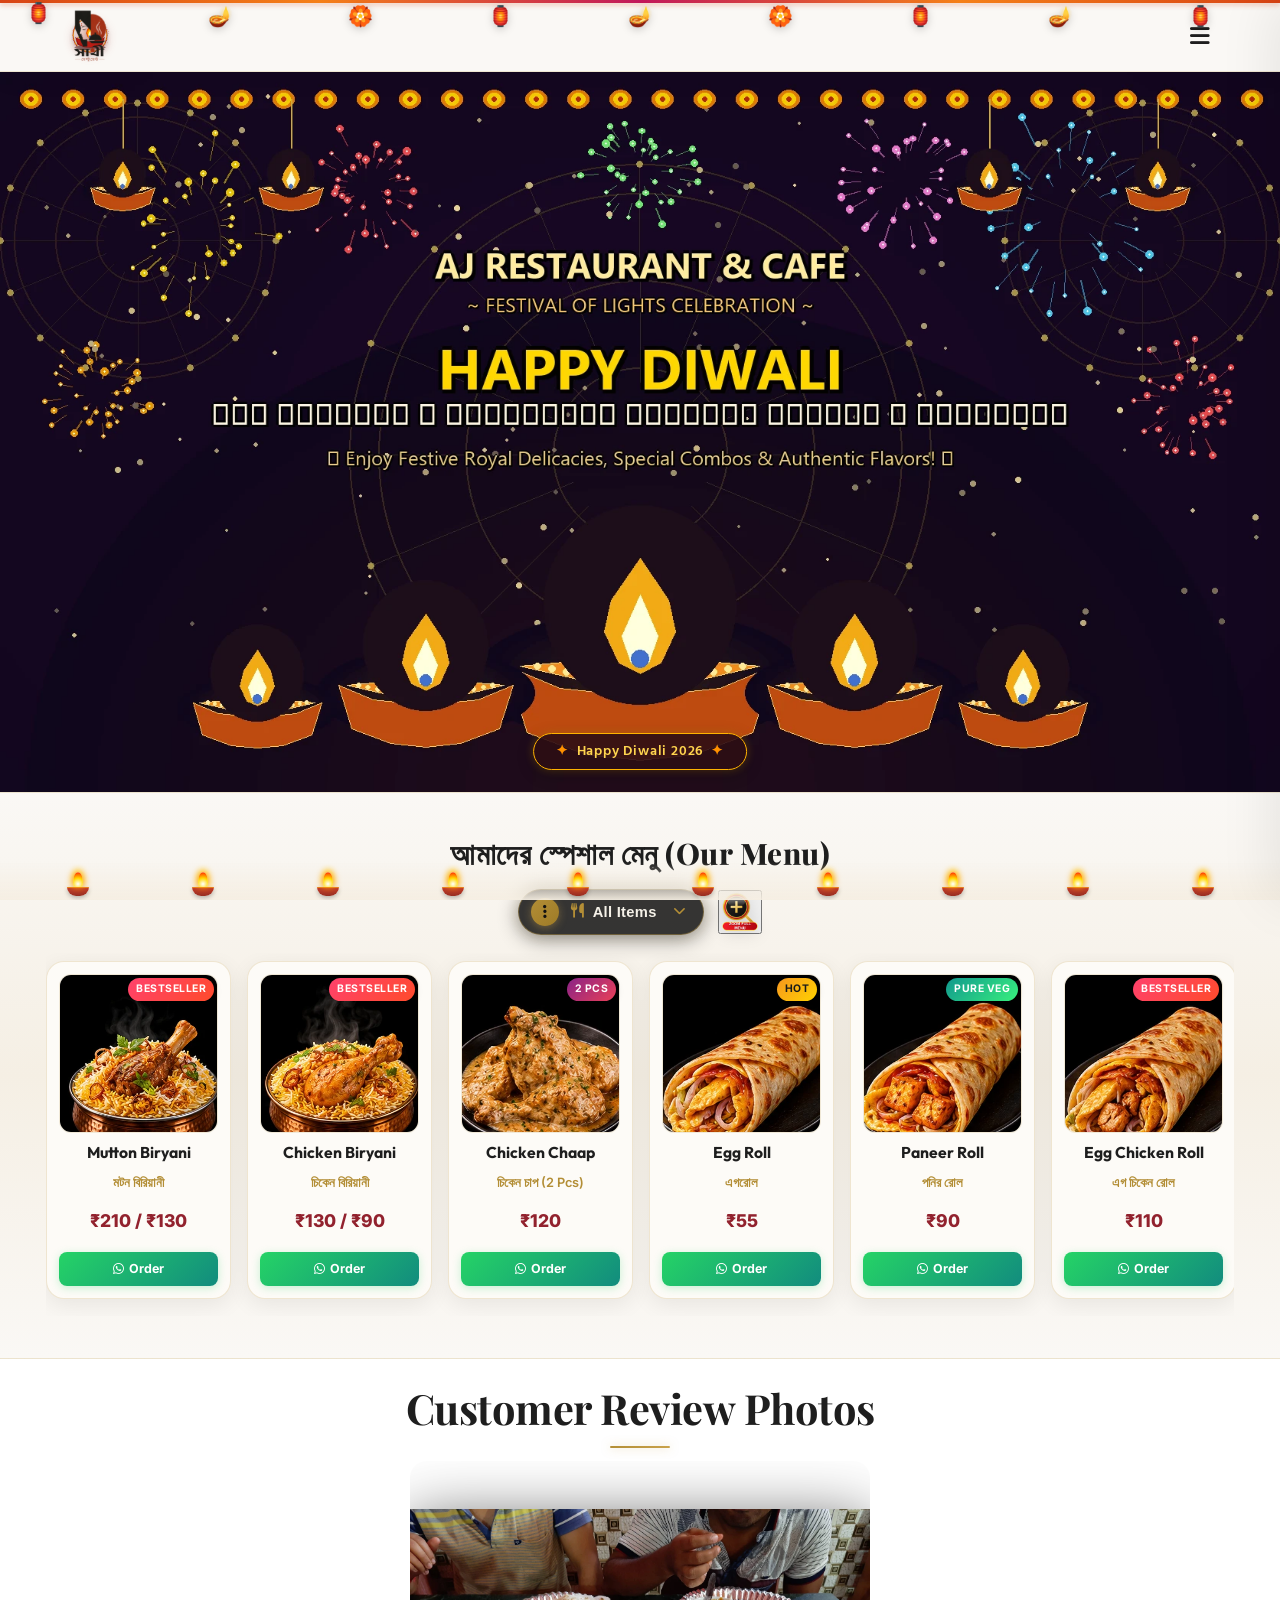
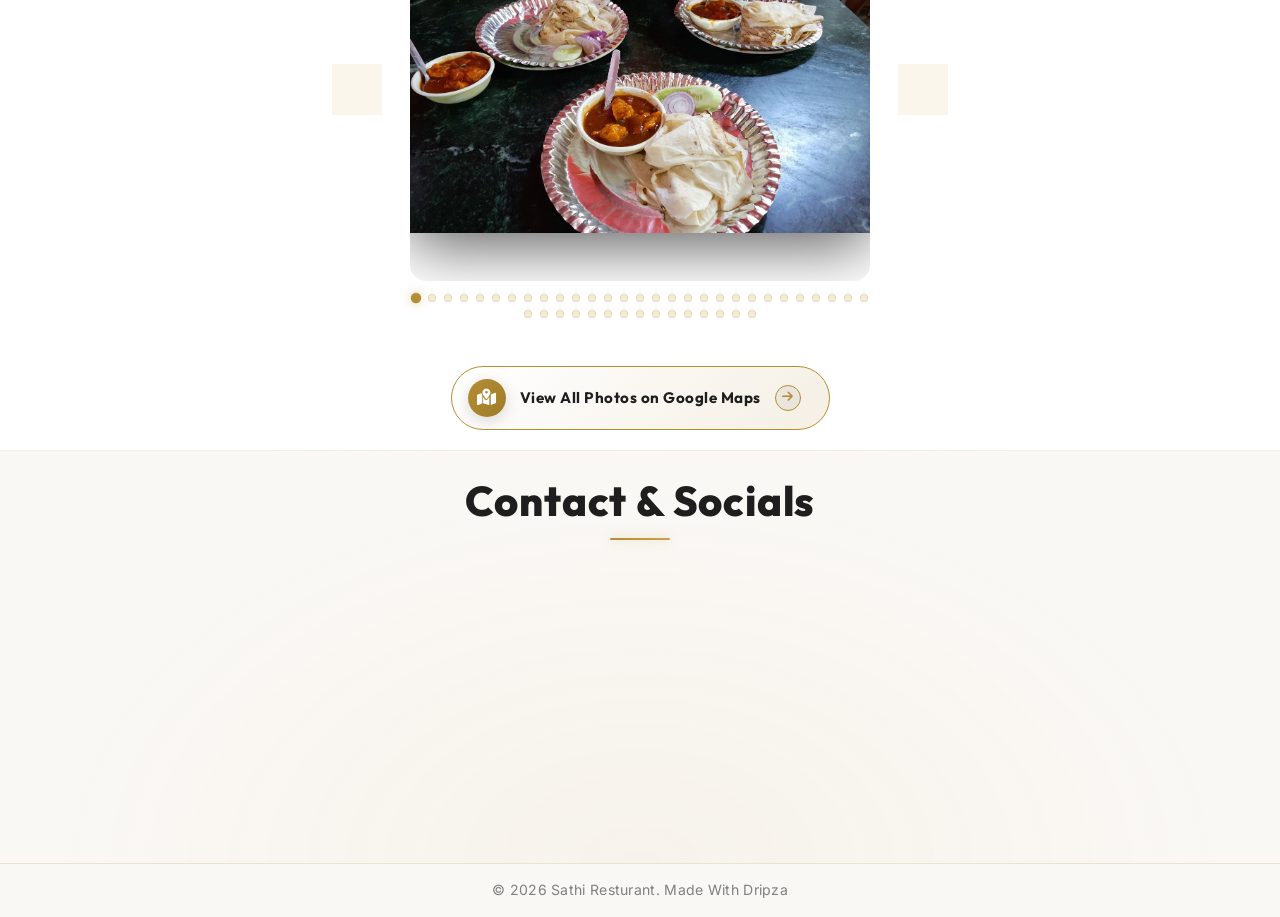
<file: index.html>
﻿<!DOCTYPE html>
<html lang="bn">
<head>
    <meta charset="UTF-8">
    <meta name="viewport" content="width=device-width, initial-scale=1.0">
    <title>Sathi Resturant</title>
    <link rel="icon" type="image/png" href="assets/sathi_resturant_logo.webp">
    <link href="https://fonts.googleapis.com/css2?family=Playfair+Display:wght@400;600;700;800&family=Outfit:wght@300;400;600;800&family=Inter:wght@300;400;500;600&family=Hind+Siliguri:wght@400;600;700&display=swap" rel="stylesheet">
    <link rel="stylesheet" href="https://cdnjs.cloudflare.com/ajax/libs/font-awesome/6.4.0/css/all.min.css">
    <link rel="stylesheet" href="styles.css?v=1.3">
</head>
<body class="no-scroll diwali-theme">
    <!-- Preloader Screen -->
    <div id="preloader">
        <div class="preloader-content">
            <div class="preloader-diya-glow">🪔</div>
            <h1 class="preloader-title">Welcome to <br><span class="highlight">Sathi Resturant</span></h1>
            <div class="preloader-loader">
                <div class="loader-bar"></div>
            </div>
        </div>
    </div>
    <!-- Navbar -->
        <!-- Hanging Decorative Diwali Toran & Lanterns -->
    <div class="diwali-hanging-toran" aria-hidden="true">
        <div class="toran-string"></div>
        <div class="toran-items">
            <span class="toran-lantern tl1">🏮</span>
            <span class="toran-diya td1">🪔</span>
            <span class="toran-flower tf1">🏵️</span>
            <span class="toran-lantern tl2">🏮</span>
            <span class="toran-diya td2">🪔</span>
            <span class="toran-flower tf2">🏵️</span>
            <span class="toran-lantern tl3">🏮</span>
            <span class="toran-diya td3">🪔</span>
            <span class="toran-lantern tl4">🏮</span>
        </div>
    </div>
    <nav class="navbar">
        <div class="logo-container">
            <img src="assets/sathi_resturant_logo.webp" alt="Sathi Resturant Logo" class="logo-brand-img">
            <div class="logo-text-wrapper">
                <span class="animated-football-header" title="Diwali Celebration">
                    <img src="assets/diwali_run_icon.webp" alt="Mahalaya Run Icon" style="object-fit: contain; filter: drop-shadow(0 2px 5px rgba(183, 28, 28, 0.4)) drop-shadow(0 1px 2px rgba(0, 0, 0, 0.25));">
                </span>
                <span class="logo-text">Sathi Resturant</span>
            </div>
        </div>
        <span class="rath-yatra-header-text diwali-header-text">✨ শুভ দীপাবলি ও কালীপূজা 🪔</span>
        <ul class="nav-links">
            <li><a href="#home">Home</a></li>
            <li><a href="#menu">Menu</a></li>
            <li><a href="#reviews">Reviews</a></li>
            <li><a href="#contact">Contact</a></li>
        </ul>
        <div class="navbar-actions">
            <div class="hamburger">
                <i class="fas fa-bars"></i>
            </div>
        </div>
    </nav>

    <!-- Hero Section -->
    <section id="home" class="hero">
        <div class="hero-bg banner-box">
            <img src="assets/diwali_greeting_banner.webp" alt="Happy Diwali Festival Banner" class="active">
            <img src="assets/banner_1.webp" alt="Sathi Resturant Banner 1">
            <img src="assets/banner_2.webp" alt="Sathi Resturant Banner 2">
            <img src="assets/banner_3.webp" alt="Sathi Resturant Banner 3">
            <div class="overlay"></div>
        </div>
        <!-- Interactive Diwali Fireworks Canvas Overlay -->
        <canvas id="diwali-fireworks-canvas"></canvas>
        <div class="hero-diwali-badge">
            <span class="sparkle-star">✦</span> Happy Diwali 2026 <span class="sparkle-star">✦</span>
        </div>
        <!-- Click/Hover Zones for Banner Control -->
        <div class="hero-nav-zone left-zone" title="Previous Image"></div>
        <div class="hero-nav-zone right-zone" title="Next Image"></div>
    </section>

                <!-- Digital Restaurant Menu Section -->
    <section id="menu" class="main-menu-section">
        <div class="menu-header-wrapper">
            <div class="menu-eyebrow-container">
                <span class="menu-eyebrow">আমাদের স্পেশাল মেনু (Our Menu)</span>
            </div>
        </div>

        <!-- Menu Category Filter Tabs -->
                <!-- Menu Category Filter Dropdown (Three-Dot Filter Menu) -->
        <!-- Menu Filter and Zoom Controls Row -->
        <div class="menu-filter-controls-row">
            <div class="menu-filter-dropdown-wrapper" id="main-menu-filter-dropdown-wrapper">
            <button type="button" class="menu-filter-dots-btn" id="main-menu-filter-dots-btn" aria-expanded="false" aria-haspopup="true" title="Filter Menu">
                <span class="three-dots-icon-box">
                    <i class="fas fa-ellipsis-v"></i>
                </span>
                <span class="current-filter-label" id="main-current-filter-label">
                    <i class="fas fa-utensils"></i>
                    <span>All Items</span>
                </span>
                <i class="fas fa-chevron-down filter-dropdown-arrow"></i>
            </button>

            <!-- Dropdown List of Category Filter Options -->
            <div class="menu-filter-dropdown-menu" id="main-menu-filter-dropdown-menu">
                <div class="menu-filter-dropdown-header">
                    <span><i class="fas fa-filter"></i> Filter Category</span>
                </div>
                <div class="menu-filter-dropdown-list">
                    <button type="button" class="menu-tab-btn active" data-category="all">
                        <span class="tab-btn-content">
                            <i class="fas fa-utensils tab-icon"></i>
                            <span class="tab-title">All Items</span>
                        </span>
                        <i class="fas fa-check active-indicator-icon"></i>
                    </button>
                    <button type="button" class="menu-tab-btn" data-category="biryani">
                        <span class="tab-btn-content">
                            <i class="fas fa-bowl-rice tab-icon"></i>
                            <span class="tab-title">Biryani & Rice</span>
                        </span>
                        <i class="fas fa-check active-indicator-icon"></i>
                    </button>
                    <button type="button" class="menu-tab-btn" data-category="snacks">
                        <span class="tab-btn-content">
                            <i class="fas fa-burger tab-icon"></i>
                            <span class="tab-title">Rolls & Snacks</span>
                        </span>
                        <i class="fas fa-check active-indicator-icon"></i>
                    </button>
                    <button type="button" class="menu-tab-btn" data-category="chinese">
                        <span class="tab-btn-content">
                            <i class="fas fa-fire-burner tab-icon"></i>
                            <span class="tab-title">Chowmein & Chinese</span>
                        </span>
                        <i class="fas fa-check active-indicator-icon"></i>
                    </button>
                    <button type="button" class="menu-tab-btn" data-category="curry">
                        <span class="tab-btn-content">
                            <i class="fas fa-plate-wheat tab-icon"></i>
                            <span class="tab-title">Curry & Main Course</span>
                        </span>
                        <i class="fas fa-check active-indicator-icon"></i>
                    </button>
                    <button type="button" class="menu-tab-btn" data-category="roti">
                        <span class="tab-btn-content">
                            <i class="fas fa-bread-slice tab-icon"></i>
                            <span class="tab-title">Roti & Breads</span>
                        </span>
                        <i class="fas fa-check active-indicator-icon"></i>
                    </button>
                </div>
            </div>
        </div>

            <!-- Zoom Full Menu Button on Right Side of Filter -->
            <button type="button" class="menu-zoom-img-btn" id="open-full-menu-modal-btn" title="Open Complete Menu Card (সম্পূর্ণ মেনু)">
                    <img src="assets/zoom_full_menu_icon.webp" alt="Zoom Full Menu" class="zoom-full-menu-img">
                </button>
        </div>
        

        <!-- Menu Cards Horizontal Side-Scroll Wrapper -->
        <div class="main-menu-scroll-wrapper">
            <div class="main-menu-scroll-track" id="main-restaurant-menu-scroll">
                <!-- 1. Mutton Biryani -->
                <div class="food-menu-card" data-category="biryani" data-keywords="mutton biryani khasi mangsho biryani full half matan biriyani">
                    <div class="food-card-badge bestseller">Bestseller</div>
                    <div class="food-card-img-box">
                        <img src="assets/menu_item_1.webp" alt="Mutton Biryani" class="food-img" loading="lazy">
                    </div>
                    <div class="food-card-body">
                        <h3 class="food-title">Mutton Biryani</h3>
                        <span class="bengali-title">মটন বিরিয়ানী</span>
                        <span class="food-price">₹210 / ₹130</span>
                        <a href="https://wa.me/918016573798?text=Hi%20Sathi%20Resturant%2C%20I%20want%20to%20order%20Mutton%20Biryani%20(Full%3A%20%E2%82%B9210%20%2F%20Half%3A%20%E2%82%B9130)" target="_blank" class="food-order-btn">
                            <i class="fab fa-whatsapp"></i> Order
                        </a>
                    </div>
                </div>

                <!-- 2. Chicken Biryani -->
                <div class="food-menu-card" data-category="biryani" data-keywords="chicken biryani murgi biryani full half chiken biriyani">
                    <div class="food-card-badge bestseller">Bestseller</div>
                    <div class="food-card-img-box">
                        <img src="assets/menu_item_2.webp" alt="Chicken Biryani" class="food-img" loading="lazy">
                    </div>
                    <div class="food-card-body">
                        <h3 class="food-title">Chicken Biryani</h3>
                        <span class="bengali-title">চিকেন বিরিয়ানী</span>
                        <span class="food-price">₹130 / ₹90</span>
                        <a href="https://wa.me/918016573798?text=Hi%20Sathi%20Resturant%2C%20I%20want%20to%20order%20Chicken%20Biryani%20(Full%3A%20%E2%82%B9130%20%2F%20Half%3A%20%E2%82%B990)" target="_blank" class="food-order-btn">
                            <i class="fab fa-whatsapp"></i> Order
                        </a>
                    </div>
                </div>

                <!-- 3. Chicken Chaap -->
                <div class="food-menu-card" data-category="biryani" data-keywords="chicken chaap chap murgi 2 pcs non veg mughlai">
                    <div class="food-card-badge special">2 Pcs</div>
                    <div class="food-card-img-box">
                        <img src="assets/menu_item_3.webp" alt="Chicken Chaap" class="food-img" loading="lazy">
                    </div>
                    <div class="food-card-body">
                        <h3 class="food-title">Chicken Chaap</h3>
                        <span class="bengali-title">চিকেন চাপ (2 Pcs)</span>
                        <span class="food-price">₹120</span>
                        <a href="https://wa.me/918016573798?text=Hi%20Sathi%20Resturant%2C%20I%20want%20to%20order%20Chicken%20Chaap%20(%E2%82%B9120%20%2F%202%20pcs)" target="_blank" class="food-order-btn">
                            <i class="fab fa-whatsapp"></i> Order
                        </a>
                    </div>
                </div>

                <!-- 4. Egg Roll -->
                <div class="food-menu-card" data-category="snacks" data-keywords="egg roll dimer roll kati roll snacks fast food">
                    <div class="food-card-badge popular">Hot</div>
                    <div class="food-card-img-box">
                        <img src="assets/menu_item_4.webp" alt="Egg Roll" class="food-img" loading="lazy">
                    </div>
                    <div class="food-card-body">
                        <h3 class="food-title">Egg Roll</h3>
                        <span class="bengali-title">এগরোল</span>
                        <span class="food-price">₹55</span>
                        <a href="https://wa.me/918016573798?text=Hi%20Sathi%20Resturant%2C%20I%20want%20to%20order%20Egg%20Roll%20(%E2%82%B955)" target="_blank" class="food-order-btn">
                            <i class="fab fa-whatsapp"></i> Order
                        </a>
                    </div>
                </div>

                <!-- 5. Paneer Roll -->
                <div class="food-menu-card" data-category="snacks" data-keywords="paneer roll ponir roll veg roll snacks fast food">
                    <div class="food-card-badge pure-veg">Pure Veg</div>
                    <div class="food-card-img-box">
                        <img src="assets/menu_item_5.webp" alt="Paneer Roll" class="food-img" loading="lazy">
                    </div>
                    <div class="food-card-body">
                        <h3 class="food-title">Paneer Roll</h3>
                        <span class="bengali-title">পনির রোল</span>
                        <span class="food-price">₹90</span>
                        <a href="https://wa.me/918016573798?text=Hi%20Sathi%20Resturant%2C%20I%20want%20to%20order%20Paneer%20Roll%20(%E2%82%B990)" target="_blank" class="food-order-btn">
                            <i class="fab fa-whatsapp"></i> Order
                        </a>
                    </div>
                </div>

                <!-- 6. Egg Chicken Roll -->
                <div class="food-menu-card" data-category="snacks" data-keywords="egg chicken roll dim murgi roll kati roll non veg fast food">
                    <div class="food-card-badge bestseller">Bestseller</div>
                    <div class="food-card-img-box">
                        <img src="assets/menu_item_6.webp" alt="Egg Chicken Roll" class="food-img" loading="lazy">
                    </div>
                    <div class="food-card-body">
                        <h3 class="food-title">Egg Chicken Roll</h3>
                        <span class="bengali-title">এগ চিকেন রোল</span>
                        <span class="food-price">₹110</span>
                        <a href="https://wa.me/918016573798?text=Hi%20Sathi%20Resturant%2C%20I%20want%20to%20order%20Egg%20Chicken%20Roll%20(%E2%82%B9110)" target="_blank" class="food-order-btn">
                            <i class="fab fa-whatsapp"></i> Order
                        </a>
                    </div>
                </div>

                <!-- 7. Veg Chowmein -->
                <div class="food-menu-card" data-category="chinese" data-keywords="veg chowmein noodles chaumin veg chinese fast food">
                    <div class="food-card-badge pure-veg">Pure Veg</div>
                    <div class="food-card-img-box">
                        <img src="assets/menu_item_7.webp" alt="Veg Chowmein" class="food-img" loading="lazy">
                    </div>
                    <div class="food-card-body">
                        <h3 class="food-title">Veg Chowmein</h3>
                        <span class="bengali-title">ভেজ চাউমিন</span>
                        <span class="food-price">₹75</span>
                        <a href="https://wa.me/918016573798?text=Hi%20Sathi%20Resturant%2C%20I%20want%20to%20order%20Veg%20Chowmein%20(%E2%82%B975)" target="_blank" class="food-order-btn">
                            <i class="fab fa-whatsapp"></i> Order
                        </a>
                    </div>
                </div>

                <!-- 8. Egg Chowmein -->
                <div class="food-menu-card" data-category="chinese" data-keywords="egg chowmein dimer noodles chaumin fast food chinese">
                    <div class="food-card-badge popular">Popular</div>
                    <div class="food-card-img-box">
                        <img src="assets/menu_item_8.webp" alt="Egg Chowmein" class="food-img" loading="lazy">
                    </div>
                    <div class="food-card-body">
                        <h3 class="food-title">Egg Chowmein</h3>
                        <span class="bengali-title">এগ চাউমিন</span>
                        <span class="food-price">₹80 / ₹45</span>
                        <a href="https://wa.me/918016573798?text=Hi%20Sathi%20Resturant%2C%20I%20want%20to%20order%20Egg%20Chowmein%20(Full%3A%20%E2%82%B980%20%2F%20Half%3A%20%E2%82%B945)" target="_blank" class="food-order-btn">
                            <i class="fab fa-whatsapp"></i> Order
                        </a>
                    </div>
                </div>

                <!-- 9. Egg Chicken Chowmein -->
                <div class="food-menu-card" data-category="chinese" data-keywords="egg chicken chowmein dim chicken noodles chaumin non veg chinese">
                    <div class="food-card-badge bestseller">Favorite</div>
                    <div class="food-card-img-box">
                        <img src="assets/menu_item_9.webp" alt="Egg Chicken Chowmein" class="food-img" loading="lazy">
                    </div>
                    <div class="food-card-body">
                        <h3 class="food-title">Egg Chicken Chowmein</h3>
                        <span class="bengali-title">এগ চিকেন চাউমিন</span>
                        <span class="food-price">₹130 / ₹80</span>
                        <a href="https://wa.me/918016573798?text=Hi%20Sathi%20Resturant%2C%20I%20want%20to%20order%20Egg%20Chicken%20Chowmein%20(Full%3A%20%E2%82%B9130%20%2F%20Half%3A%20%E2%82%B980)" target="_blank" class="food-order-btn">
                            <i class="fab fa-whatsapp"></i> Order
                        </a>
                    </div>
                </div>

                <!-- 10. Mughlai Paratha -->
                <div class="food-menu-card" data-category="snacks" data-keywords="moglai paratha mughlai egg moglai snacks">
                    <div class="food-card-badge popular">Special</div>
                    <div class="food-card-img-box">
                        <img src="assets/menu_item_10.webp" alt="Mughlai Paratha" class="food-img" loading="lazy">
                    </div>
                    <div class="food-card-body">
                        <h3 class="food-title">Mughlai Paratha</h3>
                        <span class="bengali-title">মোগলাই পরোটা</span>
                        <span class="food-price">₹90</span>
                        <a href="https://wa.me/918016573798?text=Hi%20Sathi%20Resturant%2C%20I%20want%20to%20order%20Mughlai%20Paratha%20(%E2%82%B990)" target="_blank" class="food-order-btn">
                            <i class="fab fa-whatsapp"></i> Order
                        </a>
                    </div>
                </div>

                <!-- 11. Chicken Mughlai -->
                <div class="food-menu-card" data-category="snacks" data-keywords="chicken moglai mughlai paratha non veg snacks">
                    <div class="food-card-badge special">Special</div>
                    <div class="food-card-img-box">
                        <img src="assets/menu_item_11.webp" alt="Chicken Mughlai" class="food-img" loading="lazy">
                    </div>
                    <div class="food-card-body">
                        <h3 class="food-title">Chicken Mughlai</h3>
                        <span class="bengali-title">চিকেন মোগলাই</span>
                        <span class="food-price">₹130</span>
                        <a href="https://wa.me/918016573798?text=Hi%20Sathi%20Resturant%2C%20I%20want%20to%20order%20Chicken%20Mughlai%20(%E2%82%B9130)" target="_blank" class="food-order-btn">
                            <i class="fab fa-whatsapp"></i> Order
                        </a>
                    </div>
                </div>

                <!-- 12. Chicken Pakora -->
                <div class="food-menu-card" data-category="snacks" data-keywords="chicken pakora pakoda crispy snacks fried chicken">
                    <div class="food-card-badge popular">Crispy</div>
                    <div class="food-card-img-box">
                        <img src="assets/menu_item_12.webp" alt="Chicken Pakora" class="food-img" loading="lazy">
                    </div>
                    <div class="food-card-body">
                        <h3 class="food-title">Chicken Pakora</h3>
                        <span class="bengali-title">চিকেন পকোরা</span>
                        <span class="food-price">₹25</span>
                        <a href="https://wa.me/918016573798?text=Hi%20Sathi%20Resturant%2C%20I%20want%20to%20order%20Chicken%20Pakora%20(%E2%82%B925)" target="_blank" class="food-order-btn">
                            <i class="fab fa-whatsapp"></i> Order
                        </a>
                    </div>
                </div>

                <!-- 13. Chicken Lollipop -->
                <div class="food-menu-card" data-category="snacks" data-keywords="chicken lollipop lolipop fried starter non veg">
                    <div class="food-card-badge popular">Per Pc</div>
                    <div class="food-card-img-box">
                        <img src="assets/menu_item_13.webp" alt="Chicken Lollipop" class="food-img" loading="lazy">
                    </div>
                    <div class="food-card-body">
                        <h3 class="food-title">Chicken Lollipop</h3>
                        <span class="bengali-title">চিকেন ললিপপ (১ পিস)</span>
                        <span class="food-price">₹30</span>
                        <a href="https://wa.me/918016573798?text=Hi%20Sathi%20Resturant%2C%20I%20want%20to%20order%20Chicken%20Lollipop%20(%E2%82%B930%20%2F%20pc)" target="_blank" class="food-order-btn">
                            <i class="fab fa-whatsapp"></i> Order
                        </a>
                    </div>
                </div>

                <!-- 14. Masala Lollipop -->
                <div class="food-menu-card" data-category="snacks" data-keywords="masala lollipop moshla lolipop spicy gravy gravy lollipop starter">
                    <div class="food-card-badge chef">Chef Special</div>
                    <div class="food-card-img-box">
                        <img src="assets/menu_item_14.webp" alt="Masala Lollipop" class="food-img" loading="lazy">
                    </div>
                    <div class="food-card-body">
                        <h3 class="food-title">Masala Lollipop</h3>
                        <span class="bengali-title">মশলা ললিপপ</span>
                        <span class="food-price">₹420 / ₹210</span>
                        <a href="https://wa.me/918016573798?text=Hi%20Sathi%20Resturant%2C%20I%20want%20to%20order%20Masala%20Lollipop%20(Full%3A%20%E2%82%B9420%20%2F%20Half%3A%20%E2%82%B9210)" target="_blank" class="food-order-btn">
                            <i class="fab fa-whatsapp"></i> Order
                        </a>
                    </div>
                </div>

                <!-- 15. Chicken Cutlet -->
                <div class="food-menu-card" data-category="snacks" data-keywords="chicken cutlet katlet kolkata style fried snacks">
                    <div class="food-card-badge popular">Crispy</div>
                    <div class="food-card-img-box">
                        <img src="assets/menu_item_15.webp" alt="Chicken Cutlet" class="food-img" loading="lazy">
                    </div>
                    <div class="food-card-body">
                        <h3 class="food-title">Chicken Cutlet</h3>
                        <span class="bengali-title">চিকেন কাটলেট</span>
                        <span class="food-price">₹65</span>
                        <a href="https://wa.me/918016573798?text=Hi%20Sathi%20Resturant%2C%20I%20want%20to%20order%20Chicken%20Cutlet%20(%E2%82%B965)" target="_blank" class="food-order-btn">
                            <i class="fab fa-whatsapp"></i> Order
                        </a>
                    </div>
                </div>

                <!-- 16. Fish Fry -->
                <div class="food-menu-card" data-category="snacks" data-keywords="fish fry macher fry bhetki katla fish fry starter snacks">
                    <div class="food-card-badge special">Special</div>
                    <div class="food-card-img-box">
                        <img src="assets/menu_item_16.webp" alt="Fish Fry" class="food-img" loading="lazy">
                    </div>
                    <div class="food-card-body">
                        <h3 class="food-title">Fish Fry</h3>
                        <span class="bengali-title">ফিস ফ্রাই</span>
                        <span class="food-price">₹80</span>
                        <a href="https://wa.me/918016573798?text=Hi%20Sathi%20Resturant%2C%20I%20want%20to%20order%20Fish%20Fry%20(%E2%82%B980)" target="_blank" class="food-order-btn">
                            <i class="fab fa-whatsapp"></i> Order
                        </a>
                    </div>
                </div>

                <!-- 17. Chana Masala -->
                <div class="food-menu-card" data-category="curry" data-keywords="chana masala chole chholar dal veg curry">
                    <div class="food-card-badge pure-veg">Pure Veg</div>
                    <div class="food-card-img-box">
                        <img src="assets/menu_item_17.webp" alt="Chana Masala" class="food-img" loading="lazy">
                    </div>
                    <div class="food-card-body">
                        <h3 class="food-title">Chana Masala</h3>
                        <span class="bengali-title">চানা মশলা</span>
                        <span class="food-price">₹80 / ₹45</span>
                        <a href="https://wa.me/918016573798?text=Hi%20Sathi%20Resturant%2C%20I%20want%20to%20order%20Chana%20Masala%20(Full%3A%20%E2%82%B980%20%2F%20Half%3A%20%E2%82%B945)" target="_blank" class="food-order-btn">
                            <i class="fab fa-whatsapp"></i> Order
                        </a>
                    </div>
                </div>

                <!-- 18. Chicken Chana Masala -->
                <div class="food-menu-card" data-category="curry" data-keywords="chicken chana masala murgi chhole non veg curry">
                    <div class="food-card-badge popular">Popular</div>
                    <div class="food-card-img-box">
                        <img src="assets/menu_item_18.webp" alt="Chicken Chana Masala" class="food-img" loading="lazy">
                    </div>
                    <div class="food-card-body">
                        <h3 class="food-title">Chicken Chana Masala</h3>
                        <span class="bengali-title">চিকেন চানা মশলা</span>
                        <span class="food-price">₹130 / ₹80</span>
                        <a href="https://wa.me/918016573798?text=Hi%20Sathi%20Resturant%2C%20I%20want%20to%20order%20Chicken%20Chana%20Masala%20(Full%3A%20%E2%82%B9130%20%2F%20Half%3A%20%E2%82%B980)" target="_blank" class="food-order-btn">
                            <i class="fab fa-whatsapp"></i> Order
                        </a>
                    </div>
                </div>

                <!-- 19. Egg Tarka -->
                <div class="food-menu-card" data-category="curry" data-keywords="egg tarka tadka dimer torka roti side dish">
                    <div class="food-card-badge popular">Dhaba Style</div>
                    <div class="food-card-img-box">
                        <img src="assets/menu_item_19.webp" alt="Egg Tarka" class="food-img" loading="lazy">
                    </div>
                    <div class="food-card-body">
                        <h3 class="food-title">Egg Tarka</h3>
                        <span class="bengali-title">এগ তরকা</span>
                        <span class="food-price">₹80 / ₹45</span>
                        <a href="https://wa.me/918016573798?text=Hi%20Sathi%20Resturant%2C%20I%20want%20to%20order%20Egg%20Tarka%20(Full%3A%20%E2%82%B980%20%2F%20Half%3A%20%E2%82%B945)" target="_blank" class="food-order-btn">
                            <i class="fab fa-whatsapp"></i> Order
                        </a>
                    </div>
                </div>

                <!-- 20. Egg Chicken Tarka -->
                <div class="food-menu-card" data-category="curry" data-keywords="egg chicken tarka tadka dim murgi torka special">
                    <div class="food-card-badge bestseller">Bestseller</div>
                    <div class="food-card-img-box">
                        <img src="assets/menu_item_20.webp" alt="Egg Chicken Tarka" class="food-img" loading="lazy">
                    </div>
                    <div class="food-card-body">
                        <h3 class="food-title">Egg Chicken Tarka</h3>
                        <span class="bengali-title">এগ চিকেন তরকা</span>
                        <span class="food-price">₹130 / ₹80</span>
                        <a href="https://wa.me/918016573798?text=Hi%20Sathi%20Resturant%2C%20I%20want%20to%20order%20Egg%20Chicken%20Tarka%20(Full%3A%20%E2%82%B9130%20%2F%20Half%3A%20%E2%82%B980)" target="_blank" class="food-order-btn">
                            <i class="fab fa-whatsapp"></i> Order
                        </a>
                    </div>
                </div>

                <!-- 21. Chicken Kosha -->
                <div class="food-menu-card" data-category="curry" data-keywords="chicken kosha murgir kosha chicken kasha curry">
                    <div class="food-card-badge popular">Per Pc</div>
                    <div class="food-card-img-box">
                        <img src="assets/menu_item_21.webp" alt="Chicken Kosha" class="food-img" loading="lazy">
                    </div>
                    <div class="food-card-body">
                        <h3 class="food-title">Chicken Kosha</h3>
                        <span class="bengali-title">চিকেন কষা (১ পিস)</span>
                        <span class="food-price">₹40</span>
                        <a href="https://wa.me/918016573798?text=Hi%20Sathi%20Resturant%2C%20I%20want%20to%20order%20Chicken%20Kosha%20(%E2%82%B940%20%2F%20pc)" target="_blank" class="food-order-btn">
                            <i class="fab fa-whatsapp"></i> Order
                        </a>
                    </div>
                </div>

                <!-- 22. Mutton Kosha -->
                <div class="food-menu-card" data-category="curry" data-keywords="mutton kosha khasi mangsho kosha mutton kasha">
                    <div class="food-card-badge special">Per Pc</div>
                    <div class="food-card-img-box">
                        <img src="assets/menu_item_22.webp" alt="Mutton Kosha" class="food-img" loading="lazy">
                    </div>
                    <div class="food-card-body">
                        <h3 class="food-title">Mutton Kosha</h3>
                        <span class="bengali-title">মটন কষা (১ পিস)</span>
                        <span class="food-price">₹80</span>
                        <a href="https://wa.me/918016573798?text=Hi%20Sathi%20Resturant%2C%20I%20want%20to%20order%20Mutton%20Kosha%20(%E2%82%B980%20%2F%20pc)" target="_blank" class="food-order-btn">
                            <i class="fab fa-whatsapp"></i> Order
                        </a>
                    </div>
                </div>

                <!-- 23. Aloor Dum -->
                <div class="food-menu-card" data-category="curry" data-keywords="aloor dum alu dum potato curry veg side">
                    <div class="food-card-badge pure-veg">Pure Veg</div>
                    <div class="food-card-img-box">
                        <img src="assets/menu_item_23.webp" alt="Aloor Dum" class="food-img" loading="lazy">
                    </div>
                    <div class="food-card-body">
                        <h3 class="food-title">Aloor Dum</h3>
                        <span class="bengali-title">আলুর দম</span>
                        <span class="food-price">₹20</span>
                        <a href="https://wa.me/918016573798?text=Hi%20Sathi%20Resturant%2C%20I%20want%20to%20order%20Aloor%20Dum%20(%E2%82%B920)" target="_blank" class="food-order-btn">
                            <i class="fab fa-whatsapp"></i> Order
                        </a>
                    </div>
                </div>

                <!-- 24. Chilli Chicken -->
                <div class="food-menu-card" data-category="chinese" data-keywords="chilli chicken chili chicken chinese gravy dry non veg">
                    <div class="food-card-badge popular">Hot & Spicy</div>
                    <div class="food-card-img-box">
                        <img src="assets/menu_item_24.webp" alt="Chilli Chicken" class="food-img" loading="lazy">
                    </div>
                    <div class="food-card-body">
                        <h3 class="food-title">Chilli Chicken</h3>
                        <span class="bengali-title">চিলি চিকেন</span>
                        <span class="food-price">₹150 / ₹85</span>
                        <a href="https://wa.me/918016573798?text=Hi%20Sathi%20Resturant%2C%20I%20want%20to%20order%20Chilli%20Chicken%20(Full%3A%20%E2%82%B9150%20%2F%20Half%3A%20%E2%82%B985)" target="_blank" class="food-order-btn">
                            <i class="fab fa-whatsapp"></i> Order
                        </a>
                    </div>
                </div>

                <!-- 25. Egg Chicken Fried Rice -->
                <div class="food-menu-card" data-category="biryani" data-keywords="egg chicken fried rice rice dim murgi chinese fried rice">
                    <div class="food-card-badge bestseller">Favorite</div>
                    <div class="food-card-img-box">
                        <img src="assets/menu_item_25.webp" alt="Egg Chicken Fried Rice" class="food-img" loading="lazy">
                    </div>
                    <div class="food-card-body">
                        <h3 class="food-title">Egg Chicken Fried Rice</h3>
                        <span class="bengali-title">এগ চিকেন ফ্রায়েড রাইস</span>
                        <span class="food-price">₹160 / ₹100</span>
                        <a href="https://wa.me/918016573798?text=Hi%20Sathi%20Resturant%2C%20I%20want%20to%20order%20Egg%20Chicken%20Fried%20Rice%20(Full%3A%20%E2%82%B9160%20%2F%20Half%3A%20%E2%82%B9100)" target="_blank" class="food-order-btn">
                            <i class="fab fa-whatsapp"></i> Order
                        </a>
                    </div>
                </div>

                <!-- 26. Egg Fried Rice -->
                <div class="food-menu-card" data-category="biryani" data-keywords="egg fried rice dimer fried rice chinese rice">
                    <div class="food-card-badge popular">Popular</div>
                    <div class="food-card-img-box">
                        <img src="assets/menu_item_26.webp" alt="Egg Fried Rice" class="food-img" loading="lazy">
                    </div>
                    <div class="food-card-body">
                        <h3 class="food-title">Egg Fried Rice</h3>
                        <span class="bengali-title">এগ ফ্রায়েড রাইস</span>
                        <span class="food-price">₹110 / ₹75</span>
                        <a href="https://wa.me/918016573798?text=Hi%20Sathi%20Resturant%2C%20I%20want%20to%20order%20Egg%20Fried%20Rice%20(Full%3A%20%E2%82%B9110%20%2F%20Half%3A%20%E2%82%B975)" target="_blank" class="food-order-btn">
                            <i class="fab fa-whatsapp"></i> Order
                        </a>
                    </div>
                </div>

                <!-- 27. Rumali Roti -->
                <div class="food-menu-card" data-category="roti" data-keywords="rumali roti soft thin roti tawa roti bread">
                    <div class="food-card-badge popular">Per Pc</div>
                    <div class="food-card-img-box">
                        <img src="assets/menu_item_27.webp" alt="Rumali Roti" class="food-img" loading="lazy">
                    </div>
                    <div class="food-card-body">
                        <h3 class="food-title">Rumali Roti</h3>
                        <span class="bengali-title">রুমালি রুটি (১ পিস)</span>
                        <span class="food-price">₹7</span>
                        <a href="https://wa.me/918016573798?text=Hi%20Sathi%20Resturant%2C%20I%20want%20to%20order%20Rumali%20Roti%20(%E2%82%B97%20%2F%20pc)" target="_blank" class="food-order-btn">
                            <i class="fab fa-whatsapp"></i> Order
                        </a>
                    </div>
                </div>

                <!-- 28. Chicken Do Pyaza -->
                <div class="food-menu-card" data-category="curry" data-keywords="chicken do pyaza dopiaji murgir do pyaja non veg gravy">
                    <div class="food-card-badge special">Special</div>
                    <div class="food-card-img-box">
                        <img src="assets/menu_item_28.webp" alt="Chicken Do Pyaza" class="food-img" loading="lazy">
                    </div>
                    <div class="food-card-body">
                        <h3 class="food-title">Chicken Do Pyaza</h3>
                        <span class="bengali-title">চিকেন দোপিয়াজী</span>
                        <span class="food-price">₹320</span>
                        <a href="https://wa.me/918016573798?text=Hi%20Sathi%20Resturant%2C%20I%20want%20to%20order%20Chicken%20Do%20Pyaza%20(%E2%82%B9320)" target="_blank" class="food-order-btn">
                            <i class="fab fa-whatsapp"></i> Order
                        </a>
                    </div>
                </div>

                <!-- 29. Paneer Do Pyaza -->
                <div class="food-menu-card" data-category="curry" data-keywords="paneer do pyaza ponir dopiaji veg curry rich gravy">
                    <div class="food-card-badge pure-veg">Pure Veg</div>
                    <div class="food-card-img-box">
                        <img src="assets/menu_item_29.webp" alt="Paneer Do Pyaza" class="food-img" loading="lazy">
                    </div>
                    <div class="food-card-body">
                        <h3 class="food-title">Paneer Do Pyaza</h3>
                        <span class="bengali-title">পনির দোপিয়াজী</span>
                        <span class="food-price">₹320</span>
                        <a href="https://wa.me/918016573798?text=Hi%20Sathi%20Resturant%2C%20I%20want%20to%20order%20Paneer%20Do%20Pyaza%20(%E2%82%B9320)" target="_blank" class="food-order-btn">
                            <i class="fab fa-whatsapp"></i> Order
                        </a>
                    </div>
                </div>

                <!-- 30. Chilli Paneer -->
                <div class="food-menu-card" data-category="chinese" data-keywords="chilli paneer chili ponir chinese veg starter gravy">
                    <div class="food-card-badge pure-veg">Pure Veg</div>
                    <div class="food-card-img-box">
                        <img src="assets/menu_item_30.webp" alt="Chilli Paneer" class="food-img" loading="lazy">
                    </div>
                    <div class="food-card-body">
                        <h3 class="food-title">Chilli Paneer</h3>
                        <span class="bengali-title">চিলি পনির</span>
                        <span class="food-price">₹200</span>
                        <a href="https://wa.me/918016573798?text=Hi%20Sathi%20Resturant%2C%20I%20want%20to%20order%20Chilli%20Paneer%20(%E2%82%B9200)" target="_blank" class="food-order-btn">
                            <i class="fab fa-whatsapp"></i> Order
                        </a>
                    </div>
                </div>
            </div>
        </div>
    </section>

    <!-- Reviews Section (Photo Gallery) -->
    <section id="reviews" class="reviews-section">
        <h2 class="section-title">Customer Review Photos</h2>
        <div class="reviews-slider-container">
            <div class="reviews-slider">
                <div class="review-slide active">
                    <img src="assets/review_1.webp" alt="Customer Review 1">
                </div>
                <div class="review-slide">
                    <img src="assets/review_2.webp" alt="Customer Review 2">
                </div>
                <div class="review-slide">
                    <img src="assets/review_3.webp" alt="Customer Review 3">
                </div>
                <div class="review-slide">
                    <img src="assets/review_4.webp" alt="Customer Review 4">
                </div>
                <div class="review-slide">
                    <img src="assets/review_5.webp" alt="Customer Review 5">
                </div>
                <div class="review-slide">
                    <img src="assets/review_6.webp" alt="Customer Review 6">
                </div>
                <div class="review-slide">
                    <img src="assets/review_7.webp" alt="Customer Review 7">
                </div>
                <div class="review-slide">
                    <img src="assets/review_8.webp" alt="Customer Review 8">
                </div>
                <div class="review-slide">
                    <img src="assets/review_9.webp" alt="Customer Review 9">
                </div>
                <div class="review-slide">
                    <img src="assets/review_10.webp" alt="Customer Review 10">
                </div>
                <div class="review-slide">
                    <img src="assets/review_11.webp" alt="Customer Review 11">
                </div>
                <div class="review-slide">
                    <img src="assets/review_12.webp" alt="Customer Review 12">
                </div>
                <div class="review-slide">
                    <img src="assets/review_13.webp" alt="Customer Review 13">
                </div>
                <div class="review-slide">
                    <img src="assets/review_14.webp" alt="Customer Review 14">
                </div>
                <div class="review-slide">
                    <img src="assets/review_15.webp" alt="Customer Review 15">
                </div>
                <div class="review-slide">
                    <img src="assets/review_16.webp" alt="Customer Review 16">
                </div>
                <div class="review-slide">
                    <img src="assets/review_17.webp" alt="Customer Review 17">
                </div>
                <div class="review-slide">
                    <img src="assets/review_18.webp" alt="Customer Review 18">
                </div>
                <div class="review-slide">
                    <img src="assets/review_19.webp" alt="Customer Review 19">
                </div>
                <div class="review-slide">
                    <img src="assets/review_20.webp" alt="Customer Review 20">
                </div>
                <div class="review-slide">
                    <img src="assets/review_21.webp" alt="Customer Review 21">
                </div>
                <div class="review-slide">
                    <img src="assets/review_22.webp" alt="Customer Review 22">
                </div>
                <div class="review-slide">
                    <img src="assets/review_23.webp" alt="Customer Review 23">
                </div>
                <div class="review-slide">
                    <img src="assets/review_24.webp" alt="Customer Review 24">
                </div>
                <div class="review-slide">
                    <img src="assets/review_25.webp" alt="Customer Review 25">
                </div>
                <div class="review-slide">
                    <img src="assets/review_26.webp" alt="Customer Review 26">
                </div>
                <div class="review-slide">
                    <img src="assets/review_27.webp" alt="Customer Review 27">
                </div>
                <div class="review-slide">
                    <img src="assets/review_28.webp" alt="Customer Review 28">
                </div>
                <div class="review-slide">
                    <img src="assets/review_29.webp" alt="Customer Review 29">
                </div>
                <div class="review-slide">
                    <img src="assets/review_30.webp" alt="Customer Review 30">
                </div>
                <div class="review-slide">
                    <img src="assets/review_31.webp" alt="Customer Review 31">
                </div>
                <div class="review-slide">
                    <img src="assets/review_32.webp" alt="Customer Review 32">
                </div>
                <div class="review-slide">
                    <img src="assets/review_33.webp" alt="Customer Review 33">
                </div>
                <div class="review-slide">
                    <img src="assets/review_34.webp" alt="Customer Review 34">
                </div>
                <div class="review-slide">
                    <img src="assets/review_35.webp" alt="Customer Review 35">
                </div>
                <div class="review-slide">
                    <img src="assets/review_36.webp" alt="Customer Review 36">
                </div>
                <div class="review-slide">
                    <img src="assets/review_37.webp" alt="Customer Review 37">
                </div>
                <div class="review-slide">
                    <img src="assets/review_38.webp" alt="Customer Review 38">
                </div>
                <div class="review-slide">
                    <img src="assets/review_39.webp" alt="Customer Review 39">
                </div>
                <div class="review-slide">
                    <img src="assets/review_40.webp" alt="Customer Review 40">
                </div>
                <div class="review-slide">
                    <img src="assets/review_41.webp" alt="Customer Review 41">
                </div>
                <div class="review-slide">
                    <img src="assets/review_42.webp" alt="Customer Review 42">
                </div>
                <div class="review-slide">
                    <img src="assets/review_43.webp" alt="Customer Review 43">
                </div>
                <div class="review-slide">
                    <img src="assets/review_44.webp" alt="Customer Review 44">
                </div>
            </div>
            
            <!-- Slider Controls -->
            <button class="slider-btn prev-btn"><i class="fas fa-chevron-left"></i></button>
            <button class="slider-btn next-btn"><i class="fas fa-chevron-right"></i></button>
            
            <!-- Slider Dots -->
            <div class="slider-dots">
                <span class="dot active" data-index="0"></span>
                <span class="dot" data-index="1"></span>
                <span class="dot" data-index="2"></span>
                <span class="dot" data-index="3"></span>
                <span class="dot" data-index="4"></span>
                <span class="dot" data-index="5"></span>
                <span class="dot" data-index="6"></span>
                <span class="dot" data-index="7"></span>
                <span class="dot" data-index="8"></span>
                <span class="dot" data-index="9"></span>
                <span class="dot" data-index="10"></span>
                <span class="dot" data-index="11"></span>
                <span class="dot" data-index="12"></span>
                <span class="dot" data-index="13"></span>
                <span class="dot" data-index="14"></span>
                <span class="dot" data-index="15"></span>
                <span class="dot" data-index="16"></span>
                <span class="dot" data-index="17"></span>
                <span class="dot" data-index="18"></span>
                <span class="dot" data-index="19"></span>
                <span class="dot" data-index="20"></span>
                <span class="dot" data-index="21"></span>
                <span class="dot" data-index="22"></span>
                <span class="dot" data-index="23"></span>
                <span class="dot" data-index="24"></span>
                <span class="dot" data-index="25"></span>
                <span class="dot" data-index="26"></span>
                <span class="dot" data-index="27"></span>
                <span class="dot" data-index="28"></span>
                <span class="dot" data-index="29"></span>
                <span class="dot" data-index="30"></span>
                <span class="dot" data-index="31"></span>
                <span class="dot" data-index="32"></span>
                <span class="dot" data-index="33"></span>
                <span class="dot" data-index="34"></span>
                <span class="dot" data-index="35"></span>
                <span class="dot" data-index="36"></span>
                <span class="dot" data-index="37"></span>
                <span class="dot" data-index="38"></span>
                <span class="dot" data-index="39"></span>
                <span class="dot" data-index="40"></span>
                <span class="dot" data-index="41"></span>
                <span class="dot" data-index="42"></span>
                <span class="dot" data-index="43"></span>
            </div>
        </div>
        <div style="text-align: center; margin-top: 3rem;">
            <div class="reviews-cta-wrapper">
            <a href="https://maps.app.goo.gl/ThjRxJfkUnxQZWMR8" target="_blank" class="modern-maps-btn" title="Open Google Maps Gallery">
                <span class="maps-icon-badge"><i class="fas fa-map-marked-alt"></i></span>
                <span class="maps-btn-text">View All Photos on Google Maps</span>
                <span class="maps-arrow-circle"><i class="fas fa-arrow-right"></i></span>
            </a>
        </div>
        </div>
    </section>

    <!-- Contact & Footer -->
    <section id="contact" class="contact-section">
        <h2 class="section-title">Contact & Socials</h2>
        <div class="contact-container glassmorphism">
            <div class="contact-info">
                <h2>Visit Us</h2>
                <div class="info-item">
                    <a href="https://maps.app.goo.gl/KQdLfMkuToTqwTyo8" target="_blank" style="color: inherit; text-decoration: none; display: flex; align-items: center; gap: 15px;">
                        <i class="fas fa-map-marker-alt"></i>
                        <p>Malanchapara, Nabadwip, West Bengal 741302</p>
                    </a>
                </div>
                <div class="info-item">
                    <a href="tel:+918016573798" style="color: inherit; text-decoration: none; display: flex; align-items: center; gap: 15px; width: 100%;">
                        <i class="fas fa-phone-alt"></i>
                        <p>+91 8016573798</p>
                    </a>
                </div>
                <div class="info-item">
                    <a href="mailto:hello@sathiresturant.com" style="color: inherit; text-decoration: none; display: flex; align-items: center; gap: 15px; width: 100%;">
                        <i class="fas fa-envelope"></i>
                        <p>hello@sathiresturant.com</p>
                    </a>
                </div>
            </div>
            <div class="social-links">
                <h2>Follow Us</h2>
                <div class="social-icons">
                    <a href="#" class="social-icon"><i class="fab fa-instagram"></i></a>
                    <a href="#" class="social-icon"><i class="fab fa-facebook-f"></i></a>
                    <a href="#" class="social-icon"><i class="fab fa-youtube"></i></a>
                    <a href="https://wa.me/918016573798" target="_blank" class="social-icon"><i class="fab fa-whatsapp"></i></a>
                    <a href="https://maps.app.goo.gl/KQdLfMkuToTqwTyo8" target="_blank" class="social-icon"><i class="fas fa-map-marker-alt"></i></a>
                </div>
            </div>
        </div>
    </section>

    <footer>
        <p>&copy; 2026 Sathi Resturant. Made With Dripza</p>
    </footer>



    <!-- Full Menu Interactive Modal -->
    <div class="full-menu-modal" id="full-menu-modal" aria-hidden="true">
        <div class="full-menu-modal-overlay" id="full-menu-modal-overlay"></div>
        <div class="full-menu-modal-container">
            <!-- Modal Sticky Top Header Container (Header + Hero Title + Search + Category Tabs) -->
            <div class="full-menu-modal-top-section">
                <!-- Modal Header -->
                <div class="full-menu-modal-header">
                    <div class="full-menu-modal-header-left">
                        <button class="menu-modal-close-btn" id="close-full-menu-modal-btn" aria-label="Close Full Menu">
                            <i class="fas fa-arrow-left"></i> <span>Back</span>
                        </button>
                        <div class="full-menu-modal-title">
                            Sathi Resturant
                        </div>
                    </div>
                    <div class="full-menu-modal-header-right">
                        <a href="#modal-order-timings" class="menu-modal-timing-btn" id="modal-timing-btn" title="Order Timings">
                            <i class="fas fa-clock"></i> <span>Timings</span>
                        </a>
                        <a href="tel:918016573798" class="menu-modal-call-btn">
                            <i class="fas fa-phone-alt"></i> <span>918016573798</span>
                        </a>
                        <button class="menu-modal-close-icon-btn" id="close-full-menu-icon-btn" aria-label="Close">
                            <i class="fas fa-times"></i>
                        </button>
                    </div>
                </div>

                <!-- Modal Hero Header -->
                <div class="full-menu-hero">
                    <h1>Complete Menu Card <span class="bengali-heading">আমাদের সম্পূর্ণ ডিজিটাল মেনু</span></h1>
                </div>

                <!-- Search Bar & Category Filter Tabs -->
                <div class="menu-control-bar">
                    

                    <!-- Modal Category Filter Dropdown (Three-Dot Filter Menu) -->
                    <div class="menu-filter-dropdown-wrapper" id="modal-menu-filter-dropdown-wrapper">
            <button type="button" class="menu-filter-dots-btn" id="modal-menu-filter-dots-btn" aria-expanded="false" aria-haspopup="true" title="Filter Menu">
                <span class="three-dots-icon-box">
                    <i class="fas fa-ellipsis-v"></i>
                </span>
                <span class="current-filter-label" id="modal-current-filter-label">
                    <i class="fas fa-utensils"></i>
                    <span>All Items</span>
                </span>
                <i class="fas fa-chevron-down filter-dropdown-arrow"></i>
            </button>

            <!-- Dropdown List of Category Filter Options -->
            <div class="menu-filter-dropdown-menu" id="modal-menu-filter-dropdown-menu">
                <div class="menu-filter-dropdown-header">
                    <span><i class="fas fa-filter"></i> Filter Category</span>
                </div>
                <div class="menu-filter-dropdown-list">
                    <button type="button" class="menu-tab-btn active" data-category="all">
                        <span class="tab-btn-content">
                            <i class="fas fa-utensils tab-icon"></i>
                            <span class="tab-title">All Items</span>
                        </span>
                        <i class="fas fa-check active-indicator-icon"></i>
                    </button>
                    <button type="button" class="menu-tab-btn" data-category="biryani">
                        <span class="tab-btn-content">
                            <i class="fas fa-bowl-rice tab-icon"></i>
                            <span class="tab-title">Biryani & Rice</span>
                        </span>
                        <i class="fas fa-check active-indicator-icon"></i>
                    </button>
                    <button type="button" class="menu-tab-btn" data-category="snacks">
                        <span class="tab-btn-content">
                            <i class="fas fa-burger tab-icon"></i>
                            <span class="tab-title">Rolls & Snacks</span>
                        </span>
                        <i class="fas fa-check active-indicator-icon"></i>
                    </button>
                    <button type="button" class="menu-tab-btn" data-category="chinese">
                        <span class="tab-btn-content">
                            <i class="fas fa-fire-burner tab-icon"></i>
                            <span class="tab-title">Chowmein & Chinese</span>
                        </span>
                        <i class="fas fa-check active-indicator-icon"></i>
                    </button>
                    <button type="button" class="menu-tab-btn" data-category="curry">
                        <span class="tab-btn-content">
                            <i class="fas fa-plate-wheat tab-icon"></i>
                            <span class="tab-title">Curry & Main Course</span>
                        </span>
                        <i class="fas fa-check active-indicator-icon"></i>
                    </button>
                    <button type="button" class="menu-tab-btn" data-category="roti">
                        <span class="tab-btn-content">
                            <i class="fas fa-bread-slice tab-icon"></i>
                            <span class="tab-title">Roti & Breads</span>
                        </span>
                        <i class="fas fa-check active-indicator-icon"></i>
                    </button>
                </div>
            </div>
                </div>

                    <div class="search-box-wrapper">
                        <i class="fas fa-search"></i>
                        <input type="text" id="modal-menu-search-input" placeholder="খাবারের নাম লিখে খুঁজুন (Search dishes...)" autocomplete="off" enterkeyhint="search">
                        <button type="button" id="modal-menu-search-clear" class="search-clear-btn" aria-label="Clear search" title="à¦®à§à¦›à§‡ à¦«à§‡à¦²à§à¦¨ (Clear)">
                            <i class="fas fa-times"></i>
                        </button>
                    </div>
            </div>
            </div>

            <div class="full-menu-modal-body">
                <!-- Complete Menu Card Grid -->
                <div class="compact-menu-grid-container">
                    <div class="compact-grid" id="modal-full-menu-grid">
                        <!-- 1. Mutton Biryani -->
                        <div class="food-menu-card" data-category="biryani" data-keywords="mutton biryani khasi mangsho biryani full half matan biriyani">
                            <div class="food-card-badge bestseller">Bestseller</div>
                            <div class="food-card-img-box">
                                <img src="assets/menu_item_1.webp" alt="Mutton Biryani" class="food-img" loading="lazy">
                            </div>
                            <div class="food-card-body">
                                <h3 class="food-title">Mutton Biryani</h3>
                                <span class="bengali-title">মটন বিরিয়ানী</span>
                                <span class="food-price">₹210 / ₹130</span>
                                <a href="https://wa.me/918016573798?text=Hi%20Sathi%20Resturant%2C%20I%20want%20to%20order%20Mutton%20Biryani%20(Full%3A%20%E2%82%B9210%20%2F%20Half%3A%20%E2%82%B9130)" target="_blank" class="food-order-btn">
                                    <i class="fab fa-whatsapp"></i> Order
                                </a>
                            </div>
                        </div>

                        <!-- 2. Chicken Biryani -->
                        <div class="food-menu-card" data-category="biryani" data-keywords="chicken biryani murgi biryani full half chiken biriyani">
                            <div class="food-card-badge bestseller">Bestseller</div>
                            <div class="food-card-img-box">
                                <img src="assets/menu_item_2.webp" alt="Chicken Biryani" class="food-img" loading="lazy">
                            </div>
                            <div class="food-card-body">
                                <h3 class="food-title">Chicken Biryani</h3>
                                <span class="bengali-title">চিকেন বিরিয়ানী</span>
                                <span class="food-price">₹130 / ₹90</span>
                                <a href="https://wa.me/918016573798?text=Hi%20Sathi%20Resturant%2C%20I%20want%20to%20order%20Chicken%20Biryani%20(Full%3A%20%E2%82%B9130%20%2F%20Half%3A%20%E2%82%B990)" target="_blank" class="food-order-btn">
                                    <i class="fab fa-whatsapp"></i> Order
                                </a>
                            </div>
                        </div>

                        <!-- 3. Chicken Chaap -->
                        <div class="food-menu-card" data-category="biryani" data-keywords="chicken chaap chap murgi 2 pcs non veg mughlai">
                            <div class="food-card-badge special">2 Pcs</div>
                            <div class="food-card-img-box">
                                <img src="assets/menu_item_3.webp" alt="Chicken Chaap" class="food-img" loading="lazy">
                            </div>
                            <div class="food-card-body">
                                <h3 class="food-title">Chicken Chaap</h3>
                                <span class="bengali-title">চিকেন চাপ (2 Pcs)</span>
                                <span class="food-price">₹120</span>
                                <a href="https://wa.me/918016573798?text=Hi%20Sathi%20Resturant%2C%20I%20want%20to%20order%20Chicken%20Chaap%20(%E2%82%B9120%20%2F%202%20pcs)" target="_blank" class="food-order-btn">
                                    <i class="fab fa-whatsapp"></i> Order
                                </a>
                            </div>
                        </div>

                        <!-- 4. Egg Roll -->
                        <div class="food-menu-card" data-category="snacks" data-keywords="egg roll dimer roll kati roll snacks fast food">
                            <div class="food-card-badge popular">Hot</div>
                            <div class="food-card-img-box">
                                <img src="assets/menu_item_4.webp" alt="Egg Roll" class="food-img" loading="lazy">
                            </div>
                            <div class="food-card-body">
                                <h3 class="food-title">Egg Roll</h3>
                                <span class="bengali-title">এগরোল</span>
                                <span class="food-price">₹55</span>
                                <a href="https://wa.me/918016573798?text=Hi%20Sathi%20Resturant%2C%20I%20want%20to%20order%20Egg%20Roll%20(%E2%82%B955)" target="_blank" class="food-order-btn">
                                    <i class="fab fa-whatsapp"></i> Order
                                </a>
                            </div>
                        </div>

                        <!-- 5. Paneer Roll -->
                        <div class="food-menu-card" data-category="snacks" data-keywords="paneer roll ponir roll veg roll snacks fast food">
                            <div class="food-card-badge pure-veg">Pure Veg</div>
                            <div class="food-card-img-box">
                                <img src="assets/menu_item_5.webp" alt="Paneer Roll" class="food-img" loading="lazy">
                            </div>
                            <div class="food-card-body">
                                <h3 class="food-title">Paneer Roll</h3>
                                <span class="bengali-title">পনির রোল</span>
                                <span class="food-price">₹90</span>
                                <a href="https://wa.me/918016573798?text=Hi%20Sathi%20Resturant%2C%20I%20want%20to%20order%20Paneer%20Roll%20(%E2%82%B990)" target="_blank" class="food-order-btn">
                                    <i class="fab fa-whatsapp"></i> Order
                                </a>
                            </div>
                        </div>

                        <!-- 6. Egg Chicken Roll -->
                        <div class="food-menu-card" data-category="snacks" data-keywords="egg chicken roll dim murgi roll kati roll non veg fast food">
                            <div class="food-card-badge bestseller">Bestseller</div>
                            <div class="food-card-img-box">
                                <img src="assets/menu_item_6.webp" alt="Egg Chicken Roll" class="food-img" loading="lazy">
                            </div>
                            <div class="food-card-body">
                                <h3 class="food-title">Egg Chicken Roll</h3>
                                <span class="bengali-title">এগ চিকেন রোল</span>
                                <span class="food-price">₹110</span>
                                <a href="https://wa.me/918016573798?text=Hi%20Sathi%20Resturant%2C%20I%20want%20to%20order%20Egg%20Chicken%20Roll%20(%E2%82%B9110)" target="_blank" class="food-order-btn">
                                    <i class="fab fa-whatsapp"></i> Order
                                </a>
                            </div>
                        </div>

                        <!-- 7. Veg Chowmein -->
                        <div class="food-menu-card" data-category="chinese" data-keywords="veg chowmein noodles chaumin veg chinese fast food">
                            <div class="food-card-badge pure-veg">Pure Veg</div>
                            <div class="food-card-img-box">
                                <img src="assets/menu_item_7.webp" alt="Veg Chowmein" class="food-img" loading="lazy">
                            </div>
                            <div class="food-card-body">
                                <h3 class="food-title">Veg Chowmein</h3>
                                <span class="bengali-title">ভেজ চাউমিন</span>
                                <span class="food-price">₹75</span>
                                <a href="https://wa.me/918016573798?text=Hi%20Sathi%20Resturant%2C%20I%20want%20to%20order%20Veg%20Chowmein%20(%E2%82%B975)" target="_blank" class="food-order-btn">
                                    <i class="fab fa-whatsapp"></i> Order
                                </a>
                            </div>
                        </div>

                        <!-- 8. Egg Chowmein -->
                        <div class="food-menu-card" data-category="chinese" data-keywords="egg chowmein dimer noodles chaumin fast food chinese">
                            <div class="food-card-badge popular">Popular</div>
                            <div class="food-card-img-box">
                                <img src="assets/menu_item_8.webp" alt="Egg Chowmein" class="food-img" loading="lazy">
                            </div>
                            <div class="food-card-body">
                                <h3 class="food-title">Egg Chowmein</h3>
                                <span class="bengali-title">এগ চাউমিন</span>
                                <span class="food-price">₹80 / ₹45</span>
                                <a href="https://wa.me/918016573798?text=Hi%20Sathi%20Resturant%2C%20I%20want%20to%20order%20Egg%20Chowmein%20(Full%3A%20%E2%82%B980%20%2F%20Half%3A%20%E2%82%B945)" target="_blank" class="food-order-btn">
                                    <i class="fab fa-whatsapp"></i> Order
                                </a>
                            </div>
                        </div>

                        <!-- 9. Egg Chicken Chowmein -->
                        <div class="food-menu-card" data-category="chinese" data-keywords="egg chicken chowmein dim chicken noodles chaumin non veg chinese">
                            <div class="food-card-badge bestseller">Favorite</div>
                            <div class="food-card-img-box">
                                <img src="assets/menu_item_9.webp" alt="Egg Chicken Chowmein" class="food-img" loading="lazy">
                            </div>
                            <div class="food-card-body">
                                <h3 class="food-title">Egg Chicken Chowmein</h3>
                                <span class="bengali-title">এগ চিকেন চাউমিন</span>
                                <span class="food-price">₹130 / ₹80</span>
                                <a href="https://wa.me/918016573798?text=Hi%20Sathi%20Resturant%2C%20I%20want%20to%20order%20Egg%20Chicken%20Chowmein%20(Full%3A%20%E2%82%B9130%20%2F%20Half%3A%20%E2%82%B980)" target="_blank" class="food-order-btn">
                                    <i class="fab fa-whatsapp"></i> Order
                                </a>
                            </div>
                        </div>

                        <!-- 10. Mughlai Paratha -->
                        <div class="food-menu-card" data-category="snacks" data-keywords="moglai paratha mughlai egg moglai snacks">
                            <div class="food-card-badge popular">Special</div>
                            <div class="food-card-img-box">
                                <img src="assets/menu_item_10.webp" alt="Mughlai Paratha" class="food-img" loading="lazy">
                            </div>
                            <div class="food-card-body">
                                <h3 class="food-title">Mughlai Paratha</h3>
                                <span class="bengali-title">মোগলাই পরোটা</span>
                                <span class="food-price">₹90</span>
                                <a href="https://wa.me/918016573798?text=Hi%20Sathi%20Resturant%2C%20I%20want%20to%20order%20Mughlai%20Paratha%20(%E2%82%B990)" target="_blank" class="food-order-btn">
                                    <i class="fab fa-whatsapp"></i> Order
                                </a>
                            </div>
                        </div>

                        <!-- 11. Chicken Mughlai -->
                        <div class="food-menu-card" data-category="snacks" data-keywords="chicken moglai mughlai paratha non veg snacks">
                            <div class="food-card-badge special">Special</div>
                            <div class="food-card-img-box">
                                <img src="assets/menu_item_11.webp" alt="Chicken Mughlai" class="food-img" loading="lazy">
                            </div>
                            <div class="food-card-body">
                                <h3 class="food-title">Chicken Mughlai</h3>
                                <span class="bengali-title">চিকেন মোগলাই</span>
                                <span class="food-price">₹130</span>
                                <a href="https://wa.me/918016573798?text=Hi%20Sathi%20Resturant%2C%20I%20want%20to%20order%20Chicken%20Mughlai%20(%E2%82%B9130)" target="_blank" class="food-order-btn">
                                    <i class="fab fa-whatsapp"></i> Order
                                </a>
                            </div>
                        </div>

                        <!-- 12. Chicken Pakora -->
                        <div class="food-menu-card" data-category="snacks" data-keywords="chicken pakora pakoda crispy snacks fried chicken">
                            <div class="food-card-badge popular">Crispy</div>
                            <div class="food-card-img-box">
                                <img src="assets/menu_item_12.webp" alt="Chicken Pakora" class="food-img" loading="lazy">
                            </div>
                            <div class="food-card-body">
                                <h3 class="food-title">Chicken Pakora</h3>
                                <span class="bengali-title">চিকেন পকোরা</span>
                                <span class="food-price">₹25</span>
                                <a href="https://wa.me/918016573798?text=Hi%20Sathi%20Resturant%2C%20I%20want%20to%20order%20Chicken%20Pakora%20(%E2%82%B925)" target="_blank" class="food-order-btn">
                                    <i class="fab fa-whatsapp"></i> Order
                                </a>
                            </div>
                        </div>

                        <!-- 13. Chicken Lollipop -->
                        <div class="food-menu-card" data-category="snacks" data-keywords="chicken lollipop lolipop fried starter non veg">
                            <div class="food-card-badge popular">Per Pc</div>
                            <div class="food-card-img-box">
                                <img src="assets/menu_item_13.webp" alt="Chicken Lollipop" class="food-img" loading="lazy">
                            </div>
                            <div class="food-card-body">
                                <h3 class="food-title">Chicken Lollipop</h3>
                                <span class="bengali-title">চিকেন ললিপপ (১ পিস)</span>
                                <span class="food-price">₹30</span>
                                <a href="https://wa.me/918016573798?text=Hi%20Sathi%20Resturant%2C%20I%20want%20to%20order%20Chicken%20Lollipop%20(%E2%82%B930%20%2F%20pc)" target="_blank" class="food-order-btn">
                                    <i class="fab fa-whatsapp"></i> Order
                                </a>
                            </div>
                        </div>

                        <!-- 14. Masala Lollipop -->
                        <div class="food-menu-card" data-category="snacks" data-keywords="masala lollipop moshla lolipop spicy gravy gravy lollipop starter">
                            <div class="food-card-badge chef">Chef Special</div>
                            <div class="food-card-img-box">
                                <img src="assets/menu_item_14.webp" alt="Masala Lollipop" class="food-img" loading="lazy">
                            </div>
                            <div class="food-card-body">
                                <h3 class="food-title">Masala Lollipop</h3>
                                <span class="bengali-title">মশলা ললিপপ</span>
                                <span class="food-price">₹420 / ₹210</span>
                                <a href="https://wa.me/918016573798?text=Hi%20Sathi%20Resturant%2C%20I%20want%20to%20order%20Masala%20Lollipop%20(Full%3A%20%E2%82%B9420%20%2F%20Half%3A%20%E2%82%B9210)" target="_blank" class="food-order-btn">
                                    <i class="fab fa-whatsapp"></i> Order
                                </a>
                            </div>
                        </div>

                        <!-- 15. Chicken Cutlet -->
                        <div class="food-menu-card" data-category="snacks" data-keywords="chicken cutlet katlet kolkata style fried snacks">
                            <div class="food-card-badge popular">Crispy</div>
                            <div class="food-card-img-box">
                                <img src="assets/menu_item_15.webp" alt="Chicken Cutlet" class="food-img" loading="lazy">
                            </div>
                            <div class="food-card-body">
                                <h3 class="food-title">Chicken Cutlet</h3>
                                <span class="bengali-title">চিকেন কাটলেট</span>
                                <span class="food-price">₹65</span>
                                <a href="https://wa.me/918016573798?text=Hi%20Sathi%20Resturant%2C%20I%20want%20to%20order%20Chicken%20Cutlet%20(%E2%82%B965)" target="_blank" class="food-order-btn">
                                    <i class="fab fa-whatsapp"></i> Order
                                </a>
                            </div>
                        </div>

                        <!-- 16. Fish Fry -->
                        <div class="food-menu-card" data-category="snacks" data-keywords="fish fry macher fry bhetki katla fish fry starter snacks">
                            <div class="food-card-badge special">Special</div>
                            <div class="food-card-img-box">
                                <img src="assets/menu_item_16.webp" alt="Fish Fry" class="food-img" loading="lazy">
                            </div>
                            <div class="food-card-body">
                                <h3 class="food-title">Fish Fry</h3>
                                <span class="bengali-title">ফিস ফ্রাই</span>
                                <span class="food-price">₹80</span>
                                <a href="https://wa.me/918016573798?text=Hi%20Sathi%20Resturant%2C%20I%20want%20to%20order%20Fish%20Fry%20(%E2%82%B980)" target="_blank" class="food-order-btn">
                                    <i class="fab fa-whatsapp"></i> Order
                                </a>
                            </div>
                        </div>

                        <!-- 17. Chana Masala -->
                        <div class="food-menu-card" data-category="curry" data-keywords="chana masala chole chholar dal veg curry">
                            <div class="food-card-badge pure-veg">Pure Veg</div>
                            <div class="food-card-img-box">
                                <img src="assets/menu_item_17.webp" alt="Chana Masala" class="food-img" loading="lazy">
                            </div>
                            <div class="food-card-body">
                                <h3 class="food-title">Chana Masala</h3>
                                <span class="bengali-title">চানা মশলা</span>
                                <span class="food-price">₹80 / ₹45</span>
                                <a href="https://wa.me/918016573798?text=Hi%20Sathi%20Resturant%2C%20I%20want%20to%20order%20Chana%20Masala%20(Full%3A%20%E2%82%B980%20%2F%20Half%3A%20%E2%82%B945)" target="_blank" class="food-order-btn">
                                    <i class="fab fa-whatsapp"></i> Order
                                </a>
                            </div>
                        </div>

                        <!-- 18. Chicken Chana Masala -->
                        <div class="food-menu-card" data-category="curry" data-keywords="chicken chana masala murgi chhole non veg curry">
                            <div class="food-card-badge popular">Popular</div>
                            <div class="food-card-img-box">
                                <img src="assets/menu_item_18.webp" alt="Chicken Chana Masala" class="food-img" loading="lazy">
                            </div>
                            <div class="food-card-body">
                                <h3 class="food-title">Chicken Chana Masala</h3>
                                <span class="bengali-title">চিকেন চানা মশলা</span>
                                <span class="food-price">₹130 / ₹80</span>
                                <a href="https://wa.me/918016573798?text=Hi%20Sathi%20Resturant%2C%20I%20want%20to%20order%20Chicken%20Chana%20Masala%20(Full%3A%20%E2%82%B9130%20%2F%20Half%3A%20%E2%82%B980)" target="_blank" class="food-order-btn">
                                    <i class="fab fa-whatsapp"></i> Order
                                </a>
                            </div>
                        </div>

                        <!-- 19. Egg Tarka -->
                        <div class="food-menu-card" data-category="curry" data-keywords="egg tarka tadka dimer torka roti side dish">
                            <div class="food-card-badge popular">Dhaba Style</div>
                            <div class="food-card-img-box">
                                <img src="assets/menu_item_19.webp" alt="Egg Tarka" class="food-img" loading="lazy">
                            </div>
                            <div class="food-card-body">
                                <h3 class="food-title">Egg Tarka</h3>
                                <span class="bengali-title">এগ তরকা</span>
                                <span class="food-price">₹80 / ₹45</span>
                                <a href="https://wa.me/918016573798?text=Hi%20Sathi%20Resturant%2C%20I%20want%20to%20order%20Egg%20Tarka%20(Full%3A%20%E2%82%B980%20%2F%20Half%3A%20%E2%82%B945)" target="_blank" class="food-order-btn">
                                    <i class="fab fa-whatsapp"></i> Order
                                </a>
                            </div>
                        </div>

                        <!-- 20. Egg Chicken Tarka -->
                        <div class="food-menu-card" data-category="curry" data-keywords="egg chicken tarka tadka dim murgi torka special">
                            <div class="food-card-badge bestseller">Bestseller</div>
                            <div class="food-card-img-box">
                                <img src="assets/menu_item_20.webp" alt="Egg Chicken Tarka" class="food-img" loading="lazy">
                            </div>
                            <div class="food-card-body">
                                <h3 class="food-title">Egg Chicken Tarka</h3>
                                <span class="bengali-title">এগ চিকেন তরকা</span>
                                <span class="food-price">₹130 / ₹80</span>
                                <a href="https://wa.me/918016573798?text=Hi%20Sathi%20Resturant%2C%20I%20want%20to%20order%20Egg%20Chicken%20Tarka%20(Full%3A%20%E2%82%B9130%20%2F%20Half%3A%20%E2%82%B980)" target="_blank" class="food-order-btn">
                                    <i class="fab fa-whatsapp"></i> Order
                                </a>
                            </div>
                        </div>

                        <!-- 21. Chicken Kosha -->
                        <div class="food-menu-card" data-category="curry" data-keywords="chicken kosha murgir kosha chicken kasha curry">
                            <div class="food-card-badge popular">Per Pc</div>
                            <div class="food-card-img-box">
                                <img src="assets/menu_item_21.webp" alt="Chicken Kosha" class="food-img" loading="lazy">
                            </div>
                            <div class="food-card-body">
                                <h3 class="food-title">Chicken Kosha</h3>
                                <span class="bengali-title">চিকেন কষা (১ পিস)</span>
                                <span class="food-price">₹40</span>
                                <a href="https://wa.me/918016573798?text=Hi%20Sathi%20Resturant%2C%20I%20want%20to%20order%20Chicken%20Kosha%20(%E2%82%B940%20%2F%20pc)" target="_blank" class="food-order-btn">
                                    <i class="fab fa-whatsapp"></i> Order
                                </a>
                            </div>
                        </div>

                        <!-- 22. Mutton Kosha -->
                        <div class="food-menu-card" data-category="curry" data-keywords="mutton kosha khasi mangsho kosha mutton kasha">
                            <div class="food-card-badge special">Per Pc</div>
                            <div class="food-card-img-box">
                                <img src="assets/menu_item_22.webp" alt="Mutton Kosha" class="food-img" loading="lazy">
                            </div>
                            <div class="food-card-body">
                                <h3 class="food-title">Mutton Kosha</h3>
                                <span class="bengali-title">মটন কষা (১ পিস)</span>
                                <span class="food-price">₹80</span>
                                <a href="https://wa.me/918016573798?text=Hi%20Sathi%20Resturant%2C%20I%20want%20to%20order%20Mutton%20Kosha%20(%E2%82%B980%20%2F%20pc)" target="_blank" class="food-order-btn">
                                    <i class="fab fa-whatsapp"></i> Order
                                </a>
                            </div>
                        </div>

                        <!-- 23. Aloor Dum -->
                        <div class="food-menu-card" data-category="curry" data-keywords="aloor dum alu dum potato curry veg side">
                            <div class="food-card-badge pure-veg">Pure Veg</div>
                            <div class="food-card-img-box">
                                <img src="assets/menu_item_23.webp" alt="Aloor Dum" class="food-img" loading="lazy">
                            </div>
                            <div class="food-card-body">
                                <h3 class="food-title">Aloor Dum</h3>
                                <span class="bengali-title">আলুর দম</span>
                                <span class="food-price">₹20</span>
                                <a href="https://wa.me/918016573798?text=Hi%20Sathi%20Resturant%2C%20I%20want%20to%20order%20Aloor%20Dum%20(%E2%82%B920)" target="_blank" class="food-order-btn">
                                    <i class="fab fa-whatsapp"></i> Order
                                </a>
                            </div>
                        </div>

                        <!-- 24. Chilli Chicken -->
                        <div class="food-menu-card" data-category="chinese" data-keywords="chilli chicken chili chicken chinese gravy dry non veg">
                            <div class="food-card-badge popular">Hot & Spicy</div>
                            <div class="food-card-img-box">
                                <img src="assets/menu_item_24.webp" alt="Chilli Chicken" class="food-img" loading="lazy">
                            </div>
                            <div class="food-card-body">
                                <h3 class="food-title">Chilli Chicken</h3>
                                <span class="bengali-title">চিলি চিকেন</span>
                                <span class="food-price">₹150 / ₹85</span>
                                <a href="https://wa.me/918016573798?text=Hi%20Sathi%20Resturant%2C%20I%20want%20to%20order%20Chilli%20Chicken%20(Full%3A%20%E2%82%B9150%20%2F%20Half%3A%20%E2%82%B985)" target="_blank" class="food-order-btn">
                                    <i class="fab fa-whatsapp"></i> Order
                                </a>
                            </div>
                        </div>

                        <!-- 25. Egg Chicken Fried Rice -->
                        <div class="food-menu-card" data-category="biryani" data-keywords="egg chicken fried rice rice dim murgi chinese fried rice">
                            <div class="food-card-badge bestseller">Favorite</div>
                            <div class="food-card-img-box">
                                <img src="assets/menu_item_25.webp" alt="Egg Chicken Fried Rice" class="food-img" loading="lazy">
                            </div>
                            <div class="food-card-body">
                                <h3 class="food-title">Egg Chicken Fried Rice</h3>
                                <span class="bengali-title">এগ চিকেন ফ্রায়েড রাইস</span>
                                <span class="food-price">₹160 / ₹100</span>
                                <a href="https://wa.me/918016573798?text=Hi%20Sathi%20Resturant%2C%20I%20want%20to%20order%20Egg%20Chicken%20Fried%20Rice%20(Full%3A%20%E2%82%B9160%20%2F%20Half%3A%20%E2%82%B9100)" target="_blank" class="food-order-btn">
                                    <i class="fab fa-whatsapp"></i> Order
                                </a>
                            </div>
                        </div>

                        <!-- 26. Egg Fried Rice -->
                        <div class="food-menu-card" data-category="biryani" data-keywords="egg fried rice dimer fried rice chinese rice">
                            <div class="food-card-badge popular">Popular</div>
                            <div class="food-card-img-box">
                                <img src="assets/menu_item_26.webp" alt="Egg Fried Rice" class="food-img" loading="lazy">
                            </div>
                            <div class="food-card-body">
                                <h3 class="food-title">Egg Fried Rice</h3>
                                <span class="bengali-title">এগ ফ্রায়েড রাইস</span>
                                <span class="food-price">₹110 / ₹75</span>
                                <a href="https://wa.me/918016573798?text=Hi%20Sathi%20Resturant%2C%20I%20want%20to%20order%20Egg%20Fried%20Rice%20(Full%3A%20%E2%82%B9110%20%2F%20Half%3A%20%E2%82%B975)" target="_blank" class="food-order-btn">
                                    <i class="fab fa-whatsapp"></i> Order
                                </a>
                            </div>
                        </div>

                        <!-- 27. Rumali Roti -->
                        <div class="food-menu-card" data-category="roti" data-keywords="rumali roti soft thin roti tawa roti bread">
                            <div class="food-card-badge popular">Per Pc</div>
                            <div class="food-card-img-box">
                                <img src="assets/menu_item_27.webp" alt="Rumali Roti" class="food-img" loading="lazy">
                            </div>
                            <div class="food-card-body">
                                <h3 class="food-title">Rumali Roti</h3>
                                <span class="bengali-title">রুমালি রুটি (১ পিস)</span>
                                <span class="food-price">₹7</span>
                                <a href="https://wa.me/918016573798?text=Hi%20Sathi%20Resturant%2C%20I%20want%20to%20order%20Rumali%20Roti%20(%E2%82%B97%20%2F%20pc)" target="_blank" class="food-order-btn">
                                    <i class="fab fa-whatsapp"></i> Order
                                </a>
                            </div>
                        </div>

                        <!-- 28. Chicken Do Pyaza -->
                        <div class="food-menu-card" data-category="curry" data-keywords="chicken do pyaza dopiaji murgir do pyaja non veg gravy">
                            <div class="food-card-badge special">Special</div>
                            <div class="food-card-img-box">
                                <img src="assets/menu_item_28.webp" alt="Chicken Do Pyaza" class="food-img" loading="lazy">
                            </div>
                            <div class="food-card-body">
                                <h3 class="food-title">Chicken Do Pyaza</h3>
                                <span class="bengali-title">চিকেন দোপিয়াজী</span>
                                <span class="food-price">₹320</span>
                                <a href="https://wa.me/918016573798?text=Hi%20Sathi%20Resturant%2C%20I%20want%20to%20order%20Chicken%20Do%20Pyaza%20(%E2%82%B9320)" target="_blank" class="food-order-btn">
                                    <i class="fab fa-whatsapp"></i> Order
                                </a>
                            </div>
                        </div>

                        <!-- 29. Paneer Do Pyaza -->
                        <div class="food-menu-card" data-category="curry" data-keywords="paneer do pyaza ponir dopiaji veg curry rich gravy">
                            <div class="food-card-badge pure-veg">Pure Veg</div>
                            <div class="food-card-img-box">
                                <img src="assets/menu_item_29.webp" alt="Paneer Do Pyaza" class="food-img" loading="lazy">
                            </div>
                            <div class="food-card-body">
                                <h3 class="food-title">Paneer Do Pyaza</h3>
                                <span class="bengali-title">পনির দোপিয়াজী</span>
                                <span class="food-price">₹320</span>
                                <a href="https://wa.me/918016573798?text=Hi%20Sathi%20Resturant%2C%20I%20want%20to%20order%20Paneer%20Do%20Pyaza%20(%E2%82%B9320)" target="_blank" class="food-order-btn">
                                    <i class="fab fa-whatsapp"></i> Order
                                </a>
                            </div>
                        </div>

                        <!-- 30. Chilli Paneer -->
                        <div class="food-menu-card" data-category="chinese" data-keywords="chilli paneer chili ponir chinese veg starter gravy">
                            <div class="food-card-badge pure-veg">Pure Veg</div>
                            <div class="food-card-img-box">
                                <img src="assets/menu_item_30.webp" alt="Chilli Paneer" class="food-img" loading="lazy">
                            </div>
                            <div class="food-card-body">
                                <h3 class="food-title">Chilli Paneer</h3>
                                <span class="bengali-title">চিলি পনির</span>
                                <span class="food-price">₹200</span>
                                <a href="https://wa.me/918016573798?text=Hi%20Sathi%20Resturant%2C%20I%20want%20to%20order%20Chilli%20Paneer%20(%E2%82%B9200)" target="_blank" class="food-order-btn">
                                    <i class="fab fa-whatsapp"></i> Order
                                </a>
                            </div>
                        </div>
                    </div>

                    <!-- No Results Fallback -->
                    <div id="modal-no-results-msg" style="display: none; text-align: center; padding: 40px 20px; color: #aaa;">
                        <i class="fas fa-search" style="font-size: 2.5rem; margin-bottom: 12px; display: block; color: var(--accent-gold);"></i>
                        <p>আপনার খোঁজা অনুযায়ী কোনো খাবার পাওয়া যায়নি। অন্য কিছু লিখে খুঁজুন।</p>
                    </div>
                </div>

                <!-- Order Timings Banner -->
                <div id="modal-order-timings" style="max-width: 1200px; margin: 35px auto 40px; padding: 0 15px;">
                    <div class="order-info-banner glassmorphism">
                        <div class="order-timing-card">
                            <div class="timing-icon"><i class="fas fa-clock"></i></div>
                            <div class="timing-details">
                                <h4>⏰ Order Timings (অর্ডার সময়সূচী)</h4>
                                <ul>
                                    <li><strong>☀️ Lunch:</strong> Any Time You're Hungry!</li>
                                    <li><strong>🌙 Dinner:</strong> Order 05:00 PM – 06:30 PM <span class="serve-time">(Serve: 9:30 PM – 10:00 PM)</span></li>
                                    <li><strong>🌅 Breakfast:</strong> Pre-order 09:00 PM – 10:00 PM <span class="serve-time">(Serve Next Morning: 8:30 AM)</span></li>
                                </ul>
                            </div>
                        </div>
                        
                        <div class="order-call-box">
                            <div class="call-badge">Direct Hotline</div>
                            <h3>Call or WhatsApp to Place Order</h3>
                            <a href="tel:918016573798" class="order-phone-link">
                                <i class="fas fa-phone-volume"></i> 918016573798
                            </a>
                            <div class="quick-action-btns">
                                <a href="tel:918016573798" class="direct-call-btn">
                                    <i class="fas fa-phone"></i> Call Now
                                </a>
                                <a href="https://wa.me/918016573798?text=Hello%20Sathi%20Resturant,%20I%20want%20to%20place%20an%20order!" target="_blank" class="direct-wp-btn">
                                    <i class="fab fa-whatsapp"></i> WhatsApp Order
                                </a>
                            </div>
                        </div>
                    </div>
                </div>
            </div>
        </div>
    </div>

    

    <!-- Message Panel Overlay -->
    <div class="msg-panel-overlay" id="msg-panel-overlay"></div>

    <!-- Slide-out Message Panel -->
    <div class="msg-panel" id="msg-panel">
        <button class="close-msg-panel-btn" id="close-msg-panel-btn">&times;</button>
        <div class="msg-panel-header">
            <h2>Send a Message</h2>
            <p>We'd love to hear from you! Write to us and we'll save it to our sheet.</p>
        </div>
        <form id="msg-panel-form">
            <div class="form-group">
                <label for="msg-name">Your Name</label>
                <input type="text" id="msg-name" required placeholder="Enter your full name">
            </div>
            <div class="form-group">
                <label for="msg-email">Email or Phone</label>
                <input type="text" id="msg-email" required placeholder="Enter email or phone number">
            </div>
            <div class="form-group">
                <label for="msg-content">Message</label>
                <textarea id="msg-content" rows="5" required placeholder="Type your message here..."></textarea>
            </div>
            <button type="submit" class="submit-msg-btn" id="submit-msg-btn">
                <span>Send Message</span> <i class="fas fa-paper-plane"></i>
            </button>
        </form>
        <div class="msg-status-container" id="msg-status-container"></div>
    </div>



        <!-- Interactive Diwali Diya Bar along bottom -->
    <div class="diwali-diya-bar" id="diwali-diya-bar" title="Interactive Diwali Diyas - Click to Light / Extinguish">
        <div class="interactive-diya-item"><div class="diya-flame"></div><div class="diya-pot"></div></div>
        <div class="interactive-diya-item"><div class="diya-flame"></div><div class="diya-pot"></div></div>
        <div class="interactive-diya-item"><div class="diya-flame"></div><div class="diya-pot"></div></div>
        <div class="interactive-diya-item"><div class="diya-flame"></div><div class="diya-pot"></div></div>
        <div class="interactive-diya-item"><div class="diya-flame"></div><div class="diya-pot"></div></div>
        <div class="interactive-diya-item"><div class="diya-flame"></div><div class="diya-pot"></div></div>
        <div class="interactive-diya-item"><div class="diya-flame"></div><div class="diya-pot"></div></div>
        <div class="interactive-diya-item"><div class="diya-flame"></div><div class="diya-pot"></div></div>
        <div class="interactive-diya-item"><div class="diya-flame"></div><div class="diya-pot"></div></div>
        <div class="interactive-diya-item"><div class="diya-flame"></div><div class="diya-pot"></div></div>
    </div>
    <script src="script.js?v=1.4"></script>
    </body>
</html>
</file>
<file: styles.css>
﻿/* ============================================================
   Sathi Resturant — Premium Modern Theme
   ============================================================ */

@import url('https://fonts.googleapis.com/css2?family=Playfair+Display:wght@400;600;700;800&family=Outfit:wght@300;400;600;800&family=Inter:wght@300;400;500;600&display=swap');

/* ---- CSS Variables ---- */
:root {
    --bg-deep:              #FAF8F5; /* Warm pearl white (main bg) */
    --bg-dark:              #FFFFFF; /* Pure white (section bg alt) */
    --bg-card:              #FDFBF7; /* Soft pearl card background */
    --bg-card2:             #F5EFE4; /* Warm sand/cream hover card background */
    --bg-cream:             #EFEBE0; /* Soft warm cream dividers */
    --accent-gold:          #B38E36; /* Deeper Antique Gold for high legibility */
    --accent-amber:         #9E7B27; /* Rich dark amber */
    --accent-light:         #C9A24B; /* Regular gold highlights */
    --accent-red:           #92222E; /* Rich wine/maroon highlight text */
    --accent-warm:          #B03444; /* Bright maroon accent */
    --text-primary:         #1E1E1E; /* Primary dark charcoal text */
    --text-secondary:       #595959; /* Secondary slate gray text */
    --text-muted:           #808080; /* Muted details/captions */
    --text-light-section:   #1E1E1E;

    --bg-nav:               rgba(250, 248, 245, 0.92); /* Translucent navbar background */
    --bg-nav-scrolled:      rgba(250, 248, 245, 0.97);
    --bg-nav-mobile:        rgba(250, 248, 245, 0.97);

    --glass-bg:             #FFFFFF; /* Pure white card for light theme contrast */
    --glass-border:         rgba(179, 142, 54, 0.2);
    --glass-shadow:         0 16px 48px rgba(179, 142, 54, 0.08), 0 4px 12px rgba(179, 142, 54, 0.04), inset 0 1px 0 rgba(255, 255, 255, 0.95);
    --glow-gold:            0 0 25px rgba(179, 142, 54, 0.15);

    --msg-panel-bg:         rgba(255, 255, 255, 0.96);
    --msg-panel-bg-notches: #FAF8F5; /* Matches bg-deep to mask notched cards */

    --input-bg:             rgba(245, 239, 228, 0.6);
    --input-bg-focus:       rgba(255, 255, 255, 0.95);

    --gradient-overlay:     linear-gradient(to bottom, rgba(250, 248, 245, 0.5) 0%, rgba(250, 248, 245, 0.98) 100%);

    --radius-sm:            8px;
    --radius-md:            16px;
    --radius-lg:            24px;
    --transition:           all 0.4s cubic-bezier(0.4, 0, 0.2, 1);
}

/* ---- Reset ---- */
*, *::before, *::after {
    margin: 0;
    padding: 0;
    box-sizing: border-box;
}

html {
    scroll-behavior: smooth;
}

body {
    font-family: 'Inter', sans-serif;
    background-color: var(--bg-deep);
    color: var(--text-primary);
    overflow-x: hidden;
    line-height: 1.6;
}

body.no-scroll {
    overflow-y: hidden !important;
}

h1, h2, h3, h4 {
    font-family: 'Playfair Display', 'Tiro Bangla', serif;
    line-height: 1.2;
}

/* ---- Custom Scrollbar ---- */
::-webkit-scrollbar          { width: 6px; }
::-webkit-scrollbar-track    { background: var(--bg-deep); }
::-webkit-scrollbar-thumb    { background: var(--accent-gold); border-radius: 3px; }
::-webkit-scrollbar-thumb:hover { background: var(--accent-amber); }

/* ============================================================
   NAVBAR
   ============================================================ */
.navbar {
    position: sticky;
    top: 0;
    margin: 0;
    width: 100%;
    padding: 0 5%;
    height: 72px;
    border-radius: 0;
    display: flex;
    justify-content: space-between;
    align-items: center;
    background: var(--bg-nav);
    backdrop-filter: blur(20px);
    -webkit-backdrop-filter: blur(20px);
    z-index: 1000;
    border-bottom: 1px solid rgba(201, 162, 75, 0.2);
    box-shadow: 0 4px 30px rgba(0, 0, 0, 0.05);
    transition: var(--transition);
}

.navbar-scrolled {
    height: 62px;
    background: var(--bg-nav-scrolled);
    border-bottom-color: rgba(201, 162, 75, 0.35);
    box-shadow: 0 8px 40px rgba(0, 0, 0, 0.08), var(--glow-gold);
}

.logo-container {
    display: flex;
    align-items: center;
    gap: 2px; /* Set gap to almost zero to align right next to logo image */
}

.logo-brand-img {
    position: relative;
    z-index: 1002;
    height: 52px;
    width: auto;
    object-fit: contain;
    transition: var(--transition);
}

.logo-brand-img:hover {
    transform: scale(1.04);
}

.logo-text-wrapper {
    display: flex;
    align-items: center;
    position: relative;
    padding-left: 0px; /* Removed padding entirely to start text immediately */
    /* no overflow: hidden so football can roll across the whole screen */
}

.animated-football-header {
    position: absolute;
    left: -52px;
    width: 48px;
    height: 48px;
    top: 50%;
    margin-top: -24px;
    display: inline-block;
    z-index: 10;
    animation: footballRollAcross 14s linear infinite;
    will-change: left, transform, opacity;
    pointer-events: none;
}

.animated-football-header svg,
.animated-football-header img {
    width: 100%;
    height: 100%;
    filter: drop-shadow(0 2px 5px rgba(183, 28, 28, 0.4)) drop-shadow(0 1px 2px rgba(0, 0, 0, 0.25)) !important;
}

.logo-text {
    font-size: 1.5rem;
    font-weight: 800;
    letter-spacing: 1px;
    background: linear-gradient(90deg, var(--accent-gold), var(--accent-red));
    -webkit-background-clip: text;
    -webkit-text-fill-color: transparent;
    font-family: 'Outfit', sans-serif;
    display: inline-block;
    white-space: nowrap;
    overflow: hidden;
    clip-path: inset(0 100% 0 0);
    opacity: 0;
    animation: revealTextWipe 14s linear infinite;
    will-change: clip-path, opacity;
}

.nav-links {
    display: flex;
    flex-direction: column;
    position: absolute;
    top: 100%;
    right: 5%; /* Align with padding of navbar actions */
    width: 210px;
    height: auto;
    background: var(--bg-nav-scrolled);
    backdrop-filter: blur(20px);
    -webkit-backdrop-filter: blur(20px);
    border: 1px solid rgba(201, 162, 75, 0.2);
    border-radius: 0 0 var(--radius-md) var(--radius-md);
    padding: 1.5rem 0;
    gap: 0.25rem;
    box-shadow: 0 15px 40px rgba(0, 0, 0, 0.05);
    opacity: 0;
    transform: translateY(-8px);
    pointer-events: none;
    transition: all 0.3s cubic-bezier(0.165, 0.84, 0.44, 1);
    align-items: center;
    list-style: none;
    z-index: 1000;
}

.nav-links.nav-active {
    opacity: 1;
    transform: translateY(0);
    pointer-events: auto;
}

.nav-links a {
    text-decoration: none;
    color: var(--text-secondary);
    font-weight: 500;
    font-size: 0.95rem;
    letter-spacing: 0.5px;
    text-transform: uppercase;
    padding: 0.65rem 1.4rem;
    border-radius: var(--radius-sm);
    transition: var(--transition);
    position: relative;
    display: block;
    width: 100%;
    text-align: center;
}

.nav-links a::after {
    content: '';
    position: absolute;
    bottom: 2px;
    left: 50%;
    transform: translateX(-50%);
    width: 0;
    height: 1.5px;
    background: var(--accent-gold);
    border-radius: 2px;
    transition: width 0.3s ease;
}

.nav-links a:hover {
    color: var(--accent-light);
}

.nav-links a:hover::after {
    width: 60%;
}

.navbar-actions {
    display: flex;
    align-items: center;
    gap: 0.35rem;
}
.dripza-btn-nav {
    background: transparent !important;
    border: none !important;
    width: 38px;
    height: 38px;
    cursor: pointer;
    display: flex;
    align-items: center;
    justify-content: center;
    padding: 0;
    overflow: visible;
    position: relative;
    box-shadow: none !important;
    transition: transform 0.3s ease;
}

.dripza-btn-nav:hover {
    background: transparent !important;
    box-shadow: none !important;
    transform: translateY(-2px);
}

.dripza-nav-icon {
    width: 100%;
    height: 100%;
    object-fit: contain;
    animation: dripzaBreathing 3.5s infinite ease-in-out;
    transition: filter 0.4s ease, transform 0.8s cubic-bezier(0.34, 1.56, 0.64, 1);
}

.dripza-btn-nav:hover .dripza-nav-icon {
    transform: scale(1.15) rotate(360deg);
    filter: drop-shadow(0 0 10px rgba(201, 162, 75, 0.9));
}

@keyframes dripzaBreathing {
    0%, 100% {
        transform: scale(1);
        filter: drop-shadow(0 0 2px rgba(201, 162, 75, 0.25));
    }
    50% {
        transform: scale(1.06);
        filter: drop-shadow(0 0 7px rgba(201, 162, 75, 0.65));
    }
}

.hamburger {
    display: block; /* Show hamburger globally on PC and Mobile */
    cursor: pointer;
    font-size: 1.4rem;
    color: var(--text-primary);
    padding: 0.4rem;
    border-radius: var(--radius-sm);
    transition: var(--transition);
}

.hamburger:hover {
    color: var(--accent-gold);
    background: rgba(201, 162, 75, 0.08);
}

/* ============================================================
   HERO / BANNER SECTION
   ============================================================ */
.hero {
    position: relative;
    width: 100%;
    aspect-ratio: 16 / 9;
    height: 56.25vw; /* Explicit 16:9 height to prevent collapse */
    min-height: 400px; /* Safe minimum height for PC banner */
    display: flex;
    align-items: center;
    justify-content: center;
    text-align: center;
    overflow: hidden;
    margin-top: 0;
}

.hero-bg {
    position: absolute;
    inset: 0;
    z-index: 0;
    overflow: hidden;
    background: var(--bg-deep);
}

.hero-bg::before {
    content: '';
    position: absolute;
    top: -30px;
    left: -30px;
    right: -30px;
    bottom: -30px;
    background-image: var(--bg-image);
    background-size: cover;
    background-position: center;
    filter: blur(28px) brightness(0.28) saturate(1.2);
    transition: background-image 1.2s ease-in-out;
    z-index: 0;
}

.hero-bg img {
    position: absolute;
    inset: 0;
    width: 100%;
    height: 100%;
    object-fit: cover;
    display: block;
    opacity: 0;
    transition: opacity 1.5s ease-in-out;
    z-index: 1;
}

.hero-video {
    position: absolute;
    inset: 0;
    width: 100%;
    height: 100%;
    object-fit: cover;
    z-index: 1;
}

.hero-bg img.active {
    opacity: 1;
    z-index: 2;
}

.hero-bg img.prev {
    opacity: 0;
    z-index: 1;
}

.hero-nav-zone {
    position: absolute;
    top: 0;
    bottom: 0;
    width: 15%;
    z-index: 5;
    cursor: pointer;
    background: transparent;
    transition: background 0.3s ease;
}

.hero-nav-zone.left-zone {
    left: 0;
}

.hero-nav-zone.right-zone {
    right: 0;
}

/* Subtle feedback on hover (no arrow icons) */
.hero-nav-zone:hover {
    background: rgba(255, 255, 255, 0.03);
}

.overlay {
    position: absolute;
    inset: 0;
    background: transparent;
    z-index: 3;
    pointer-events: none;
}

.hero-content {
    max-width: 800px;
    padding: 0 24px;
    z-index: 4;
    transform: translateY(30px);
    opacity: 0;
    animation: fadeUp 1.2s cubic-bezier(0.165, 0.84, 0.44, 1) forwards 0.4s;
}

.hero-content h1 {
    font-size: 3.6rem;
    font-weight: 800;
    margin-bottom: 1.2rem;
    color: var(--text-primary);
    text-shadow: 0 4px 15px rgba(0, 0, 0, 0.05);
    letter-spacing: -1px;
}

.hero-content p {
    font-size: 1.15rem;
    color: var(--text-secondary);
    margin-bottom: 2.8rem;
    line-height: 1.7;
    text-shadow: 0 2px 8px rgba(0, 0, 0, 0.05);
}

/* ============================================================
   SECTION SHARED
   ============================================================ */
section {
    padding: 15px 6%;
}

.section-title {
    font-family: 'Playfair Display', 'Tiro Bangla', serif;
    font-size: 2.6rem;
    font-weight: 700;
    text-align: center;
    margin-bottom: 1.2rem;
    color: var(--text-primary);
    position: relative;
    display: inline-block;
    width: 100%;
    letter-spacing: -0.5px;
}

.section-title::after {
    content: '';
    display: block;
    width: 60px;
    height: 2px;
    background: linear-gradient(90deg, var(--accent-gold), var(--accent-light));
    margin: 0.8rem auto 0;
    border-radius: 2px;
    box-shadow: 0 0 10px rgba(201, 162, 75, 0.5);
}

/* ============================================================
   VIBE SECTION
   ============================================================ */
.vibe-section {
    background: radial-gradient(ellipse at center top, rgba(201, 162, 75,0.05) 0%, transparent 65%);
    border-top: 1px solid rgba(201, 162, 75, 0.08);
    border-bottom: 1px solid rgba(201, 162, 75, 0.08);
    padding-top: 15px;
    padding-bottom: 15px;
}

.vibe-container {
    display: flex;
    align-items: center;
    justify-content: center;
    flex-wrap: wrap;
    gap: 1.2rem;
    padding: 0;
    max-width: 1100px;
    margin: 0 auto;
}

.vibe-text {
    max-width: 520px;
}

.vibe-text h3 {
    font-family: 'Playfair Display', 'Tiro Bangla', serif;
    font-size: 2rem;
    margin-bottom: 1.2rem;
    font-weight: 700;
    color: var(--text-primary);
    position: relative;
    padding-left: 1.2rem;
}

.vibe-text h3::before {
    content: '';
    position: absolute;
    left: 0;
    top: 10%;
    height: 80%;
    width: 3px;
    background: linear-gradient(to bottom, var(--accent-gold), var(--accent-amber));
    border-radius: 3px;
}

.vibe-text p {
    color: var(--text-secondary);
    line-height: 1.9;
    font-size: 1.05rem;
    font-weight: 400;
}

/* ============================================================
   INTERACTIVE RAKHI PURNIMA SPECIAL ALTAR
   ============================================================ */
.rath-feast-container {
    position: relative;
    width: 190px;
    height: 190px;
    background: radial-gradient(circle at center, #260A13 0%, #120408 100%);
    border-radius: var(--radius-md);
    border: 2px solid rgba(255, 193, 7, 0.55);
    box-shadow: 0 8px 24px rgba(0, 0, 0, 0.85), 
                inset 0 0 25px rgba(233, 30, 99, 0.25),
                0 0 14px rgba(255, 193, 7, 0.35);
    overflow: hidden;
    cursor: pointer;
    perspective: 500px;
    flex-shrink: 0;
    margin: 20px;
    transition: border-color 0.4s ease, box-shadow 0.4s ease;
}

.rath-feast-container:hover {
    border-color: #FFD54F;
    box-shadow: 0 8px 24px rgba(0, 0, 0, 0.95), 
                inset 0 0 25px rgba(255, 215, 0, 0.3),
                0 0 22px rgba(233, 30, 99, 0.5);
}

.temple-arch {
    position: absolute;
    top: 5px;
    left: 5px;
    right: 5px;
    bottom: 5px;
    border: 1px dashed rgba(255, 215, 0, 0.4);
    border-radius: var(--radius-md);
    pointer-events: none;
    z-index: 1;
}

.rath-altar-chariot {
    position: absolute;
    top: 15px;
    left: 50%;
    transform: translateX(-50%);
    width: 72px;
    height: 72px;
    z-index: 3;
    filter: drop-shadow(0 2px 6px rgba(0,0,0,0.7));
    transition: transform 0.4s cubic-bezier(0.175, 0.885, 0.32, 1.275), filter 0.4s ease;
    animation: trophyFloat 3.5s infinite ease-in-out;
}

.rath-altar-chariot svg {
    width: 100%;
    height: 100%;
}

.rath-feast-container.activated .rath-altar-chariot {
    filter: drop-shadow(0 0 10px #FFD700) drop-shadow(0 0 18px #E91E63);
    animation: trophyVibrate 0.12s infinite linear;
}

@keyframes trophyFloat {
    0%, 100% { transform: translateX(-50%) translateY(0); }
    50% { transform: translateX(-50%) translateY(-3px); }
}

@keyframes trophyVibrate {
    0%, 100% { transform: translateX(-50%) translate(0, 0) scale(1.04); }
    25% { transform: translateX(-50%) translate(-0.6px, 0.6px) scale(1.04); }
    50% { transform: translateX(-50%) translate(0.6px, -0.6px) scale(1.04); }
    75% { transform: translateX(-50%) translate(-0.6px, -0.6px) scale(1.04); }
}

.temple-bell {
    position: absolute;
    bottom: 12px;
    left: 50%;
    width: 58px;
    height: 58px;
    transform: translateX(-50%);
    z-index: 5;
    cursor: pointer;
    filter: drop-shadow(0 3px 6px rgba(0,0,0,0.7));
    transition: transform 0.6s cubic-bezier(0.19, 1, 0.22, 1), opacity 0.5s ease;
}

.temple-bell:hover {
    transform: translateX(-50%) scale(1.1);
}

.temple-bell svg {
    width: 100%;
    height: 100%;
}

.rath-feast-container.activated .temple-bell {
    transform: translateX(-50%) translateY(-55px) rotate(-22deg) scale(0.9);
    opacity: 0;
    pointer-events: none;
}

.rath-fusion-burger {
    position: absolute;
    bottom: 10px;
    left: 50%;
    width: 68px;
    height: 68px;
    transform: translate(-50%, 15px) scale(0.6);
    opacity: 0;
    z-index: 2;
    pointer-events: none;
    transition: all 0.6s cubic-bezier(0.175, 0.885, 0.32, 1.275);
    filter: drop-shadow(0 0 4px rgba(0, 0, 0, 0.4));
}

.rath-fusion-burger svg {
    width: 100%;
    height: 100%;
}

.rath-feast-container.activated .rath-fusion-burger {
    opacity: 1;
    transform: translate(-50%, 0) scale(1.2);
    filter: drop-shadow(0 0 10px #FFD700) drop-shadow(0 0 18px #E91E63);
}

.rath-celebration {
    position: absolute;
    top: 36%;
    left: 50%;
    transform: translate(-50%, -50%) scale(0.7);
    font-family: 'Outfit', sans-serif;
    font-size: 0.82rem;
    font-weight: 900;
    color: #ffffff;
    letter-spacing: 1px;
    text-shadow: 0 0 10px #FFD700, 
                 0 0 18px #E91E63, 
                 0 0 26px #880E4F;
    opacity: 0;
    pointer-events: none;
    z-index: 6;
    transition: all 0.4s cubic-bezier(0.175, 0.885, 0.32, 1.275);
    white-space: nowrap;
}

.rath-feast-container.activated .rath-celebration {
    opacity: 1;
    transform: translate(-50%, -50%) scale(1);
    animation: pulseGoal 0.4s ease-in-out infinite alternate;
}

.feast-item {
    position: absolute;
    font-size: 11px;
    opacity: 0;
    z-index: 4;
    pointer-events: none;
}

.feast-item.p1 { left: 45%; top: 35px; }
.feast-item.p2 { left: 35%; top: 40px; }
.feast-item.p3 { left: 55%; top: 40px; }
.feast-item.p4 { left: 40%; top: 30px; }
.feast-item.p5 { left: 50%; top: 30px; }
.feast-item.p6 { left: 48%; top: 25px; }

.rath-feast-container.activated .feast-item {
    animation: rainConfetti 1.5s cubic-bezier(0.1, 0.8, 0.3, 1) forwards;
}

@keyframes rainConfetti {
    0% {
        transform: translate(0, 0) rotate(0deg) scale(0.5);
        opacity: 1;
    }
    100% {
        opacity: 0;
    }
}

.rath-feast-container.activated .feast-item.p1 { transform: translate(-50px, 85px) rotate(360deg) scale(1.3); }
.rath-feast-container.activated .feast-item.p2 { transform: translate(-70px, 65px) rotate(180deg) scale(1.1); }
.rath-feast-container.activated .feast-item.p3 { transform: translate(60px, 80px) rotate(-360deg) scale(1.4); }
.rath-feast-container.activated .feast-item.p4 { transform: translate(-30px, 95px) rotate(-180deg) scale(1.2); }
.rath-feast-container.activated .feast-item.p5 { transform: translate(40px, 90px) rotate(540deg) scale(1.5); }
.rath-feast-container.activated .feast-item.p6 { transform: translate(5px, 100px) rotate(-540deg) scale(1.3); }

/* ============================================================
   REVIEWS GALLERY SLIDER
   ============================================================ */
.reviews-section {
    background: var(--bg-dark);
}

.reviews-slider-container {
    position: relative;
    max-width: 500px;
    margin: 0 auto;
    padding: 0 10px;
}

.reviews-slider {
    position: relative;
    height: 500px;
    width: 100%;
    border-radius: var(--radius-md);
    overflow: hidden;
}

.gallery-item {
    transition: transform 0.3s ease;
    padding: 15px;
    border-radius: var(--radius-md);
}

.reviews-slider .review-slide {
    position: absolute;
    inset: 0;
    width: 100%;
    height: 100%;
    opacity: 0;
    z-index: 1;
    transition: opacity 1s ease-in-out;
    pointer-events: none;
    padding: 0;
}

.reviews-slider .review-slide.active {
    opacity: 1;
    z-index: 2;
    pointer-events: auto;
}

.reviews-slider .review-slide img {
    width: 100%;
    height: 100%;
    object-fit: contain;
    border: none;
    background: none;
    filter: drop-shadow(0 12px 32px rgba(0, 0, 0, 0.65));
}

/* ---- Slider Buttons ---- */
.slider-btn {
    position: absolute;
    top: 50%;
    transform: translateY(-50%);
    background: rgba(201, 162, 75, 0.1);
    border: 1px solid rgba(201, 162, 75, 0.3);
    color: var(--text-primary);
    width: 50px;
    height: 50px;
    border-radius: 50%;
    display: flex;
    align-items: center;
    justify-content: center;
    cursor: pointer;
    z-index: 10;
    backdrop-filter: blur(10px);
    -webkit-backdrop-filter: blur(10px);
    transition: var(--transition);
    font-size: 0.9rem;
}

.slider-btn:hover {
    background: var(--accent-gold);
    border-color: var(--accent-gold);
    color: #fff;
    box-shadow: 0 0 20px rgba(201, 162, 75, 0.55);
    transform: translateY(-50%) scale(1.12);
}

.prev-btn { left:  -68px; }
.next-btn { right: -68px; }

/* ---- Slider Dots ---- */
.slider-dots {
    display: flex;
    justify-content: center;
    flex-wrap: wrap;
    gap: 8px;
    margin-top: 2rem;
}

.dot {
    width: 8px;
    height: 8px;
    border-radius: 50%;
    background: rgba(201, 162, 75, 0.2);
    border: 1px solid rgba(201, 162, 75, 0.3);
    cursor: pointer;
    transition: var(--transition);
}

.dot.active,
.dot:hover {
    background: var(--accent-gold);
    border-color: var(--accent-gold);
    box-shadow: 0 0 8px rgba(201, 162, 75, 0.5);
    transform: scale(1.3);
}

/* ---- CTA Button ---- */
.cta-button {
    display: inline-flex;
    align-items: center;
    gap: 0.7rem;
    padding: 14px 34px;
    background: transparent;
    color: var(--accent-light);
    border: 1.5px solid var(--accent-gold);
    border-radius: 4px;
    font-weight: 500;
    font-size: 0.95rem;
    letter-spacing: 0.8px;
    text-transform: uppercase;
    text-decoration: none;
    transition: var(--transition);
    box-shadow: 0 0 0 rgba(201, 162, 75, 0);
    position: relative;
    overflow: hidden;
}

.cta-button::before {
    content: '';
    position: absolute;
    inset: 0;
    background: linear-gradient(135deg, var(--accent-gold), var(--accent-amber));
    opacity: 0;
    transition: opacity 0.35s ease;
    z-index: -1;
}

.cta-button:hover {
    color: #fff;
    border-color: var(--accent-amber);
    box-shadow: 0 4px 25px rgba(201, 162, 75, 0.45);
    transform: translateY(-2px);
}

.cta-button:hover::before {
    opacity: 1;
}

/* ============================================================
   GLASSMORPHISM CARD
   ============================================================ */
.glassmorphism {
    background: var(--glass-bg);
    backdrop-filter: blur(16px);
    -webkit-backdrop-filter: blur(16px);
    border: 1px solid var(--glass-border);
    border-radius: var(--radius-lg);
    padding: 24px 32px;
    box-shadow: var(--glass-shadow);
}

#contact {
    background: radial-gradient(ellipse at bottom, rgba(201, 162, 75,0.06) 0%, transparent 65%);
    border-top: 1px solid rgba(201, 162, 75, 0.08);
    padding-top: 25px;
    padding-bottom: 25px;
}
#contact .section-title,
.contact-section .section-title {
    font-family: 'Outfit', sans-serif;
    font-weight: 800;
    letter-spacing: 0.8px;
}


.contact-container {
    display: flex;
    justify-content: space-around;
    flex-wrap: wrap;
    gap: 1.5rem;
    max-width: 800px;
    margin: 0 auto;
}

.contact-info, .social-links {
    flex: 1;
    min-width: 270px;
}

.contact-info h2, .social-links h2 {
    font-family: 'Playfair Display', 'Tiro Bangla', serif;
    font-size: 1.6rem;
    margin-bottom: 1.1rem;
    font-weight: 700;
    color: var(--text-primary);
    letter-spacing: -0.3px;
    padding-bottom: 0.4rem;
    border-bottom: 1px solid rgba(201, 162, 75, 0.2);
}

.info-item {
    display: flex;
    align-items: flex-start;
    gap: 14px;
    margin-bottom: 0.6rem;
    color: var(--text-secondary);
    font-size: 1rem;
    transition: var(--transition);
    padding: 6px 10px;
    border-radius: var(--radius-sm);
    border: 1px solid transparent;
}

.info-item:hover {
    transform: translateX(4px);
    color: var(--text-primary);
    background: rgba(201, 162, 75, 0.05);
    border-color: rgba(201, 162, 75, 0.12);
}

.info-item i {
    color: var(--accent-gold);
    font-size: 1.15rem;
    width: 22px;
    margin-top: 3px;
    flex-shrink: 0;
    transition: transform 0.3s ease;
}

.info-item:hover i {
    transform: scale(1.2);
    color: var(--accent-amber);
}

/* ---- Social Icons ---- */
.social-icons {
    display: flex;
    gap: 12px;
    flex-wrap: wrap;
    margin-top: 0.5rem;
}

.social-icon {
    display: flex;
    align-items: center;
    justify-content: center;
    width: 50px;
    height: 50px;
    border-radius: 12px;
    background: rgba(201, 162, 75, 0.05);
    color: var(--text-secondary);
    font-size: 1.3rem;
    text-decoration: none;
    transition: var(--transition);
    border: 1px solid var(--glass-border);
}

.social-icon:hover {
    background: var(--accent-gold);
    border-color: var(--accent-gold);
    color: var(--bg-deep);
    transform: translateY(-5px) scale(1.06);
    box-shadow: 0 8px 24px rgba(201, 162, 75, 0.45);
}

/* ============================================================
   FOOTER
   ============================================================ */
footer {
    text-align: center;
    padding: 15px 5%;
    background: var(--bg-deep);
    color: var(--text-muted);
    border-top: 1px solid var(--glass-border);
    font-size: 0.88rem;
    letter-spacing: 0.3px;
}

footer p {
    margin: 0;
}

/* ============================================================
   ANIMATIONS
   ============================================================ */
@keyframes footballRollAcross {
    0% {
        left: -52px;
        transform: scaleX(1);
        opacity: 0;
    }
    1.5% {
        opacity: 1;
    }
    14.3% {
        left: calc(100% - 52px);
        transform: scaleX(1);
        opacity: 1;
    }
    21.4% {
        left: calc(100vw - 10% - 220px);
        transform: scaleX(1);
        opacity: 0;
    }
    50% {
        left: calc(100vw - 10% - 220px);
        transform: scaleX(1);
        opacity: 0;
    }
    51.5% {
        left: calc(100vw - 10% - 220px);
        transform: scaleX(-1);
        opacity: 1;
    }
    57.1% {
        left: calc(100% - 52px);
        transform: scaleX(-1);
        opacity: 1;
    }
    71.4% {
        left: -52px;
        transform: scaleX(-1);
        opacity: 1;
    }
    78.6% {
        left: -140px;
        transform: scaleX(-1);
        opacity: 0;
    }
    100% {
        left: -52px;
        transform: scaleX(1);
        opacity: 0;
    }
}

@keyframes footballRollAcrossMobile {
    0% {
        left: -38px;
        transform: scaleX(1);
        opacity: 0;
    }
    1.5% {
        opacity: 1;
    }
    14.3% {
        left: calc(100% - 38px);
        transform: scaleX(1);
        opacity: 1;
    }
    21.4% {
        left: calc(100vw - 10% - 160px);
        transform: scaleX(1);
        opacity: 0;
    }
    50% {
        left: calc(100vw - 10% - 160px);
        transform: scaleX(1);
        opacity: 0;
    }
    51.5% {
        left: calc(100vw - 10% - 160px);
        transform: scaleX(-1);
        opacity: 1;
    }
    57.1% {
        left: calc(100% - 38px);
        transform: scaleX(-1);
        opacity: 1;
    }
    71.4% {
        left: -38px;
        transform: scaleX(-1);
        opacity: 1;
    }
    78.6% {
        left: -100px;
        transform: scaleX(-1);
        opacity: 0;
    }
    100% {
        left: -38px;
        transform: scaleX(1);
        opacity: 0;
    }
}

@keyframes revealTextWipe {
    0%, 3.3% {
        clip-path: inset(0 100% 0 0);
        opacity: 0;
    }
    3.4% {
        opacity: 1;
    }
    18%, 55% {
        clip-path: inset(0 0% 0 0);
        opacity: 1;
    }
    57.1% {
        clip-path: inset(0 22% 0 0);
        opacity: 1;
    }
    64.3%, 100% {
        clip-path: inset(0 100% 0 0);
        opacity: 0;
    }
}

.rath-yatra-header-text {
    position: absolute;
    left: 50%;
    top: 50%;
    transform: translate(-50%, -50%);
    font-family: 'Playfair Display', 'Tiro Bangla', serif;
    font-size: 1.35rem;
    font-weight: 800;
    letter-spacing: 0.5px;
    color: #8B1A1A;
    text-shadow: 0 1px 2px rgba(0, 0, 0, 0.15);
    white-space: nowrap;
    opacity: 0;
    pointer-events: none;
    animation: revealRathText 14s linear infinite;
    z-index: 5;
}

@keyframes revealRathText {
    0%, 3.3% {
        opacity: 1;
        transform: translate(-50%, -50%) translateY(0);
    }
    18% {
        opacity: 0;
        transform: translate(-50%, -50%) translateY(-10px);
    }
    55% {
        opacity: 0;
        transform: translate(-50%, -50%) translateY(10px);
    }
    64.3%, 100% {
        opacity: 1;
        transform: translate(-50%, -50%) translateY(0);
    }
}

@keyframes fadeUp {
    from { opacity: 0; transform: translateY(30px); }
    to   { opacity: 1; transform: translateY(0); }
}

@keyframes steamUp {
    0%   { transform: translateY(0) scaleX(1); opacity: 0; }
    40%  { opacity: 0.85; }
    100% { transform: translateY(-55px) scaleX(2.5); opacity: 0; }
}

@keyframes shimmer {
    0%   { background-position: -200% 0; }
    100% { background-position: 200% 0; }
}

/* ============================================================
   RESPONSIVE — MOBILE
   ============================================================ */
@media (max-width: 768px) {
    .hero {
        aspect-ratio: 16 / 9;
        height: auto;
        min-height: auto;
        max-height: none;
        margin-top: 0;
    }

    .navbar {
        top: 0;
        margin: 0;
        width: 100%;
        padding: 0 5%;
        height: 60px;
        border-radius: 0;
    }

    .navbar-scrolled {
        top: 0;
        height: 54px;
    }

        /* Nav links and hamburger are inherited from global desktop view styles */

    .logo-brand-img { height: 44px; width: auto; }
    .logo-text-wrapper { padding-left: 0px; }
    .logo-text { font-size: 0.95rem; }
    .animated-football-header {
        width: 35px;
        height: 35px;
        top: 50%;
        margin-top: -17.5px;
        left: -38px;
        animation-name: footballRollAcrossMobile;
    }
        .rath-yatra-header-text {
        font-size: 0.95rem;
    }


    section { padding: 22px 5%; }

    .section-title {
        font-size: 1.55rem;
        margin-bottom: 0.8rem;
    }
    .cta-button {
        padding: 10px 22px;
        font-size: 0.82rem;
        letter-spacing: 0.5px;
    }

    .vibe-container {
        flex-direction: row;
        align-items: center;
        text-align: left;
        gap: 1rem;
        flex-wrap: nowrap;
    }

    .hot-bowl-container {
        transform: scale(0.65);
        transform-origin: bottom center;
        margin: 0;
        flex-shrink: 0;
    }

    .vibe-text {
        flex: 1;
        min-width: 0;
    }

    .vibe-text h3::before { display: none; }
    .vibe-text h3 {
        padding-left: 0;
        font-size: 1.25rem;
        margin-bottom: 0.5rem;
    }

    .vibe-text p {
        font-size: 0.85rem;
        line-height: 1.5;
    }

    .contact-container { flex-direction: column; gap: 1.5rem; }

    .glassmorphism { padding: 20px 16px; }

    /* Mobile review slider */
    .reviews-slider-container { max-width: 95%; }
    .reviews-slider { height: 380px; }

    .prev-btn {
        left: -6px;
        background: var(--bg-nav-scrolled);
        border-color: rgba(201, 162, 75, 0.5);
        width: 40px;
        height: 40px;
    }
    .next-btn {
        right: -6px;
        background: var(--bg-nav-scrolled);
        border-color: rgba(201, 162, 75, 0.5);
        width: 40px;
        height: 40px;
    }
}

/* ============================================================
   PRELOADER
   ============================================================ */
#preloader {
    position: fixed;
    inset: 0;
    width: 100vw;
    height: 100vh;
    background: var(--bg-deep);
    display: flex;
    justify-content: center;
    align-items: center;
    z-index: 9999;
    transition: opacity 0.9s cubic-bezier(0.77, 0, 0.175, 1), visibility 0.9s;
}

#preloader::before,
#preloader::after {
    content: '';
    position: absolute;
    left: 50%;
    transform: translateX(-50%);
    width: 1px;
    height: 80px;
    background: linear-gradient(to bottom, transparent, var(--accent-gold), transparent);
    opacity: 0.4;
}

#preloader::before { top: 0; }
#preloader::after  { bottom: 0; }

.preloader-content {
    text-align: center;
    display: flex;
    flex-direction: column;
    align-items: center;
    gap: 2.2rem;
    padding: 20px;
}

.preloader-title {
    font-family: 'Playfair Display', 'Tiro Bangla', serif;
    font-size: 2.8rem;
    font-weight: 700;
    color: var(--text-primary);
    opacity: 0;
    transform: translateY(25px);
    animation: preloaderTextReveal 1.2s cubic-bezier(0.165, 0.84, 0.44, 1) forwards 0.3s;
    line-height: 1.25;
    letter-spacing: -0.5px;
}

.preloader-title .highlight {
    color: var(--accent-gold);
    display: inline-block;
    background: linear-gradient(135deg, var(--accent-light) 0%, var(--accent-gold) 60%, var(--accent-amber) 100%);
    -webkit-background-clip: text;
    -webkit-text-fill-color: transparent;
    filter: drop-shadow(0 0 12px rgba(201, 162, 75, 0.45));
}

.preloader-loader {
    width: 180px;
    height: 2px;
    background: rgba(201, 162, 75, 0.08);
    border-radius: 2px;
    overflow: hidden;
    opacity: 0;
    animation: fadeIn 0.8s ease forwards 0.8s;
    position: relative;
}

.loader-bar {
    width: 0;
    height: 100%;
    background: linear-gradient(90deg, transparent, var(--accent-gold), var(--accent-light), var(--accent-gold), transparent);
    background-size: 200% 100%;
    box-shadow: 0 0 12px var(--accent-gold);
    animation: fillProgress 1.1s cubic-bezier(0.1, 0.85, 0.25, 1) forwards,
               shimmer 1.5s linear infinite 0.5s;
}

/* ---- Preloader Animations ---- */
@keyframes preloaderTextReveal {
    to { opacity: 1; transform: translateY(0); }
}

@keyframes fillProgress {
    to { width: 100%; }
}

@keyframes fadeIn {
    to { opacity: 1; }
}

.preloader-fade-out {
    opacity: 0;
    visibility: hidden;
}

/* ============================================================
   SLIDE-OUT MESSAGE PANEL
   ============================================================ */
.msg-panel-overlay, .quick-panel-overlay {
    position: fixed;
    inset: 0;
    background: rgba(26, 22, 16, 0.6);
    backdrop-filter: blur(8px);
    -webkit-backdrop-filter: blur(8px);
    z-index: 9990;
    opacity: 0;
    visibility: hidden;
    transition: opacity 0.5s ease, visibility 0.5s ease;
}

.msg-panel-overlay.active, .quick-panel-overlay.active {
    opacity: 1;
    visibility: visible;
}

.msg-panel, .quick-panel {
    position: fixed;
    top: 0;
    right: -450px; /* Hide off-screen by default */
    width: 100%;
    max-width: 450px;
    height: 100%;
    background: var(--msg-panel-bg);
    backdrop-filter: blur(30px);
    -webkit-backdrop-filter: blur(30px);
    border-left: 1px solid var(--glass-border);
    box-shadow: -10px 0 50px rgba(0, 0, 0, 0.08);
    z-index: 9995;
    display: flex;
    flex-direction: column;
    transition: right 0.5s cubic-bezier(0.165, 0.84, 0.44, 1);
    overflow-y: auto;
}

.msg-panel {
    padding: 3rem 2.2rem;
    gap: 2rem;
}

.quick-panel {
    padding: 0;
    gap: 0;
}

.msg-panel.active, .quick-panel.active {
    right: 0;
}

.close-msg-panel-btn, .close-quick-panel-btn {
    position: absolute;
    top: 1.5rem;
    right: 1.5rem;
    background: transparent;
    border: none;
    color: var(--text-secondary);
    font-size: 2.2rem;
    line-height: 1;
    cursor: pointer;
    z-index: 10;
    transition: var(--transition);
}

.close-msg-panel-btn:hover, .close-quick-panel-btn:hover {
    color: var(--accent-gold);
    transform: rotate(90deg);
}

/* Quick Panel Banner Styles */
.quick-panel-banner {
    position: relative;
    width: 100%;
    height: 200px;
    overflow: hidden;
    display: flex;
    align-items: center;
    justify-content: center;
    border-bottom: 1px solid var(--glass-border);
}

.quick-panel-banner-img {
    width: 100%;
    height: 100%;
    object-fit: cover;
    position: absolute;
    inset: 0;
    z-index: 0;
    opacity: 0.35;
}

.quick-panel-banner-overlay {
    position: absolute;
    inset: 0;
    background: var(--gradient-overlay);
    z-index: 1;
}

.quick-panel-banner-content {
    position: relative;
    z-index: 2;
    text-align: center;
    margin-top: 1.5rem;
}

.quick-panel-banner-logo {
    height: 52px;
    width: auto;
    object-fit: contain;
    margin-bottom: 0.4rem;
    filter: drop-shadow(0 0 10px rgba(201, 162, 75, 0.4));
}

.quick-panel-banner-content h3 {
    font-family: 'Playfair Display', 'Tiro Bangla', serif;
    font-size: 1.5rem;
    font-weight: 700;
    color: var(--text-primary);
    margin-bottom: 0.1rem;
    letter-spacing: -0.5px;
}

.quick-panel-banner-content p {
    font-size: 0.75rem;
    color: var(--accent-light);
    text-transform: uppercase;
    letter-spacing: 1.5px;
    font-weight: 600;
}

/* Quick Panel Content & Button Styles */
.quick-panel-content {
    padding: 2.2rem 2.2rem;
    display: flex;
    flex-direction: column;
    gap: 1.2rem;
}

.quick-panel-btn {
    background: var(--input-bg);
    border: 1px solid var(--glass-border);
    color: var(--text-primary);
    padding: 1.2rem;
    border-radius: var(--radius-md);
    font-family: 'Outfit', sans-serif;
    font-size: 1.1rem;
    font-weight: 600;
    cursor: pointer;
    display: flex;
    align-items: center;
    gap: 1rem;
    transition: var(--transition);
    text-align: left;
    width: 100%;
}

.quick-panel-btn i {
    color: var(--accent-gold);
    font-size: 1.3rem;
    transition: var(--transition);
}

.quick-panel-btn:hover {
    border-color: var(--accent-gold);
    background: rgba(201, 162, 75, 0.05);
    box-shadow: 0 0 15px var(--glass-border);
    transform: translateY(-2px);
}

.quick-panel-btn:hover i {
    transform: scale(1.15);
}

.msg-panel-header h2 {
    font-size: 2.2rem;
    font-weight: 800;
    margin-bottom: 0.5rem;
    background: linear-gradient(90deg, var(--accent-gold), var(--accent-light));
    -webkit-background-clip: text;
    -webkit-text-fill-color: transparent;
    font-family: 'Outfit', sans-serif;
}

.msg-panel-header p {
    color: var(--text-secondary);
    font-size: 0.95rem;
    line-height: 1.5;
}

#msg-panel-form {
    display: flex;
    flex-direction: column;
    gap: 1.5rem;
}

.form-group {
    display: flex;
    flex-direction: column;
    gap: 0.5rem;
}

.form-group label {
    font-family: 'Outfit', sans-serif;
    font-size: 0.85rem;
    text-transform: uppercase;
    letter-spacing: 1px;
    color: var(--text-secondary);
    font-weight: 600;
}

.form-group input,
.form-group textarea {
    background: var(--input-bg);
    border: 1px solid var(--glass-border);
    border-radius: var(--radius-sm);
    color: var(--text-primary);
    padding: 0.8rem 1rem;
    font-family: 'Inter', sans-serif;
    font-size: 0.95rem;
    transition: var(--transition);
}

.form-group input:focus,
.form-group textarea:focus {
    outline: none;
    border-color: var(--accent-gold);
    box-shadow: 0 0 10px rgba(201, 162, 75, 0.2);
    background: var(--input-bg-focus);
}

.submit-msg-btn {
    background: transparent;
    border: 1.5px solid var(--accent-gold);
    color: var(--accent-light);
    padding: 1rem;
    border-radius: var(--radius-sm);
    font-family: 'Outfit', sans-serif;
    font-size: 1rem;
    font-weight: 700;
    text-transform: uppercase;
    letter-spacing: 1px;
    cursor: pointer;
    display: flex;
    align-items: center;
    justify-content: center;
    gap: 0.75rem;
    transition: var(--transition);
    position: relative;
    overflow: hidden;
    z-index: 1;
}

.submit-msg-btn:hover {
    color: var(--bg-deep);
    border-color: var(--accent-amber);
    box-shadow: 0 0 20px rgba(201, 162, 75, 0.4);
    transform: translateY(-1px);
}

.submit-msg-btn::before {
    content: '';
    position: absolute;
    inset: 0;
    background: linear-gradient(135deg, var(--accent-gold), var(--accent-amber));
    opacity: 0;
    transition: opacity 0.35s ease;
    z-index: -1;
}

.submit-msg-btn:hover::before {
    opacity: 1;
}

.submit-msg-btn:disabled {
    border-color: var(--text-muted);
    color: var(--text-muted);
    cursor: not-allowed;
    box-shadow: none;
    transform: none;
}

.submit-msg-btn:disabled::before {
    display: none;
}

.msg-status-container {
    font-size: 0.95rem;
    text-align: center;
    padding: 0.8rem;
    border-radius: var(--radius-sm);
    display: none;
    animation: fadeIn 0.4s ease forwards;
}

.msg-status-container.success {
    display: block;
    background: rgba(201, 162, 75, 0.08);
    border: 1px solid rgba(201, 162, 75, 0.3);
    color: var(--accent-light);
}

.msg-status-container.error {
    display: block;
    background: rgba(255, 107, 107, 0.08);
    border: 1px solid rgba(255, 107, 107, 0.3);
    color: var(--accent-red);
}

.submit-msg-btn .btn-loader {
    width: 20px;
    height: 20px;
    border: 2.5px solid rgba(201, 162, 75, 0.2);
    border-top-color: var(--accent-gold);
    border-radius: 50%;
    animation: spin 0.8s linear infinite;
}

@keyframes spin {
    to { transform: rotate(360deg); }
}

/* ============================================================
   SLIDE-OUT REDEEM PANEL (Two-Column Layout)
   ============================================================ */
.redeem-panel-overlay {
    position: fixed;
    inset: 0;
    background: rgba(26, 22, 16, 0.6);
    backdrop-filter: blur(8px);
    -webkit-backdrop-filter: blur(8px);
    z-index: 9990;
    opacity: 0;
    visibility: hidden;
    transition: opacity 0.5s ease, visibility 0.5s ease;
}

.redeem-panel-overlay.active {
    opacity: 1;
    visibility: visible;
}

.redeem-panel {
    position: fixed;
    top: 0;
    right: -750px; /* Hide off-screen by default (desktop size) */
    width: 100%;
    max-width: 750px;
    height: 100%;
    background: var(--msg-panel-bg);
    backdrop-filter: blur(30px);
    -webkit-backdrop-filter: blur(30px);
    border-left: 1px solid var(--glass-border);
    box-shadow: -10px 0 50px rgba(0, 0, 0, 0.08);
    z-index: 9995;
    display: flex;
    flex-direction: column;
    transition: right 0.5s cubic-bezier(0.165, 0.84, 0.44, 1);
    overflow: hidden;
}

.redeem-panel.active {
    right: 0;
}

.close-redeem-panel-btn {
    position: absolute;
    top: 1.5rem;
    right: 1.5rem;
    background: transparent;
    border: none;
    color: var(--text-secondary);
    font-size: 2.2rem;
    line-height: 1;
    cursor: pointer;
    z-index: 10000;
    transition: var(--transition);
}

.close-redeem-panel-btn:hover {
    color: var(--accent-gold);
    transform: rotate(90deg);
}

.redeem-panel-wrapper {
    display: flex;
    width: 100%;
    height: 100%;
}

/* Left Column: Coral Red Sidebar */
.redeem-left-col {
    flex: 1;
    background: linear-gradient(135deg, #ff3333 0%, #ff6b6b 100%);
    padding: 3rem 2.2rem;
    color: #ffffff;
    display: flex;
    flex-direction: column;
    justify-content: space-between;
    position: relative;
    overflow: hidden;
    border-right: 1px solid rgba(255, 255, 255, 0.1);
}

.redeem-left-col::before {
    content: '';
    position: absolute;
    width: 200px;
    height: 200px;
    background: radial-gradient(circle, rgba(255,255,255,0.15) 0%, transparent 70%);
    top: -50px;
    left: -50px;
    border-radius: 50%;
}

.redeem-brand-header {
    position: relative;
    z-index: 2;
}

.redeem-brand-header h2 {
    font-family: 'Outfit', sans-serif;
    font-size: 2rem;
    font-weight: 800;
    line-height: 1.2;
    text-shadow: 0 2px 10px rgba(0, 0, 0, 0.15);
    letter-spacing: -0.5px;
}

.redeem-features {
    display: flex;
    flex-direction: column;
    gap: 2rem;
    margin: auto 0;
    position: relative;
    z-index: 2;
}

.redeem-feature-item {
    display: flex;
    align-items: flex-start;
    gap: 1.1rem;
}

.redeem-feature-item i {
    font-size: 1.6rem;
    color: #ffffff;
    background: rgba(255, 255, 255, 0.15);
    width: 44px;
    height: 44px;
    border-radius: 12px;
    display: flex;
    align-items: center;
    justify-content: center;
    flex-shrink: 0;
    box-shadow: 0 4px 15px rgba(0,0,0,0.1);
}

.redeem-feature-item h4 {
    font-family: 'Outfit', sans-serif;
    font-size: 1.1rem;
    font-weight: 700;
    margin-bottom: 0.2rem;
    color: #ffffff;
}

.redeem-feature-item p {
    font-size: 0.85rem;
    color: rgba(255, 255, 255, 0.85);
    line-height: 1.4;
}

.redeem-left-
        param($match)
        $m = $match.Value
        return $m
    

/* Right Column: Form, Inputs & States */
.redeem-right-col {
    flex: 1.25;
    padding: 4.5rem 2.5rem 3rem 2.5rem;
    display: flex;
    flex-direction: column;
    justify-content: flex-start;
    overflow-y: auto;
    background: var(--input-bg);
}

#redeem-panel-form {
    display: flex;
    flex-direction: column;
    gap: 1.6rem;
    width: 100%;
}

.icon-input-group label {
    font-family: 'Outfit', sans-serif;
    font-size: 0.8rem;
    text-transform: uppercase;
    letter-spacing: 1.5px;
    color: var(--text-secondary);
    font-weight: 700;
    margin-bottom: 0.5rem;
    display: block;
}

.input-with-icon {
    position: relative;
    display: flex;
    align-items: center;
}

.input-with-icon i {
    position: absolute;
    left: 1.1rem;
    color: var(--text-muted);
    font-size: 1.1rem;
    pointer-events: none;
    transition: var(--transition);
}

.input-with-icon input {
    width: 100%;
    background: rgba(26, 22, 16, 0.6);
    border: 1px solid var(--glass-border);
    border-radius: var(--radius-md);
    color: var(--text-primary);
    padding: 1.1rem 1.1rem 1.1rem 2.8rem;
    font-family: 'Inter', sans-serif;
    font-size: 1rem;
    transition: var(--transition);
}

.input-with-icon input:focus {
    outline: none;
    border-color: var(--accent-gold);
    box-shadow: 0 0 15px rgba(201, 162, 75, 0.25);
    background: rgba(26, 22, 16, 0.9);
}

.input-with-icon input:focus + i {
    color: var(--accent-gold);
}

.submit-redeem-btn {
    background: #13151b;
    border: 1.5px solid rgba(255, 255, 255, 0.1);
    color: var(--text-primary);
    padding: 1.2rem;
    border-radius: var(--radius-md);
    font-family: 'Outfit', sans-serif;
    font-size: 1.1rem;
    font-weight: 700;
    text-transform: uppercase;
    letter-spacing: 1.5px;
    cursor: pointer;
    transition: var(--transition);
    box-shadow: 0 8px 24px rgba(0, 0, 0, 0.3);
    margin-top: 0.8rem;
}

.submit-redeem-btn:hover:not(:disabled) {
    background: #ff4d4d;
    border-color: #ff4d4d;
    box-shadow: 0 8px 30px rgba(255, 77, 77, 0.4);
    transform: translateY(-2px);
}

.submit-redeem-btn:disabled {
    opacity: 0.5;
    cursor: not-allowed;
}

.redeem-subtext-link {
    text-align: center;
    font-size: 0.9rem;
    color: var(--text-secondary);
    margin-top: 0.5rem;
}

.redeem-subtext-link a {
    color: #ff6b6b;
    text-decoration: none;
    font-weight: 600;
    transition: var(--transition);
}

.redeem-subtext-link a:hover {
    color: #ff4d4d;
    text-decoration: underline;
}

/* Status Notifications */
.redeem-status-container {
    margin-top: 1.5rem;
    font-size: 0.95rem;
    text-align: center;
    padding: 1rem;
    border-radius: var(--radius-md);
    display: none;
    animation: fadeIn 0.4s ease forwards;
}

.redeem-status-container.success {
    display: block;
    background: rgba(201, 162, 75, 0.08);
    border: 1px solid rgba(201, 162, 75, 0.3);
    color: var(--accent-light);
}

.redeem-status-container.error {
    display: block;
    background: rgba(255, 107, 107, 0.08);
    border: 1px solid rgba(255, 107, 107, 0.3);
    color: var(--accent-red);
}

/* Digital Ticket styling */
.ticket-container {
    display: flex;
    flex-direction: column;
    align-items: center;
    gap: 1.5rem;
    animation: fadeIn 0.5s ease-out forwards;
    width: 100%;
}

.ticket {
    background: var(--input-bg-focus);
    border: 1px solid rgba(201, 162, 75, 0.2);
    border-radius: var(--radius-md);
    width: 100%;
    box-shadow: 0 15px 35px rgba(0, 0, 0, 0.05);
    overflow: hidden;
    position: relative;
}

.ticket-header {
    background: linear-gradient(90deg, rgba(201, 162, 75, 0.1), transparent);
    padding: 1.5rem;
    text-align: center;
}

.ticket-header h3 {
    font-family: 'Playfair Display', 'Tiro Bangla', serif;
    font-size: 1.4rem;
    color: var(--text-primary);
    margin-bottom: 0.2rem;
}

.ticket-header p {
    font-size: 0.75rem;
    color: var(--accent-gold);
    letter-spacing: 2px;
    font-weight: 700;
}

.ticket-divider {
    position: relative;
    height: 1px;
    border-top: 1.5px dashed rgba(201, 162, 75, 0.25);
    margin: 0 1rem;
}

.left-notch, .right-notch {
    position: absolute;
    width: 20px;
    height: 20px;
    background: var(--msg-panel-bg-notches); /* Match panel background to cut out */
    border-radius: 50%;
    top: -10px;
    z-index: 10;
}

.left-notch {
    left: -22px;
    border-right: 1px solid rgba(201, 162, 75, 0.2);
}

.right-notch {
    right: -22px;
    border-left: 1px solid rgba(201, 162, 75, 0.2);
}

.ticket-body {
    padding: 2rem 1.5rem;
    text-align: center;
    display: flex;
    flex-direction: column;
    align-items: center;
    gap: 1rem;
}

.ticket-label {
    font-size: 0.8rem;
    text-transform: uppercase;
    color: var(--text-secondary);
    letter-spacing: 1px;
}

.ticket-token {
    font-family: 'Outfit', sans-serif;
    font-size: 2.2rem;
    color: var(--accent-gold);
    background: rgba(201, 162, 75, 0.05);
    padding: 0.6rem 2rem;
    border-radius: var(--radius-sm);
    border: 1px dashed var(--accent-gold);
    letter-spacing: 1px;
    box-shadow: 0 0 15px rgba(201, 162, 75, 0.1);
    font-weight: 800;
}

.ticket-subtext {
    font-size: 0.85rem;
    color: var(--text-secondary);
    line-height: 1.5;
    max-width: 280px;
}

.copy-token-btn {
    background: transparent;
    border: 1.5px solid var(--accent-gold);
    color: var(--accent-light);
    padding: 0.75rem 1.8rem;
    border-radius: var(--radius-sm);
    font-family: 'Outfit', sans-serif;
    font-weight: 600;
    cursor: pointer;
    display: flex;
    align-items: center;
    gap: 0.5rem;
    transition: var(--transition);
}

.copy-token-btn:hover {
    background: var(--accent-gold);
    color: var(--bg-deep);
    box-shadow: 0 0 15px rgba(201, 162, 75, 0.4);
}

.redeem-again-btn, .back-to-form-btn {
    background: transparent;
    border: 1.5px solid rgba(255, 255, 255, 0.15);
    color: var(--text-secondary);
    padding: 0.9rem;
    border-radius: var(--radius-md);
    width: 100%;
    cursor: pointer;
    font-family: 'Outfit', sans-serif;
    font-weight: 600;
    transition: var(--transition);
    text-transform: uppercase;
    font-size: 0.9rem;
    letter-spacing: 1px;
}

.redeem-again-btn:hover, .back-to-form-btn:hover {
    border-color: var(--text-primary);
    color: var(--text-primary);
    background: rgba(255, 255, 255, 0.05);
}

/* History container styling */
.redeem-history-container {
    width: 100%;
    display: flex;
    flex-direction: column;
    gap: 1.5rem;
    animation: fadeIn 0.4s ease forwards;
}

.redeem-history-container h3 {
    font-family: 'Outfit', sans-serif;
    font-size: 1.4rem;
    color: var(--text-primary);
    display: flex;
    align-items: center;
    gap: 0.75rem;
}

.history-badge {
    background: #ff4d4d;
    color: white;
    font-size: 0.8rem;
    padding: 2px 8px;
    border-radius: 10px;
    font-family: 'Inter', sans-serif;
}

.history-list {
    display: flex;
    flex-direction: column;
    gap: 1rem;
    max-height: 380px;
    overflow-y: auto;
    padding-right: 0.5rem;
}

.history-list::-webkit-scrollbar {
    width: 4px;
}

.history-card {
    background: var(--input-bg);
    border: 1px solid rgba(255, 255, 255, 0.08);
    border-radius: var(--radius-md);
    padding: 1.2rem;
    display: flex;
    justify-content: space-between;
    align-items: center;
    transition: var(--transition);
}

.history-card:hover {
    border-color: var(--accent-gold);
    background: var(--input-bg-focus);
}

.history-details {
    display: flex;
    flex-direction: column;
    gap: 0.3rem;
}

.history-code-tag {
    font-size: 0.75rem;
    color: #ff6b6b;
    text-transform: uppercase;
    font-weight: 700;
    letter-spacing: 0.5px;
}

.history-token {
    font-family: 'Outfit', sans-serif;
    font-size: 1.25rem;
    color: var(--text-primary);
    font-weight: 700;
}

.history-date {
    font-size: 0.7rem;
    color: var(--text-muted);
}

.history-copy-btn {
    background: transparent;
    border: 1px solid rgba(201, 162, 75, 0.3);
    color: var(--accent-light);
    width: 38px;
    height: 38px;
    border-radius: 50%;
    display: flex;
    align-items: center;
    justify-content: center;
    cursor: pointer;
    transition: var(--transition);
}

.history-copy-btn:hover {
    background: var(--accent-gold);
    color: var(--bg-deep);
    border-color: var(--accent-gold);
    box-shadow: 0 0 10px rgba(201, 162, 75, 0.3);
}

/* ============================================================
   RESPONSIVE REDEEM PANEL
   ============================================================ */
@media (max-width: 768px) {
    .redeem-panel {
        max-width: 100%;
        right: -100%;
    }
    
    .redeem-panel-wrapper {
        flex-direction: column;
        overflow-y: auto;
    }
    
    .redeem-left-col {
        padding: 2.2rem 1.8rem 1.8rem 1.8rem;
        flex: none;
        min-height: auto;
        border-right: none;
        border-bottom: 1px solid rgba(255, 255, 255, 0.1);
    }
    
    .redeem-features {
        margin-top: 1.5rem;
        gap: 1.2rem;
    }
    
    .redeem-left-col::before {
        display: none;
    }
    
    .redeem-brand-header h2 {
        font-size: 1.6rem;
    }
    
    .redeem-right-col {
        flex: none;
        padding: 2.2rem 1.8rem 3rem 1.8rem;
        background: transparent;
        overflow-y: visible;
    }
    
    .left-notch {
        left: -12px;
    }
    
    .right-notch {
        right: -12px;
    }
}

/* ============================================================
   ANIME FIFA WORLD CUP 2026 BUTTON STYLES
   ============================================================ */
.fifa-btn {
    background: transparent !important;
    border: none !important;
    cursor: pointer;
    padding: 0;
    margin: 0;
    display: flex;
    align-items: center;
    justify-content: center;
    overflow: visible;
    width: 38px;
    height: 38px;
    position: relative;
    transition: transform 0.3s cubic-bezier(0.34, 1.56, 0.64, 1);
}

.fifa-container {
    width: 34px;
    height: 34px;
    position: relative;
    display: flex;
    align-items: center;
    justify-content: center;
}

/* Magic Ring: Anime Spell Circle behind Trophy (Stadium Green) */
.fifa-magic-ring {
    position: absolute;
    width: 32px;
    height: 32px;
    border-radius: 50%;
    border: 1.5px dashed var(--accent-gold);
    animation: spinRing 6s linear infinite;
    opacity: 0.85;
}

.fifa-btn:hover .fifa-magic-ring {
    border-color: #ffe066;
    border-style: dotted;
    animation-duration: 1.2s; /* spins super fast on hover like power charging! */
}

/* FIFA Trophy SVG styling */
.fifa-svg {
    width: 100%;
    height: 100%;
    z-index: 2;
    animation: fifaFloat 3s infinite ease-in-out;
}

.fifa-btn:hover .fifa-svg {
    animation: fifaVibrate 0.12s infinite linear; /* vibrates like charging raw energy! */
}

.fifa-btn:hover {
    transform: scale(1.18);
}

/* Animations */
@keyframes spinRing {
    from { transform: rotate(0deg); }
    to { transform: rotate(360deg); }
}

@keyframes fifaFloat {
    0%, 100% {
        transform: translateY(0) scale(1);
    }
    50% {
        transform: translateY(-2px) scale(1.04);
    }
}

@keyframes fifaVibrate {
    0%, 100% { transform: translate(0, 0) scale(1.08); }
    25% { transform: translate(-0.8px, 0.8px) scale(1.08); }
    50% { transform: translate(0.8px, -0.8px) scale(1.08); }
    75% { transform: translate(-0.8px, -0.8px) scale(1.08); }
}

/* ============================================================
   PROMOTIONAL POSTER MODAL
   ============================================================ */
.promo-modal {
    position: fixed;
    inset: 0;
    z-index: 10000; /* Above header, quick panel, etc. */
    display: flex;
    align-items: center;
    justify-content: center;
    opacity: 0;
    pointer-events: none;
}

.promo-modal.active {
    opacity: 1;
    pointer-events: auto;
    transition: opacity 0.5s cubic-bezier(0.4, 0, 0.2, 1);
}

.promo-modal-overlay {
    position: absolute;
    inset: 0;
    background: rgba(26, 22, 16, 0.85);
    transition: opacity 0.5s ease;
}

.promo-modal-content {
    position: relative;
    max-width: 480px;
    width: 88%;
    z-index: 10001;
    transform: scale(0.9);
    transition: transform 0.5s cubic-bezier(0.34, 1.56, 0.64, 1), opacity 0.5s ease;
    display: flex;
    align-items: center;
    justify-content: center;
    border-radius: var(--radius-md);
    overflow: visible;
    box-shadow: 0 25px 60px rgba(0, 0, 0, 0.85), 0 0 40px rgba(201, 162, 75, 0.2);
    border: 1.5px solid rgba(201, 162, 75, 0.2);
}

.promo-modal.active .promo-modal-content {
    transform: scale(1);
}

.promo-modal.closing {
    pointer-events: none;
}

.promo-modal.closing .promo-modal-overlay {
    opacity: 0;
}

.promo-modal.closing .promo-modal-content {
    animation: flyToButton 0.65s cubic-bezier(0.55, 0.055, 0.675, 0.19) forwards;
}

@keyframes flyToButton {
    0% {
        transform: translate(0, 0) scale(1);
        opacity: 1;
    }
    100% {
        transform: translate(var(--fly-x, 0), var(--fly-y, 0)) scale(0.02);
        opacity: 0;
    }
}

.promo-poster-img {
    width: 100%;
    height: auto;
    max-height: 80vh;
    object-fit: contain;
    border-radius: var(--radius-md);
    display: block;
}

.promo-modal-close {
    position: absolute;
    top: -16px;
    right: -16px;
    width: 36px;
    height: 36px;
    border-radius: 50%;
    background: #1A1610;
    border: 2px solid var(--accent-gold);
    color: #fff;
    font-size: 1.1rem; /* font size scaled for icon size */
    font-weight: 600;
    line-height: 1;
    display: flex;
    align-items: center;
    justify-content: center;
    cursor: pointer;
    z-index: 10002;
    box-shadow: 0 4px 15px rgba(201, 162, 75, 0.4);
    transition: all 0.3s ease;
}

.promo-modal-close:hover {
    transform: scale(1.15) rotate(90deg);
    background: var(--accent-gold);
    color: #1A1610;
    box-shadow: 0 4px 22px rgba(201, 162, 75, 0.85);
}

@media (max-width: 480px) {
    .promo-modal-content {
        width: 90%;
        max-width: 350px;
    }
    .promo-modal-close {
        top: 8px;
        right: 8px;
        width: 32px;
        height: 32px;
        font-size: 0.95rem;
        background: rgba(26, 22, 16, 0.85);
        border-color: #fff;
        box-shadow: 0 2px 10px rgba(0, 0, 0, 0.05);
    }
    .promo-modal-close:hover {
        transform: scale(1.1) rotate(90deg);
        background: #fff;
        color: #1A1610;
        box-shadow: 0 4px 15px rgba(255,255,255,0.8);
    }
}

/* ============================================================
   ANIME DURGA PUJA TRISHUL BUTTON STYLES
   ============================================================ */
.puja-btn {
    background: transparent !important;
    border: none !important;
    cursor: pointer;
    padding: 0;
    margin: 0;
    display: flex;
    align-items: center;
    justify-content: center;
    overflow: visible;
    width: 38px;
    height: 38px;
    position: relative;
    transition: transform 0.3s cubic-bezier(0.34, 1.56, 0.64, 1);
}

.puja-container {
    width: 34px;
    height: 34px;
    position: relative;
    display: flex;
    align-items: center;
    justify-content: center;
}

/* Magic Ring: Anime Spell Circle behind Trishul */
.puja-magic-ring {
    position: absolute;
    width: 32px;
    height: 32px;
    border-radius: 50%;
    border: 1.5px dashed #ff2200;
    box-shadow: 0 0 8px rgba(255, 34, 0, 0.45), inset 0 0 8px rgba(255, 34, 0, 0.45);
    animation: spinRing 6s linear infinite;
    opacity: 0.85;
}

.puja-btn:hover .puja-magic-ring {
    border-color: var(--accent-gold);
    border-style: dotted;
    box-shadow: 0 0 12px rgba(201, 162, 75, 0.85), inset 0 0 12px rgba(201, 162, 75, 0.85);
    animation-duration: 1.2s; /* spins super fast on hover like power charging! */
}

/* Durga Face SVG styling */
.puja-svg {
    width: 100%;
    height: 100%;
    z-index: 2;
    filter: drop-shadow(0 0 2px rgba(255, 224, 102, 0.6));
    animation: durgaFloat 3s infinite ease-in-out;
}

.puja-btn:hover .puja-svg {
    filter: drop-shadow(0 0 6px #ff2200) drop-shadow(0 0 10px #ffe066);
    animation: durgaVibrate 0.12s infinite linear; /* vibrates like charging raw energy! */
}

.puja-btn:hover {
    transform: scale(1.18);
}

@keyframes durgaFloat {
    0%, 100% {
        transform: translateY(0) scale(1);
    }
    50% {
        transform: translateY(-2px) scale(1.04);
    }
}

@keyframes durgaVibrate {
    0%, 100% { transform: translate(0, 0) scale(1.08); }
    25% { transform: translate(-0.8px, 0.8px) scale(1.08); }
    50% { transform: translate(0.8px, -0.8px) scale(1.08); }
    75% { transform: translate(-0.8px, -0.8px) scale(1.08); }
}

/* ============================================================
   MAIN DIGITAL RESTAURANT MENU SECTION (PERFECT LIGHT THEME)
   ============================================================ */
.main-menu-section {
    padding: 42px 20px 30px;
    background: linear-gradient(180deg, var(--bg-deep) 0%, var(--bg-card2, var(--bg-dark)) 50%, var(--bg-deep) 100%) !important;
    position: relative;
    border-top: 1px solid var(--glass-border);
    border-bottom: 1px solid var(--glass-border);
}

.menu-header-wrapper {
    text-align: center;
    max-width: 750px;
    margin: 0 auto 16px;
}

.menu-eyebrow-container {
    display: inline-flex;
    align-items: center;
    justify-content: center;
    gap: 14px;
    margin-bottom: 0;
    flex-wrap: wrap;
}

.menu-eyebrow {
    display: inline-block;
    font-size: 1.85rem;
    font-weight: 800;
    letter-spacing: 0.5px;
    color: var(--text-primary) !important;
    background: none;
    padding: 0;
    border: none;
    font-family: 'Playfair Display', 'Tiro Bangla', serif;
    line-height: 1.2;
    text-shadow: none !important;
}

.menu-zoom-img-btn {
    display: inline-flex;
    align-items: center;
    justify-content: center;
    text-decoration: none;
    transition: transform 0.3s ease;
    vertical-align: middle;
}

.zoom-full-menu-img {
    height: 40px;
    width: auto;
    object-fit: contain;
    filter: drop-shadow(0 3px 8px rgba(0, 0, 0, 0.12));
    transition: transform 0.3s ease, filter 0.3s ease;
    cursor: pointer;
}

.menu-zoom-img-btn:hover .zoom-full-menu-img {
    transform: scale(1.08) translateY(-2px);
    filter: drop-shadow(0 6px 16px rgba(0, 0, 0, 0.2));
}

.menu-subtitle {
    display: none;
}

/* ============================================================
   MAIN PAGE THREE-DOT CATEGORY FILTER DROPDOWN
   ============================================================ */
/* ============================================================
   MAIN PAGE THREE-DOT CATEGORY FILTER & ZOOM CONTROLS ROW
   ============================================================ */
.menu-filter-controls-row {
    display: flex;
    align-items: center;
    justify-content: center;
    gap: 14px;
    margin: 6px auto 18px auto;
    width: fit-content;
    max-width: 100%;
    z-index: 60;
    position: relative;
}

.menu-filter-controls-row .menu-filter-dropdown-wrapper {
    margin: 0;
}

.menu-filter-controls-row .menu-zoom-img-btn {
    flex-shrink: 0;
}

.menu-filter-dropdown-wrapper {
    position: relative;
    display: flex;
    justify-content: center;
    margin: 6px auto 18px auto;
    width: fit-content;
    max-width: 100%;
    z-index: 60;
}

.menu-filter-dots-btn {
    display: inline-flex;
    align-items: center;
    justify-content: center;
    gap: 12px;
    background: rgba(26, 26, 26, 0.88);
    border: 1.5px solid rgba(201, 162, 75, 0.4);
    color: #ffffff;
    padding: 8px 18px 8px 12px;
    border-radius: 30px;
    font-size: 0.92rem;
    font-weight: 600;
    cursor: pointer;
    box-shadow: 0 4px 20px rgba(0, 0, 0, 0.45), 0 0 15px rgba(201, 162, 75, 0.15);
    transition: all 0.3s cubic-bezier(0.25, 0.8, 0.25, 1);
    user-select: none;
}

.menu-filter-dots-btn:hover {
    border-color: var(--accent-gold, #c9a24b);
    background: rgba(35, 35, 35, 0.95);
    transform: translateY(-2px);
    box-shadow: 0 6px 25px rgba(0, 0, 0, 0.55), 0 0 20px rgba(201, 162, 75, 0.3);
}

.menu-filter-dots-btn .three-dots-icon-box {
    display: inline-flex;
    align-items: center;
    justify-content: center;
    width: 28px;
    height: 28px;
    background: linear-gradient(135deg, var(--accent-gold, #c9a24b), var(--accent-amber, #dab65e));
    color: #121212;
    border-radius: 50%;
    font-size: 0.95rem;
    box-shadow: 0 2px 8px rgba(201, 162, 75, 0.4);
    transition: transform 0.35s cubic-bezier(0.34, 1.56, 0.64, 1);
}

.menu-filter-dots-btn:hover .three-dots-icon-box {
    transform: rotate(90deg) scale(1.08);
}

.menu-filter-dots-btn .current-filter-label {
    display: inline-flex;
    align-items: center;
    gap: 8px;
    color: #f5f1e8;
    font-size: 0.92rem;
    font-weight: 600;
    letter-spacing: 0.3px;
}

.menu-filter-dots-btn .current-filter-label i {
    color: var(--accent-gold, #c9a24b);
}

.menu-filter-dots-btn .filter-dropdown-arrow {
    font-size: 0.78rem;
    color: var(--accent-gold, #c9a24b);
    margin-left: 4px;
    transition: transform 0.3s cubic-bezier(0.34, 1.56, 0.64, 1);
}

.menu-filter-dropdown-wrapper.open .menu-filter-dots-btn .filter-dropdown-arrow {
    transform: rotate(180deg);
}

.menu-filter-dropdown-wrapper.open .menu-filter-dots-btn {
    border-color: #ffd700;
    box-shadow: 0 0 25px rgba(201, 162, 75, 0.4);
    background: rgba(30, 30, 30, 0.98);
}

.menu-filter-dropdown-wrapper.open .menu-filter-dots-btn .three-dots-icon-box {
    transform: rotate(90deg);
}

/* Dropdown Menu Popup List */
.menu-filter-dropdown-menu {
    position: absolute;
    top: calc(100% + 10px);
    left: 50%;
    transform: translateX(-50%) translateY(-10px) scale(0.96);
    min-width: 250px;
    max-width: 320px;
    width: max-content;
    background: rgba(18, 18, 18, 0.97);
    border: 1.5px solid rgba(201, 162, 75, 0.45);
    border-radius: 18px;
    padding: 10px;
    box-shadow: 0 16px 45px rgba(0, 0, 0, 0.85), 0 0 25px rgba(201, 162, 75, 0.2);
    backdrop-filter: blur(20px);
    -webkit-backdrop-filter: blur(20px);
    opacity: 0;
    visibility: hidden;
    pointer-events: none;
    transition: opacity 0.25s cubic-bezier(0.25, 0.8, 0.25, 1),
                transform 0.25s cubic-bezier(0.34, 1.56, 0.64, 1),
                visibility 0.25s;
    z-index: 100;
}

.menu-filter-dropdown-wrapper.open .menu-filter-dropdown-menu {
    opacity: 1;
    visibility: visible;
    pointer-events: auto;
    transform: translateX(-50%) translateY(0) scale(1);
}

.menu-filter-dropdown-header {
    display: flex;
    align-items: center;
    justify-content: space-between;
    padding: 6px 12px 10px 12px;
    margin-bottom: 6px;
    border-bottom: 1px solid rgba(201, 162, 75, 0.2);
    color: var(--accent-gold, #c9a24b);
    font-size: 0.78rem;
    font-weight: 700;
    text-transform: uppercase;
    letter-spacing: 0.8px;
}

.menu-filter-dropdown-list {
    display: flex;
    flex-direction: column;
    gap: 6px;
    max-height: 140px;
    overflow-y: auto;
    overflow-x: hidden;
    padding-right: 4px;
    scrollbar-width: thin;
    scrollbar-color: rgba(201, 162, 75, 0.6) rgba(255, 255, 255, 0.05);
    will-change: scroll-position;
    transform: translateZ(0);
    -webkit-transform: translateZ(0);
}

.menu-filter-dropdown-list::-webkit-scrollbar {
    width: 5px;
}

.menu-filter-dropdown-list::-webkit-scrollbar-track {
    background: rgba(255, 255, 255, 0.05);
    border-radius: 4px;
}

.menu-filter-dropdown-list::-webkit-scrollbar-thumb {
    background: rgba(201, 162, 75, 0.6);
    border-radius: 4px;
}

.menu-filter-dropdown-list::-webkit-scrollbar-thumb:hover {
    background: var(--accent-gold, #c9a24b);
}

/* Individual Category Item in Dropdown List */
.menu-filter-dropdown-list .menu-tab-btn {
    display: flex;
    align-items: center;
    justify-content: space-between;
    width: 100%;
    padding: 9px 14px;
    border-radius: 12px;
    background: rgba(30, 30, 30, 0.65);
    border: 1px solid rgba(201, 162, 75, 0.15);
    color: #e8e8e8;
    font-size: 0.9rem;
    font-weight: 500;
    text-align: left;
    cursor: pointer;
    transition: all 0.22s cubic-bezier(0.25, 0.8, 0.25, 1);
}

.menu-filter-dropdown-list .menu-tab-btn .tab-btn-content {
    display: inline-flex;
    align-items: center;
    gap: 10px;
}

.menu-filter-dropdown-list .menu-tab-btn i.tab-icon {
    font-size: 0.95rem;
    color: var(--accent-gold, #c9a24b);
    width: 20px;
    text-align: center;
    transition: transform 0.25s ease;
}

.menu-filter-dropdown-list .menu-tab-btn .active-indicator-icon {
    font-size: 0.85rem;
    color: #121212;
    opacity: 0;
    transform: scale(0.5);
    transition: all 0.22s cubic-bezier(0.34, 1.56, 0.64, 1);
}

.menu-filter-dropdown-list .menu-tab-btn:hover {
    background: rgba(201, 162, 75, 0.2);
    border-color: rgba(201, 162, 75, 0.5);
    color: #ffffff;
    transform: translateX(4px);
    box-shadow: 0 4px 15px rgba(0, 0, 0, 0.3);
}

.menu-filter-dropdown-list .menu-tab-btn:hover i.tab-icon {
    transform: scale(1.15);
}

.menu-filter-dropdown-list .menu-tab-btn.active {
    background: linear-gradient(135deg, var(--accent-gold, #c9a24b), var(--accent-amber, #dab65e));
    border-color: #ffd700;
    color: #121212;
    font-weight: 700;
    box-shadow: 0 4px 16px rgba(201, 162, 75, 0.4);
    transform: none;
}

.menu-filter-dropdown-list .menu-tab-btn.active i.tab-icon {
    color: #121212;
}

.menu-filter-dropdown-list .menu-tab-btn.active .active-indicator-icon {
    opacity: 1;
    transform: scale(1);
}

/* Category Filter Tabs */
.menu-category-tabs {
    display: flex;
    justify-content: center;
    flex-wrap: wrap;
    gap: 10px;
    margin-bottom: 22px;
    max-width: 900px;
    margin-left: auto;
    margin-right: auto;
}

.menu-tab-btn {
    background: var(--bg-card) !important;
    border: 1.5px solid var(--glass-border) !important;
    color: var(--text-primary) !important;
    padding: 8px 18px;
    border-radius: 30px;
    font-size: 0.9rem;
    font-weight: 600;
    cursor: pointer;
    backdrop-filter: blur(8px);
    transition: all 0.3s cubic-bezier(0.25, 0.8, 0.25, 1);
    display: inline-flex;
    align-items: center;
    gap: 8px;
    box-shadow: 0 2px 10px rgba(0, 0, 0, 0.05);
}

.menu-tab-btn i {
    color: var(--accent-gold) !important;
    transition: transform 0.3s ease;
}

.menu-tab-btn:hover {
    border-color: var(--accent-gold) !important;
    color: var(--accent-gold) !important;
    background: var(--bg-card) !important;
    transform: translateY(-2px);
    box-shadow: 0 4px 16px rgba(0, 0, 0, 0.1);
}

.menu-tab-btn.active {
    background: linear-gradient(135deg, var(--accent-gold), var(--accent-amber)) !important;
    border-color: var(--accent-gold) !important;
    color: #ffffff !important;
    box-shadow: 0 4px 16px rgba(0, 0, 0, 0.18);
    transform: translateY(-2px);
}

.menu-tab-btn.active i {
    color: #ffffff !important;
}

/* Menu Cards Horizontal Side-Scroll Wrapper */
.main-menu-scroll-wrapper {
    position: relative;
    width: 100%;
    max-width: 1200px;
    margin: 0 auto 12px;
    padding: 0 6px;
}

.main-menu-scroll-track {
    display: flex;
    gap: 16px;
    overflow-x: auto;
    overflow-y: hidden;
    scroll-behavior: smooth;
    scroll-snap-type: x proximity;
    -webkit-overflow-scrolling: touch;
    touch-action: pan-x pan-y;
    padding: 8px 6px 18px;
    width: 100%;
    cursor: grab;
    scrollbar-width: thin;
    scrollbar-color: var(--accent-gold) var(--bg-dark);
}

.main-menu-scroll-track:active {
    cursor: grabbing;
}

/* Custom WebKit Scrollbar */
.main-menu-scroll-track::-webkit-scrollbar {
    height: 7px;
}

.main-menu-scroll-track::-webkit-scrollbar-track {
    background: var(--bg-dark);
    border-radius: 6px;
}

.main-menu-scroll-track::-webkit-scrollbar-thumb {
    background: linear-gradient(90deg, var(--accent-gold), var(--accent-amber));
    border-radius: 6px;
}

/* Compact Floating Food Menu Card (Pure Light Theme) */
.food-menu-card {
    flex: 0 0 185px;
    scroll-snap-align: start;
    background: var(--bg-card) !important;
    border: 1.5px solid var(--glass-border) !important;
    border-radius: 18px;
    overflow: hidden;
    display: flex;
    flex-direction: column;
    padding: 12px;
    text-align: center;
    box-shadow: 0 6px 22px rgba(0, 0, 0, 0.07) !important;
    transition: transform 0.35s cubic-bezier(0.2, 0.8, 0.2, 1), border-color 0.35s ease, box-shadow 0.35s ease;
    animation: floatMenuItem 4.5s ease-in-out infinite alternate;
    user-select: none;
    position: relative;
    will-change: transform;
    contain: layout style;
}

.food-menu-card:nth-child(even) { animation-delay: 0.8s; }
.food-menu-card:nth-child(3n) { animation-delay: 1.6s; }
.food-menu-card:nth-child(4n) { animation-delay: 2.4s; }

.food-menu-card.hidden {
    display: none !important;
}

.food-menu-card:hover {
    animation-play-state: paused;
    transform: translateY(-8px) scale(1.03);
    border-color: var(--accent-gold) !important;
    box-shadow: 0 14px 32px rgba(0, 0, 0, 0.12), var(--glow-gold) !important;
}

.food-card-badge {
    position: absolute;
    top: 16px;
    right: 16px;
    z-index: 5;
    font-size: 0.65rem;
    font-weight: 700;
    text-transform: uppercase;
    letter-spacing: 0.5px;
    padding: 3px 8px;
    border-radius: 12px;
    box-shadow: 0 2px 8px rgba(0, 0, 0, 0.15);
}

.food-card-badge.bestseller {
    background: linear-gradient(135deg, #ff416c, #ff4b2b);
    color: #fff;
}

.food-card-badge.popular {
    background: linear-gradient(135deg, #f7971e, #ffd200);
    color: #1a1a1a;
}

.food-card-badge.pure-veg {
    background: linear-gradient(135deg, #11998e, #38ef7d);
    color: #fff;
}

.food-card-badge.special {
    background: linear-gradient(135deg, #8a2387, #e94057);
    color: #fff;
}

.food-card-badge.chef {
    background: linear-gradient(135deg, var(--accent-gold), var(--accent-amber));
    color: #ffffff;
}

.food-card-img-box {
    width: 100%;
    aspect-ratio: 1 / 1;
    border-radius: 12px;
    overflow: hidden;
    margin-bottom: 10px;
    border: 1px solid var(--glass-border) !important;
    background: var(--bg-dark) !important;
    position: relative;
    display: flex;
    align-items: center;
    justify-content: center;
}

.food-card-img-box.placeholder-box {
    background: linear-gradient(135deg, rgba(201, 162, 75, 0.08), rgba(201, 162, 75, 0.03)) !important;
    border: 1.5px dashed rgba(201, 162, 75, 0.3) !important;
}

.food-card-img-box .placeholder-icon {
    font-size: 2.3rem;
    color: rgba(201, 162, 75, 0.4);
    transition: transform 0.4s cubic-bezier(0.34, 1.56, 0.64, 1), color 0.3s ease;
}

.food-menu-card:hover .food-card-img-box .placeholder-icon {
    transform: scale(1.18) rotate(6deg);
    color: var(--accent-gold);
}

.food-card-img-box img {
    width: 100%;
    height: 100%;
    object-fit: cover;
    display: block;
    transition: transform 0.5s ease;
    pointer-events: none;
}

.food-menu-card:hover .food-card-img-box img {
    transform: scale(1.08);
}

.food-card-body {
    display: flex;
    flex-direction: column;
    align-items: center;
    justify-content: space-between;
    flex: 1;
    gap: 4px;
}

.food-title {
    font-size: 0.98rem;
    font-weight: 700;
    color: var(--text-primary) !important;
    line-height: 1.25;
    font-family: 'Outfit', 'Inter', sans-serif;
}

.bengali-title {
    font-size: 0.8rem;
    color: var(--accent-gold) !important;
    font-weight: 600;
    margin-bottom: 3px;
    display: block;
}

.food-price {
    font-size: 1.1rem;
    font-weight: 800;
    color: var(--accent-red, #c0392b) !important;
    margin-bottom: 6px;
}

.food-order-btn {
    display: inline-flex;
    align-items: center;
    justify-content: center;
    gap: 5px;
    background: linear-gradient(135deg, #25D366, #128C7E) !important;
    color: #ffffff !important;
    text-decoration: none;
    font-size: 0.78rem;
    font-weight: 700;
    padding: 7px 12px;
    border-radius: 8px;
    width: 100%;
    transition: all 0.3s ease;
    box-shadow: 0 2px 8px rgba(37, 211, 102, 0.25);
}

.food-order-btn:hover {
    background: linear-gradient(135deg, #2bf075, #15a897) !important;
    color: #ffffff !important;
    transform: translateY(-1px);
    box-shadow: 0 4px 14px rgba(37, 211, 102, 0.4);
}

@keyframes floatMenuItem {
    0% { transform: translateY(0px); }
    100% { transform: translateY(-4px); }
}

@media (max-width: 600px) {
    .menu-filter-controls-row {
        gap: 10px;
        margin: 4px auto 14px auto;
    }
    .main-menu-section {
        padding: 28px 10px 18px;
    }
    .menu-eyebrow {
        font-size: 1.35rem;
    }
    .zoom-full-menu-img {
        height: 34px;
    }
    .menu-category-tabs {
        gap: 6px;
        margin-bottom: 14px;
    }
    .menu-tab-btn {
        padding: 6px 13px;
        font-size: 0.8rem;
    }
    .food-menu-card {
        flex: 0 0 148px;
        padding: 9px;
        border-radius: 14px;
    }
    .food-title {
        font-size: 0.88rem;
    }
    .bengali-title {
        font-size: 0.74rem;
    }
    .food-price {
        font-size: 0.98rem;
    }
    .food-order-btn {
        padding: 6px 8px;
        font-size: 0.74rem;
    }
}

/* Shimmer ray sweep across button */
}

@media (max-width: 600px) {
    }

/* ---- Optimized Compact Gap for Customer Reviews Photo Gallery ---- */
.reviews-section {
    padding: 24px 5% 20px !important;
}

.reviews-section .section-title {
    margin-bottom: 0.8rem !important;
}

.reviews-slider-container {
    max-width: 480px !important;
    margin: 0 auto !important;
    padding: 0 10px !important;
}

.reviews-slider {
    height: 420px !important;
}

.slider-dots {
    margin-top: 0.8rem !important;
    gap: 8px !important;
}

/* Shimmer ray sweep across button */
}

@media (max-width: 600px) {
    }

/* ============================================================
   IN-PAGE FULL MENU POPUP MODAL STYLES (Adaptive Theme)
   ============================================================ */
.full-menu-modal {
    position: fixed;
    inset: 0;
    z-index: 10000;
    display: flex;
    align-items: center;
    justify-content: center;
    visibility: hidden;
    opacity: 0;
    transition: visibility 0.35s ease, opacity 0.35s ease;
}

.full-menu-modal.active {
    visibility: visible;
    opacity: 1;
}

.full-menu-modal-overlay {
    position: absolute;
    inset: 0;
    background: rgba(0, 0, 0, 0.72);
}

.full-menu-modal-container {
    position: relative;
    z-index: 2;
    width: 100%;
    height: 100%;
    height: 100dvh;
    max-width: 100vw;
    max-height: 100dvh;
    background: var(--bg-deep, #0d0d0d);
    color: var(--text-primary, #ffffff);
    display: flex;
    flex-direction: column;
    overflow: hidden;
    transform: scale(0.96) translateY(20px);
    transition: transform 0.35s cubic-bezier(0.16, 1, 0.3, 1);
}

.full-menu-modal.active .full-menu-modal-container {
    transform: scale(1) translateY(0);
}

.full-menu-modal-top-section {
    position: sticky;
    top: 0;
    z-index: 100;
    background: var(--bg-dark, var(--bg-deep, #0f0f0f));
    backdrop-filter: blur(20px);
    -webkit-backdrop-filter: blur(20px);
    border-bottom: 1.5px solid var(--glass-border, rgba(201, 162, 75, 0.3));
    box-shadow: 0 8px 25px rgba(0, 0, 0, 0.35);
    flex-shrink: 0;
}

.full-menu-modal-header {
    padding: 9px 20px;
    display: flex;
    align-items: center;
    justify-content: space-between;
    border-bottom: 1px solid rgba(255, 255, 255, 0.08);
}

.full-menu-modal-header-left {
    display: flex;
    align-items: center;
    gap: 12px;
}

.menu-modal-close-btn {
    display: inline-flex;
    align-items: center;
    gap: 6px;
    background: rgba(201, 162, 75, 0.15);
    border: 1px solid var(--accent-gold);
    color: var(--accent-gold);
    padding: 6px 14px;
    border-radius: 20px;
    font-weight: 700;
    font-size: 0.86rem;
    cursor: pointer;
    transition: all 0.3s ease;
}

.menu-modal-close-btn:hover {
    background: var(--accent-gold);
    color: #ffffff;
    transform: translateX(-3px);
    box-shadow: 0 0 15px rgba(201, 162, 75, 0.4);
}

.full-menu-modal-title {
    font-family: 'Playfair Display', 'Tiro Bangla', serif;
    font-size: 1.22rem;
    font-weight: 700;
    color: var(--text-primary, #ffffff);
}

.full-menu-modal-title span {
    color: var(--accent-gold);
}

.full-menu-modal-header-right {
    display: flex;
    align-items: center;
    gap: 10px;
}

.menu-modal-timing-btn {
    display: inline-flex;
    align-items: center;
    gap: 6px;
    background: rgba(201, 162, 75, 0.15);
    border: 1px solid var(--accent-gold);
    color: var(--accent-gold);
    padding: 6px 13px;
    border-radius: 20px;
    text-decoration: none;
    font-weight: 700;
    font-size: 0.84rem;
    transition: all 0.3s ease;
}

.menu-modal-timing-btn:hover {
    background: var(--accent-gold);
    color: #ffffff;
}

.menu-modal-call-btn {
    display: inline-flex;
    align-items: center;
    gap: 6px;
    background: linear-gradient(135deg, var(--accent-gold), var(--accent-amber));
    color: #ffffff !important;
    padding: 6px 15px;
    border-radius: 20px;
    text-decoration: none;
    font-weight: 700;
    font-size: 0.85rem;
    transition: all 0.3s ease;
}

.menu-modal-call-btn:hover {
    transform: translateY(-2px);
    box-shadow: 0 4px 15px rgba(201, 162, 75, 0.5);
}

.menu-modal-close-icon-btn {
    display: inline-flex;
    align-items: center;
    justify-content: center;
    width: 34px;
    height: 34px;
    border-radius: 50%;
    background: var(--bg-card, rgba(255, 255, 255, 0.1));
    border: 1px solid var(--glass-border, rgba(255, 255, 255, 0.2));
    color: var(--text-primary, #ffffff);
    font-size: 0.95rem;
    cursor: pointer;
    transition: all 0.3s ease;
}

.menu-modal-close-icon-btn:hover {
    background: #ff4757;
    border-color: #ff4757;
    color: #ffffff;
    transform: rotate(90deg);
}

.full-menu-modal-body {
    flex: 1;
    min-height: 0;
    overscroll-behavior: contain;
    overflow-y: auto;
    -webkit-overflow-scrolling: touch;
    padding: 4px 0 50px;
    background: var(--bg-deep, #0d0d0d);
}

/* Modal Hero */
.full-menu-modal-top-section .full-menu-hero {
    text-align: center;
    padding: 12px 18px 6px;
}

.full-menu-modal-top-section .full-menu-hero h1 {
    font-family: 'Playfair Display', 'Tiro Bangla', serif;
    font-size: 1.45rem;
    font-weight: 700;
    color: var(--text-primary, #ffffff);
    margin-bottom: 0;
    line-height: 1.25;
}

.full-menu-modal-top-section .full-menu-hero h1 .bengali-heading {
    color: var(--accent-gold);
    display: inline-block;
    font-size: 1.2rem;
    margin-left: 10px;
    font-family: 'Tiro Bangla', serif;
    font-weight: 600;
}

/* Modal Controls inside Top Section */
.full-menu-modal-top-section .menu-control-bar {
    max-width: 950px;
    margin: 0 auto;
    padding: 8px 20px 10px;
    display: flex;
    align-items: center;
    justify-content: space-between;
    gap: 12px;
}

.full-menu-modal-top-section .menu-filter-dropdown-wrapper {
    margin: 0 !important;
    flex-shrink: 0;
}

.full-menu-modal-top-section .menu-filter-dropdown-menu {
    left: 0;
    transform: translateX(0) translateY(-10px) scale(0.96);
}

.full-menu-modal-top-section .menu-filter-dropdown-wrapper.open .menu-filter-dropdown-menu {
    transform: translateX(0) translateY(0) scale(1);
}

.full-menu-modal-top-section .search-box-wrapper {
    position: relative;
    margin-bottom: 0 !important;
    flex: 1;
    min-width: 0;
}
.full-menu-modal-top-section .search-box-wrapper input {
    width: 100%;
    background: var(--bg-card, rgba(24, 24, 24, 0.96));
    border: 1.5px solid var(--glass-border, rgba(201, 162, 75, 0.35));
    padding: 12px 42px 12px 48px;
    border-radius: 30px;
    color: var(--text-primary, #ffffff);
    font-size: 0.98rem;
    outline: none;
    transition: all 0.3s ease;
    box-shadow: 0 4px 18px rgba(0, 0, 0, 0.06);
}

.full-menu-modal-top-section .search-box-wrapper input::placeholder {
    color: var(--text-secondary, var(--text-muted, #888888));
    opacity: 0.8;
}

.full-menu-modal-top-section .search-box-wrapper input:focus {
    border-color: var(--accent-gold);
    box-shadow: 0 0 20px rgba(201, 162, 75, 0.35);
    background: var(--bg-card);
}

.full-menu-modal-top-section .search-box-wrapper > i.fa-search,
.full-menu-modal-top-section .search-box-wrapper > i.search-icon {
    position: absolute;
    left: 18px;
    top: 50%;
    transform: translateY(-50%);
    color: var(--accent-gold);
    font-size: 1.1rem;
    pointer-events: none;
}

.full-menu-modal-top-section .search-box-wrapper .search-clear-btn {
    position: absolute;
    right: 12px;
    top: 50%;
    transform: translateY(-50%);
    width: 26px;
    height: 26px;
    border-radius: 50%;
    background: rgba(255, 255, 255, 0.12);
    border: 1px solid rgba(201, 162, 75, 0.3);
    color: var(--accent-gold, #c9a24b);
    cursor: pointer;
    display: none;
    align-items: center;
    justify-content: center;
    padding: 0;
    transition: all 0.25s ease;
    z-index: 3;
}

.full-menu-modal-top-section .search-box-wrapper .search-clear-btn.visible {
    display: flex;
}

.full-menu-modal-top-section .search-box-wrapper .search-clear-btn:hover {
    background: var(--accent-gold, #c9a24b);
    color: #000000;
    border-color: var(--accent-gold, #c9a24b);
    transform: translateY(-50%) scale(1.1);
    box-shadow: 0 0 10px rgba(201, 162, 75, 0.4);
}

.full-menu-modal-top-section .search-box-wrapper .search-clear-btn i {
    position: static;
    transform: none;
    font-size: 0.78rem;
    color: inherit;
    pointer-events: none;
    line-height: 1;
}

/* Compact Grid inside Modal */
.compact-menu-grid-container {
    max-width: 1280px;
    margin: 0 auto;
    padding: 0 18px;
}

.compact-grid {
    display: grid;
    grid-template-columns: repeat(auto-fill, minmax(210px, 1fr));
    gap: 18px;
}

.compact-grid .food-menu-card {
    background: var(--bg-card, rgba(22, 22, 22, 0.85)) !important;
    border: 1.5px solid var(--glass-border, rgba(201, 162, 75, 0.22)) !important;
    border-radius: 18px;
    padding: 12px;
    display: flex;
    flex-direction: column;
    position: relative;
    transition: transform 0.3s ease, border-color 0.3s ease, box-shadow 0.3s ease;
    box-shadow: 0 4px 15px rgba(0, 0, 0, 0.06) !important;
}

.compact-grid .food-menu-card:hover {
    transform: translateY(-5px);
    border-color: var(--accent-gold) !important;
    box-shadow: 0 8px 25px rgba(201, 162, 75, 0.25) !important;
}

.compact-grid .food-menu-card.hidden {
    display: none !important;
}

.compact-grid .food-title {
    color: var(--text-primary) !important;
}

.compact-grid .bengali-title {
    color: var(--accent-gold) !important;
}

.compact-grid .food-price {
    color: var(--accent-red, #c0392b) !important;
}

/* Modal Responsive */
@media (max-width: 768px) {
    .full-menu-modal-header {
        padding: 7px 12px;
    }
    .menu-modal-close-btn span {
        display: none;
    }
    .full-menu-modal-title {
        font-size: 1.08rem;
    }
    .menu-modal-timing-btn span {
        display: none;
    }
    .menu-modal-call-btn span {
        display: none;
    }
    .full-menu-modal-top-section .full-menu-hero {
        padding: 6px 10px 4px;
    }
    .full-menu-modal-top-section .menu-control-bar {
        padding: 6px 12px 8px;
        gap: 8px;
    }
    .full-menu-modal-top-section .menu-filter-dots-btn {
        padding: 6px 11px 6px 8px;
        font-size: 0.8rem;
        gap: 6px;
    }
    .full-menu-modal-top-section .menu-filter-dots-btn .three-dots-icon-box {
        width: 22px;
        height: 22px;
        font-size: 0.75rem;
    }
    .full-menu-modal-top-section .search-box-wrapper {
        margin-bottom: 0 !important;
    }
    .full-menu-modal-top-section .search-box-wrapper input {
        padding: 8px 32px 8px 34px;
        font-size: 0.84rem;
    }
    .full-menu-modal-top-section .search-box-wrapper > i.fa-search,
    .full-menu-modal-top-section .search-box-wrapper > i.search-icon {
        left: 11px;
        font-size: 0.85rem;
    }
    .full-menu-modal-top-section .search-box-wrapper .search-clear-btn {
        right: 8px;
        width: 22px;
        height: 22px;
    }
    .full-menu-modal-top-section .search-box-wrapper .search-clear-btn i {
        font-size: 0.68rem;
    }
    .full-menu-modal-top-section .menu-category-tabs {
        margin-bottom: 0 !important;
        padding-bottom: 2px !important;
    }
    .full-menu-modal-body {
        padding: 2px 0 60px;
    }
    .compact-grid {
        grid-template-columns: repeat(2, 1fr);
        gap: 10px;
    }
    .compact-grid .food-menu-card {
        padding: 8px;
        border-radius: 14px;
    }
}


/* ============================================================
   ORDER TIMINGS SECTION (Adaptive Light & Dark Theme)
   ============================================================ */
.order-info-banner {
    display: flex;
    align-items: stretch;
    justify-content: space-between;
    gap: 25px;
    padding: 28px 36px;
    border-radius: 20px;
    background: var(--bg-card, #ffffff) !important;
    border: 1.5px solid var(--glass-border, rgba(201, 162, 75, 0.22)) !important;
    box-shadow: 0 10px 30px rgba(0, 0, 0, 0.08) !important;
}

.order-timing-card {
    display: flex;
    gap: 20px;
    flex: 1.3;
}

.timing-icon {
    width: 52px;
    height: 52px;
    border-radius: 14px;
    background: var(--bg-dark, var(--bg-deep, #f0f0f0)) !important;
    border: 1px solid var(--glass-border, rgba(201, 162, 75, 0.2)) !important;
    display: flex;
    align-items: center;
    justify-content: center;
    color: var(--accent-gold, #c9a24b) !important;
    font-size: 1.5rem;
    flex-shrink: 0;
}

.timing-details h4 {
    color: var(--text-primary, #111111) !important;
    font-size: 1.15rem;
    margin-bottom: 10px;
    font-weight: 700;
}

.timing-details ul {
    list-style: none;
    padding: 0;
    margin: 0;
    display: flex;
    flex-direction: column;
    gap: 7px;
}

.timing-details li {
    font-size: 0.92rem;
    color: var(--text-secondary, #555555) !important;
}

.timing-details li strong {
    color: var(--text-primary, #111111) !important;
}

.timing-details .serve-time {
    color: var(--text-muted, #777777) !important;
    font-size: 0.85rem;
}

.order-call-box {
    flex: 1;
    display: flex;
    flex-direction: column;
    align-items: center;
    justify-content: center;
    text-align: center;
    background: var(--bg-dark, var(--bg-deep, #f7f7f7)) !important;
    padding: 20px 24px;
    border-radius: 14px;
    border: 1px dashed var(--glass-border, rgba(201, 162, 75, 0.3)) !important;
}

.call-badge {
    background: var(--bg-card, #ffffff) !important;
    color: var(--accent-gold, #c9a24b) !important;
    font-size: 0.75rem;
    font-weight: 700;
    text-transform: uppercase;
    letter-spacing: 1px;
    padding: 3px 10px;
    border-radius: 12px;
    margin-bottom: 6px;
    border: 1px solid var(--glass-border, rgba(201, 162, 75, 0.2)) !important;
}

.order-call-box h3 {
    font-size: 1.05rem;
    color: var(--text-primary, #111111) !important;
    margin-bottom: 8px;
    font-weight: 600;
}

.order-phone-link {
    font-size: 1.45rem;
    font-weight: 800;
    color: var(--accent-gold, #c9a24b) !important;
    text-decoration: none;
    letter-spacing: 1px;
    display: inline-flex;
    align-items: center;
    gap: 8px;
    margin-bottom: 14px;
    transition: transform 0.3s ease;
}

.order-phone-link:hover {
    transform: scale(1.05);
}

.quick-action-btns {
    display: flex;
    gap: 10px;
    width: 100%;
}

.direct-call-btn, .direct-wp-btn {
    flex: 1;
    padding: 9px 12px;
    border-radius: 8px;
    font-size: 0.85rem;
    font-weight: 700;
    text-decoration: none;
    display: inline-flex;
    align-items: center;
    justify-content: center;
    gap: 6px;
    transition: all 0.3s ease;
}

.direct-call-btn {
    background: linear-gradient(135deg, var(--accent-gold), var(--accent-amber)) !important;
    color: #ffffff !important;
}

.direct-call-btn:hover {
    transform: translateY(-2px);
    box-shadow: 0 4px 15px rgba(0, 0, 0, 0.2);
}

.direct-wp-btn {
    background: #25D366 !important;
    color: #ffffff !important;
}

.direct-wp-btn:hover {
    background: #1ebc59 !important;
    transform: translateY(-2px);
    box-shadow: 0 4px 15px rgba(37, 211, 102, 0.4);
}

@media (max-width: 900px) {
    .order-info-banner {
        flex-direction: column;
        padding: 20px;
    }
    .order-timing-card {
        flex-direction: column;
        gap: 12px;
    }
}


/* Preloader Safety Override */
#preloader.preloader-fade-out {
    opacity: 0 !important;
    visibility: hidden !important;
    pointer-events: none !important;
}

/* ============================================================
   SINGLE LINE MENU CATEGORY FILTER TABS
   ============================================================ */
.menu-category-tabs {
    display: flex !important;
    justify-content: flex-start !important;
    flex-wrap: nowrap !important;
    overflow-x: auto !important;
    overflow-y: hidden !important;
    -webkit-overflow-scrolling: touch !important;
    touch-action: pan-x pan-y !important;
    overscroll-behavior-x: contain !important;
    gap: 8px !important;
    margin-bottom: 20px !important;
    max-width: 900px !important;
    margin-left: auto !important;
    margin-right: auto !important;
    padding: 6px 12px 10px !important;
    scrollbar-width: none !important;
    -ms-overflow-style: none !important;
}

@media (min-width: 768px) {
    .menu-category-tabs {
        justify-content: center !important;
    }
}

.menu-category-tabs::-webkit-scrollbar {
    display: none !important;
}

.menu-tab-btn {
    flex-shrink: 0 !important;
    white-space: nowrap !important;
}

/* ============================================================
   SINGLE LINE MENU CATEGORY FILTER TABS (MATCHING POPUP MODAL)
   ============================================================ */
.menu-category-tabs {
    display: flex !important;
    justify-content: flex-start !important;
    flex-wrap: nowrap !important;
    overflow-x: auto !important;
    overflow-y: hidden !important;
    -webkit-overflow-scrolling: touch !important;
    touch-action: pan-x pan-y !important;
    overscroll-behavior-x: contain !important;
    gap: 8px !important;
    margin-bottom: 20px !important;
    max-width: 900px !important;
    margin-left: auto !important;
    margin-right: auto !important;
    padding: 6px 12px 10px !important;
    scrollbar-width: none !important;
    -ms-overflow-style: none !important;
}

@media (min-width: 768px) {
    .menu-category-tabs {
        justify-content: center !important;
    }
}

.menu-category-tabs::-webkit-scrollbar {
    display: none !important;
}

.menu-tab-btn {
    flex-shrink: 0 !important;
    white-space: nowrap !important;
}

/* ---- Modern Maps CTA Button & Wrapper (Light Theme) ---- */
.reviews-cta-wrapper {
    text-align: center;
    margin-top: 1.6rem;
    position: relative;
    z-index: 5;
}

.modern-maps-btn {
    display: inline-flex;
    align-items: center;
    gap: 14px;
    padding: 12px 28px 12px 16px;
    background: linear-gradient(135deg, #ffffff 0%, var(--bg-card2, #f4f0e6) 100%);
    color: var(--text-primary, #1c1917);
    border: 1.5px solid var(--accent-gold, #c5a02b);
    border-radius: 50px;
    font-family: 'Outfit', sans-serif;
    font-weight: 600;
    font-size: 0.96rem;
    letter-spacing: 0.5px;
    text-decoration: none;
    transition: all 0.4s cubic-bezier(0.175, 0.885, 0.32, 1.275);
    box-shadow: 0 8px 25px rgba(0, 0, 0, 0.08), 0 0 15px var(--glow-gold, rgba(201, 162, 75, 0.15)), inset 0 1px 0 #ffffff;
    position: relative;
    overflow: hidden;
    backdrop-filter: blur(16px);
    -webkit-backdrop-filter: blur(16px);
    cursor: pointer;
}

.modern-maps-btn::after {
    content: '';
    position: absolute;
    top: -50%;
    left: -60%;
    width: 40%;
    height: 200%;
    background: linear-gradient(
        60deg,
        rgba(255, 255, 255, 0) 0%,
        rgba(255, 255, 255, 0.4) 30%,
        var(--accent-light, rgba(255, 215, 0, 0.6)) 50%,
        rgba(255, 255, 255, 0.4) 70%,
        rgba(255, 255, 255, 0) 100%
    );
    transform: rotate(25deg);
    animation: mapsBtnShimmer 4.5s infinite ease-in-out;
    pointer-events: none;
}

@keyframes mapsBtnShimmer {
    0%, 20% {
        left: -60%;
    }
    60%, 100% {
        left: 140%;
    }
}

.modern-maps-btn:hover {
    transform: translateY(-3px) scale(1.03);
    border-color: var(--accent-gold, #c5a02b);
    background: linear-gradient(135deg, var(--bg-card, #ffffff), var(--accent-light, #fff8e7));
    box-shadow: 0 12px 30px rgba(0, 0, 0, 0.12), 0 0 25px var(--glow-gold, rgba(201, 162, 75, 0.25));
    color: var(--text-primary, #1c1917);
}

.modern-maps-btn .maps-icon-badge {
    display: inline-flex;
    align-items: center;
    justify-content: center;
    width: 38px;
    height: 38px;
    background: linear-gradient(135deg, var(--accent-gold, #c5a02b), var(--accent-amber, #d9961b));
    border-radius: 50%;
    color: #ffffff;
    font-size: 1.05rem;
    box-shadow: 0 4px 15px rgba(0, 0, 0, 0.15);
    transition: all 0.35s ease;
    flex-shrink: 0;
    position: relative;
    z-index: 2;
}

.modern-maps-btn:hover .maps-icon-badge {
    transform: rotate(-10deg) scale(1.1);
    box-shadow: 0 6px 20px rgba(0, 0, 0, 0.22);
}

.modern-maps-btn .maps-btn-text {
    font-size: 0.95rem;
    font-weight: 700;
    color: var(--text-primary, #1c1917);
    transition: color 0.3s ease;
    position: relative;
    z-index: 2;
}

.modern-maps-btn:hover .maps-btn-text {
    color: var(--accent-gold, #c5a02b);
}

.modern-maps-btn .maps-arrow-circle {
    display: inline-flex;
    align-items: center;
    justify-content: center;
    width: 26px;
    height: 26px;
    background: rgba(0, 0, 0, 0.05);
    border: 1.5px solid var(--accent-gold, #c5a02b);
    border-radius: 50%;
    color: var(--accent-gold, #c5a02b);
    font-size: 0.78rem;
    transition: all 0.35s ease;
    flex-shrink: 0;
    position: relative;
    z-index: 2;
}

.modern-maps-btn:hover .maps-arrow-circle {
    background: var(--accent-gold, #c5a02b);
    color: #ffffff;
    border-color: var(--accent-gold, #c5a02b);
    transform: translateX(4px);
    box-shadow: 0 0 12px rgba(0, 0, 0, 0.15);
}

@media (max-width: 600px) {
    .modern-maps-btn {
        padding: 10px 20px 10px 14px;
        font-size: 0.85rem;
        gap: 10px;
    }
    .modern-maps-btn .maps-icon-badge {
        width: 32px;
        height: 32px;
        font-size: 0.9rem;
    }
    .modern-maps-btn .maps-btn-text {
        font-size: 0.85rem;
    }
    .modern-maps-btn .maps-arrow-circle {
        width: 22px;
        height: 22px;
        font-size: 0.7rem;
    }
}

/* Mobile touch vertical page scroll compatibility */
.main-menu-scroll-wrapper,
.main-menu-scroll-track,
.main-menu-scroll-track .food-menu-card {
    touch-action: pan-x pan-y !important;
}

/* ============================================================
   FOOD CARD IMAGE PLACEHOLDER STYLES
   ============================================================ */
.food-card-img-box.placeholder-box {
    background: linear-gradient(135deg, rgba(201, 162, 75, 0.08) 0%, rgba(201, 162, 75, 0.02) 100%);
    border: 1.5px dashed rgba(201, 162, 75, 0.3);
    display: flex;
    align-items: center;
    justify-content: center;
    height: 140px;
    width: 100%;
    border-radius: var(--radius-sm, 8px);
    margin-bottom: 12px;
    position: relative;
    overflow: hidden;
    transition: all 0.3s ease;
}

.food-menu-card:hover .food-card-img-box.placeholder-box {
    border-color: var(--accent-gold, #c9a24b);
    background: linear-gradient(135deg, rgba(201, 162, 75, 0.15) 0%, rgba(201, 162, 75, 0.05) 100%);
    transform: translateY(-2px);
}

.placeholder-icon {
    font-size: 2.5rem;
    color: var(--accent-gold, #c9a24b);
    opacity: 0.65;
    transition: transform 0.35s ease, opacity 0.35s ease;
}

.food-menu-card:hover .placeholder-icon {
    transform: scale(1.15) rotate(5deg);
    opacity: 0.95;
}

/* ============================================================
   DIWALI FESTIVAL THEME STYLES (LIGHT THEME - দীপাবলি ও কালীপূজা)
   Optimized for All Devices: Desktop, iPhone & Low-End Android
   ============================================================ */

/* Preloader Diya Enhancement */
.preloader-diya-glow {
    font-size: 3rem;
    margin-bottom: 8px;
    animation: diyaPulseGlow 1.8s infinite ease-in-out;
    filter: drop-shadow(0 0 10px #e65100);
    will-change: transform;
}

.preloader-subtitle {
    font-family: 'Hind Siliguri', 'Outfit', sans-serif;
    color: #c62828;
    font-size: 1.1rem;
    font-weight: 700;
    margin-top: 6px;
    letter-spacing: 0.5px;
    text-shadow: 0 0 6px rgba(198, 40, 40, 0.25);
}

@keyframes diyaPulseGlow {
    0%, 100% { transform: scale(1) translateZ(0); filter: drop-shadow(0 0 8px #d84315); }
    50% { transform: scale(1.12) translateZ(0); filter: drop-shadow(0 0 16px #ff8f00); }
}

/* Hanging Festive Toran & Lanterns */
.diwali-hanging-toran {
    position: fixed;
    top: 0;
    left: 0;
    width: 100%;
    height: 44px;
    z-index: 1001;
    pointer-events: none;
    overflow: hidden;
    transform: translateZ(0);
}

.toran-string {
    position: absolute;
    top: 0;
    left: 0;
    width: 100%;
    height: 3px;
    background: linear-gradient(90deg, #d84315, #f57f17, #c2185b, #f57f17, #d84315);
    box-shadow: 0 2px 5px rgba(216, 67, 21, 0.35);
}

.toran-items {
    display: flex;
    justify-content: space-around;
    align-items: flex-start;
    padding: 0 10px;
    width: 100%;
}

.toran-items span {
    display: inline-block;
    transform-origin: top center;
    font-size: 1.25rem;
    filter: drop-shadow(0 2px 4px rgba(0, 0, 0, 0.2));
    will-change: transform;
}

.toran-lantern { animation: toranSway 3.2s infinite ease-in-out; }
.toran-diya { animation: toranSway 2.8s infinite ease-in-out reverse; }
.toran-flower { animation: toranSway 3.6s infinite ease-in-out; font-size: 1rem; }

.tl1 { animation-delay: 0s; position: relative; left: -42px; top: -3px; }
.td1 { animation-delay: 0.4s; }
.tf1 { animation-delay: 0.8s; }
.tl2 { animation-delay: 1.2s; }
.td2 { animation-delay: 1.6s; }
.tf2 { animation-delay: 0.3s; }
.tl3 { animation-delay: 0.9s; }
.td3 { animation-delay: 1.4s; }
.tl4 { animation-delay: 0.2s; }

@keyframes toranSway {
    0%, 100% { transform: rotate(-8deg) translateZ(0); }
    50% { transform: rotate(8deg) translateZ(0); }
}

/* Diwali Header Text (Light Theme - Rich Royal Crimson & Vermilion) */
.diwali-header-text {
    font-family: 'Hind Siliguri', 'Playfair Display', serif !important;
    font-size: 1.25rem !important;
    font-weight: 700 !important;
    color: #b71c1c !important;
    background: linear-gradient(90deg, #b71c1c 0%, #d84315 35%, #880e4f 70%, #e65100 100%) !important;
    -webkit-background-clip: text !important;
    -webkit-text-fill-color: transparent !important;
    filter: drop-shadow(0 1px 3px rgba(183, 28, 28, 0.25));
    letter-spacing: 0.5px;
}

/* Hero Section Diwali Additions */
#diwali-fireworks-canvas {
    position: absolute;
    inset: 0;
    width: 100%;
    height: 100%;
    z-index: 2;
    pointer-events: auto;
    cursor: crosshair;
    contain: strict;
}

.hero-diwali-badge {
    position: absolute;
    bottom: 22px;
    left: 50%;
    transform: translateX(-50%) translateZ(0);
    z-index: 3;
    background: rgba(45, 14, 20, 0.9);
    border: 1.5px solid #ffb300;
    border-radius: 30px;
    padding: 6px 18px;
    font-family: 'Hind Siliguri', 'Outfit', sans-serif;
    color: #ffd54f;
    font-size: 0.88rem;
    font-weight: 600;
    letter-spacing: 0.8px;
    white-space: nowrap;
    box-shadow: 0 4px 15px rgba(0, 0, 0, 0.35), 0 0 10px rgba(255, 179, 0, 0.3);
    pointer-events: none;
    animation: badgeFloat 3.5s infinite ease-in-out;
}

.sparkle-star {
    color: #ff9100;
    margin: 0 4px;
    display: inline-block;
}

@keyframes badgeFloat {
    0%, 100% { transform: translateX(-50%) translateY(0) translateZ(0); }
    50% { transform: translateX(-50%) translateY(-5px) translateZ(0); }
}

/* Interactive Diya Bar along bottom of the screen */
.diwali-diya-bar {
    position: fixed;
    bottom: 0;
    left: 0;
    width: 100%;
    height: 38px;
    z-index: 9980;
    display: flex;
    justify-content: space-around;
    align-items: flex-end;
    padding: 0 15px 4px 15px;
    pointer-events: none;
    background: linear-gradient(to top, rgba(245, 238, 226, 0.95) 0%, rgba(245, 238, 226, 0) 100%);
    contain: layout paint;
}

.interactive-diya-item {
    pointer-events: auto;
    cursor: pointer;
    display: flex;
    flex-direction: column;
    align-items: center;
    transition: transform 0.2s ease-out;
    user-select: none;
    will-change: transform;
}

.interactive-diya-item:hover {
    transform: scale(1.25) translateY(-3px) translateZ(0);
}

.diya-flame {
    width: 10px;
    height: 15px;
    background: radial-gradient(circle at 50% 80%, #fff 0%, #ffd700 45%, #ff4500 85%, transparent 100%);
    border-radius: 50% 50% 25% 25% / 70% 70% 30% 30%;
    box-shadow: 0 0 8px #ff9100, 0 -2px 6px #ffd700;
    animation: diyaFlameFlicker 0.2s infinite alternate ease-in-out;
    transform-origin: bottom center;
    transition: opacity 0.3s ease, transform 0.3s ease;
    will-change: transform, opacity;
}

.diya-pot {
    width: 22px;
    height: 9px;
    background: linear-gradient(180deg, #c0392b 0%, #962d22 100%);
    border-radius: 0 0 14px 14px;
    border-top: 1.5px solid #e67e22;
    box-shadow: 0 2px 4px rgba(0, 0, 0, 0.25);
}

.interactive-diya-item.unlit .diya-flame {
    opacity: 0;
    transform: scale(0.2);
}

@keyframes diyaFlameFlicker {
    0% { transform: scale(1) rotate(-1deg) translateZ(0); }
    100% { transform: scale(1.06, 0.95) rotate(1.5deg) translateZ(0); }
}

@media (max-width: 768px) {
    .diwali-diya-bar {
        height: 30px;
        padding-bottom: 2px;
    }
    .interactive-diya-item:nth-child(n+7) {
        display: none !important;
    }
    .diya-flame {
        width: 8px;
        height: 12px;
    }
    .diya-pot {
        width: 17px;
        height: 7px;
    }
}
/* Sparkler Cursor Trail Particle (Desktop only) */
.diwali-sparkler-dot {
    position: fixed;
    pointer-events: none;
    border-radius: 50%;
    z-index: 10005;
    animation: sparklerFade 0.55s forwards linear;
    will-change: transform, opacity;
}

@keyframes sparklerFade {
    0% { transform: translate(0, 0) scale(1) translateZ(0); opacity: 1; }
    100% { transform: translate(var(--tx, 0), var(--ty, 0)) scale(0) translateZ(0); opacity: 0; }
}

/* Mobile Optimizations */
@media (max-width: 768px) {
    .diwali-header-text {
        font-size: 0.92rem !important;
    }
    .diwali-hanging-toran {
        height: 36px;
    }
    .tl1 {
        left: -14px;
        top: -2px;
    }
    .toran-items span {
        font-size: 1rem;
    }
    .hero-diwali-badge {
        font-size: 0.72rem;
        padding: 4px 12px;
        bottom: 10px;
    }
    .diwali-diya-bar {
        height: 30px;
        padding-bottom: 2px;
    }
    .diya-flame {
        width: 8px;
        height: 12px;
    }
    .diya-pot {
        width: 17px;
        height: 7px;
    }
    .preloader-diya-glow,
    .diwali-header-text {
        filter: none !important;
    }
}
</file>
